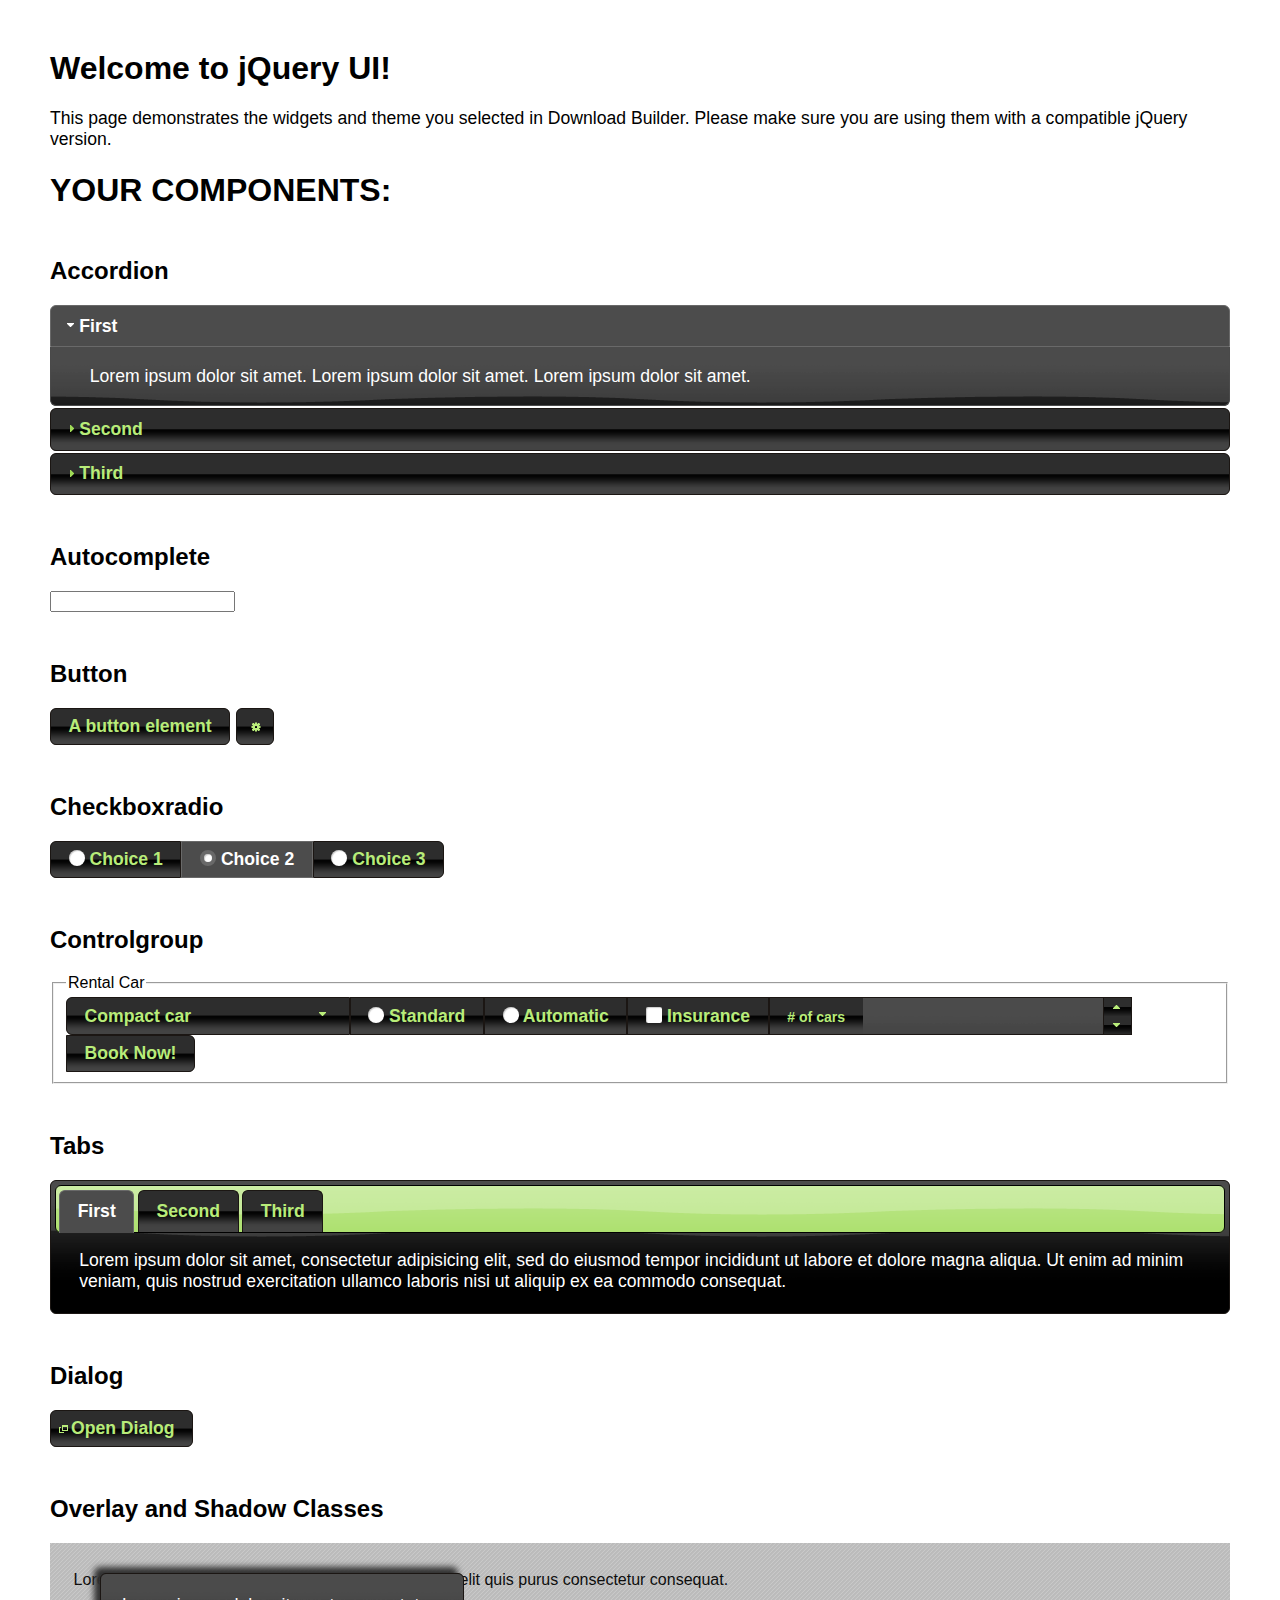
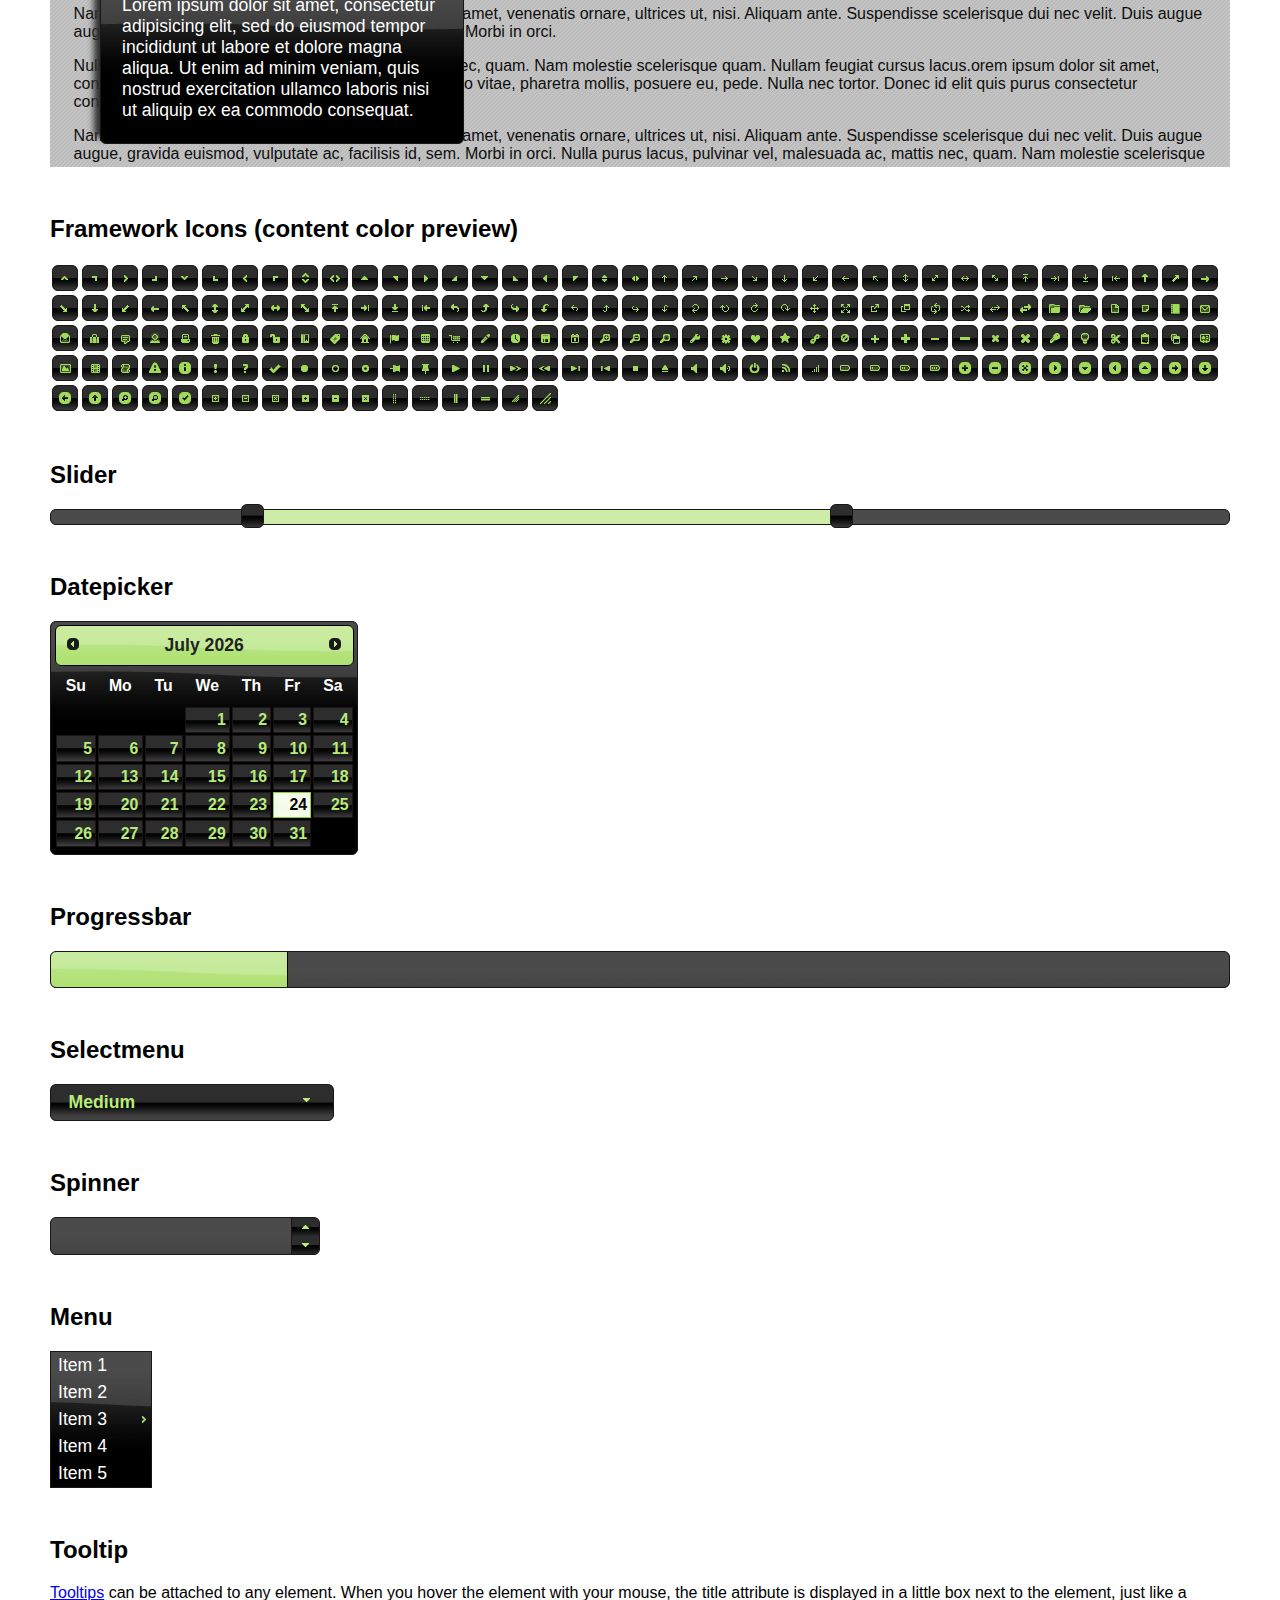
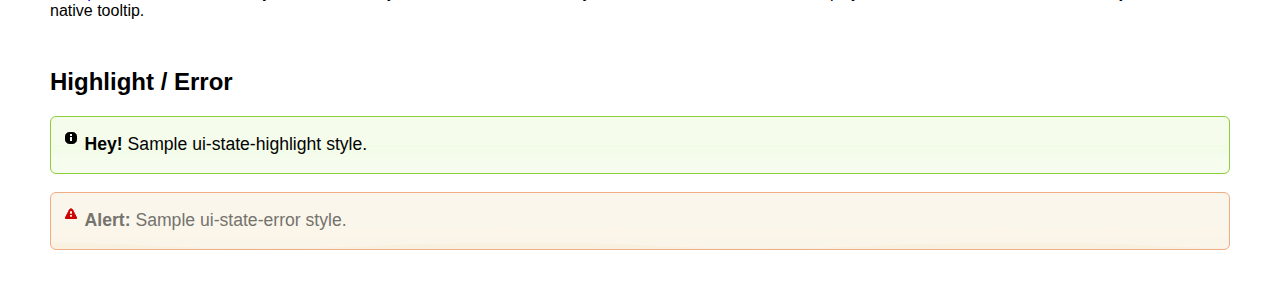
<file: UI_Dark/index.html>
<!doctype html>
<html lang="us">
<head>
	<meta charset="utf-8">
	<title>jQuery UI Example Page</title>
	<link href="jquery-ui.css" rel="stylesheet">
	<style>
	body{
		font-family: "Trebuchet MS", sans-serif;
		margin: 50px;
	}
	.demoHeaders {
		margin-top: 2em;
	}
	#dialog-link {
		padding: .4em 1em .4em 20px;
		text-decoration: none;
		position: relative;
	}
	#dialog-link span.ui-icon {
		margin: 0 5px 0 0;
		position: absolute;
		left: .2em;
		top: 50%;
		margin-top: -8px;
	}
	#icons {
		margin: 0;
		padding: 0;
	}
	#icons li {
		margin: 2px;
		position: relative;
		padding: 4px 0;
		cursor: pointer;
		float: left;
		list-style: none;
	}
	#icons span.ui-icon {
		float: left;
		margin: 0 4px;
	}
	.fakewindowcontain .ui-widget-overlay {
		position: absolute;
	}
	select {
		width: 200px;
	}
	</style>
</head>
<body>

<h1>Welcome to jQuery UI!</h1>

<div class="ui-widget">
	<p>This page demonstrates the widgets and theme you selected in Download Builder. Please make sure you are using them with a compatible jQuery version.</p>
</div>

<h1>YOUR COMPONENTS:</h1>

<!-- Accordion -->
<h2 class="demoHeaders">Accordion</h2>
<div id="accordion">
	<h3>First</h3>
	<div>Lorem ipsum dolor sit amet. Lorem ipsum dolor sit amet. Lorem ipsum dolor sit amet.</div>
	<h3>Second</h3>
	<div>Phasellus mattis tincidunt nibh.</div>
	<h3>Third</h3>
	<div>Nam dui erat, auctor a, dignissim quis.</div>
</div>

<!-- Autocomplete -->
<h2 class="demoHeaders">Autocomplete</h2>
<div>
	<input id="autocomplete" title="type &quot;a&quot;">
</div>

<!-- Button -->
<h2 class="demoHeaders">Button</h2>
<button id="button">A button element</button>
<button id="button-icon">An icon-only button</button>

<!-- Checkboxradio -->
<h2 class="demoHeaders">Checkboxradio</h2>
<form style="margin-top: 1em;">
	<div id="radioset">
		<input type="radio" id="radio1" name="radio"><label for="radio1">Choice 1</label>
		<input type="radio" id="radio2" name="radio" checked="checked"><label for="radio2">Choice 2</label>
		<input type="radio" id="radio3" name="radio"><label for="radio3">Choice 3</label>
	</div>
</form>

<!-- Controlgroup -->
<h2 class="demoHeaders">Controlgroup</h2>
<fieldset>
	<legend>Rental Car</legend>
	<div id="controlgroup">
		<select id="car-type">
			<option>Compact car</option>
			<option>Midsize car</option>
			<option>Full size car</option>
			<option>SUV</option>
			<option>Luxury</option>
			<option>Truck</option>
			<option>Van</option>
		</select>
		<label for="transmission-standard">Standard</label>
		<input type="radio" name="transmission" id="transmission-standard">
		<label for="transmission-automatic">Automatic</label>
		<input type="radio" name="transmission" id="transmission-automatic">
		<label for="insurance">Insurance</label>
		<input type="checkbox" name="insurance" id="insurance">
		<label for="horizontal-spinner" class="ui-controlgroup-label"># of cars</label>
		<input id="horizontal-spinner" class="ui-spinner-input">
		<button>Book Now!</button>
	</div>
</fieldset>

<!-- Tabs -->
<h2 class="demoHeaders">Tabs</h2>
<div id="tabs">
	<ul>
		<li><a href="#tabs-1">First</a></li>
		<li><a href="#tabs-2">Second</a></li>
		<li><a href="#tabs-3">Third</a></li>
	</ul>
	<div id="tabs-1">Lorem ipsum dolor sit amet, consectetur adipisicing elit, sed do eiusmod tempor incididunt ut labore et dolore magna aliqua. Ut enim ad minim veniam, quis nostrud exercitation ullamco laboris nisi ut aliquip ex ea commodo consequat.</div>
	<div id="tabs-2">Phasellus mattis tincidunt nibh. Cras orci urna, blandit id, pretium vel, aliquet ornare, felis. Maecenas scelerisque sem non nisl. Fusce sed lorem in enim dictum bibendum.</div>
	<div id="tabs-3">Nam dui erat, auctor a, dignissim quis, sollicitudin eu, felis. Pellentesque nisi urna, interdum eget, sagittis et, consequat vestibulum, lacus. Mauris porttitor ullamcorper augue.</div>
</div>

<h2 class="demoHeaders">Dialog</h2>
<p>
	<button id="dialog-link" class="ui-button ui-corner-all ui-widget">
		<span class="ui-icon ui-icon-newwin"></span>Open Dialog
	</button>
</p>

<h2 class="demoHeaders">Overlay and Shadow Classes</h2>
<div style="position: relative; width: 96%; height: 200px; padding:1% 2%; overflow:hidden;" class="fakewindowcontain">
	<p>Lorem ipsum dolor sit amet,  Nulla nec tortor. Donec id elit quis purus consectetur consequat. </p><p>Nam congue semper tellus. Sed erat dolor, dapibus sit amet, venenatis ornare, ultrices ut, nisi. Aliquam ante. Suspendisse scelerisque dui nec velit. Duis augue augue, gravida euismod, vulputate ac, facilisis id, sem. Morbi in orci. </p><p>Nulla purus lacus, pulvinar vel, malesuada ac, mattis nec, quam. Nam molestie scelerisque quam. Nullam feugiat cursus lacus.orem ipsum dolor sit amet, consectetur adipiscing elit. Donec libero risus, commodo vitae, pharetra mollis, posuere eu, pede. Nulla nec tortor. Donec id elit quis purus consectetur consequat. </p><p>Nam congue semper tellus. Sed erat dolor, dapibus sit amet, venenatis ornare, ultrices ut, nisi. Aliquam ante. Suspendisse scelerisque dui nec velit. Duis augue augue, gravida euismod, vulputate ac, facilisis id, sem. Morbi in orci. Nulla purus lacus, pulvinar vel, malesuada ac, mattis nec, quam. Nam molestie scelerisque quam. </p><p>Nullam feugiat cursus lacus.orem ipsum dolor sit amet, consectetur adipiscing elit. Donec libero risus, commodo vitae, pharetra mollis, posuere eu, pede. Nulla nec tortor. Donec id elit quis purus consectetur consequat. Nam congue semper tellus. Sed erat dolor, dapibus sit amet, venenatis ornare, ultrices ut, nisi. Aliquam ante. </p><p>Suspendisse scelerisque dui nec velit. Duis augue augue, gravida euismod, vulputate ac, facilisis id, sem. Morbi in orci. Nulla purus lacus, pulvinar vel, malesuada ac, mattis nec, quam. Nam molestie scelerisque quam. Nullam feugiat cursus lacus.orem ipsum dolor sit amet, consectetur adipiscing elit. Donec libero risus, commodo vitae, pharetra mollis, posuere eu, pede. Nulla nec tortor. Donec id elit quis purus consectetur consequat. Nam congue semper tellus. Sed erat dolor, dapibus sit amet, venenatis ornare, ultrices ut, nisi. </p>

	<!-- ui-dialog -->
	<div class="ui-widget-overlay ui-front"></div>
	<div style="position: absolute; width: 320px; left: 50px; top: 30px; padding: 1.2em" class="ui-widget ui-front ui-widget-content ui-corner-all ui-widget-shadow">
		Lorem ipsum dolor sit amet, consectetur adipisicing elit, sed do eiusmod tempor incididunt ut labore et dolore magna aliqua. Ut enim ad minim veniam, quis nostrud exercitation ullamco laboris nisi ut aliquip ex ea commodo consequat.
	</div>

</div>

<!-- ui-dialog -->
<div id="dialog" title="Dialog Title">
	<p>Lorem ipsum dolor sit amet, consectetur adipisicing elit, sed do eiusmod tempor incididunt ut labore et dolore magna aliqua. Ut enim ad minim veniam, quis nostrud exercitation ullamco laboris nisi ut aliquip ex ea commodo consequat.</p>
</div>


<h2 class="demoHeaders">Framework Icons (content color preview)</h2>
<ul id="icons" class="ui-widget ui-helper-clearfix">
	<li class="ui-state-default ui-corner-all" title=".ui-icon-caret-1-n"><span class="ui-icon ui-icon-caret-1-n"></span></li>
	<li class="ui-state-default ui-corner-all" title=".ui-icon-caret-1-ne"><span class="ui-icon ui-icon-caret-1-ne"></span></li>
	<li class="ui-state-default ui-corner-all" title=".ui-icon-caret-1-e"><span class="ui-icon ui-icon-caret-1-e"></span></li>
	<li class="ui-state-default ui-corner-all" title=".ui-icon-caret-1-se"><span class="ui-icon ui-icon-caret-1-se"></span></li>
	<li class="ui-state-default ui-corner-all" title=".ui-icon-caret-1-s"><span class="ui-icon ui-icon-caret-1-s"></span></li>
	<li class="ui-state-default ui-corner-all" title=".ui-icon-caret-1-sw"><span class="ui-icon ui-icon-caret-1-sw"></span></li>
	<li class="ui-state-default ui-corner-all" title=".ui-icon-caret-1-w"><span class="ui-icon ui-icon-caret-1-w"></span></li>
	<li class="ui-state-default ui-corner-all" title=".ui-icon-caret-1-nw"><span class="ui-icon ui-icon-caret-1-nw"></span></li>
	<li class="ui-state-default ui-corner-all" title=".ui-icon-caret-2-n-s"><span class="ui-icon ui-icon-caret-2-n-s"></span></li>
	<li class="ui-state-default ui-corner-all" title=".ui-icon-caret-2-e-w"><span class="ui-icon ui-icon-caret-2-e-w"></span></li>
	<li class="ui-state-default ui-corner-all" title=".ui-icon-triangle-1-n"><span class="ui-icon ui-icon-triangle-1-n"></span></li>
	<li class="ui-state-default ui-corner-all" title=".ui-icon-triangle-1-ne"><span class="ui-icon ui-icon-triangle-1-ne"></span></li>
	<li class="ui-state-default ui-corner-all" title=".ui-icon-triangle-1-e"><span class="ui-icon ui-icon-triangle-1-e"></span></li>
	<li class="ui-state-default ui-corner-all" title=".ui-icon-triangle-1-se"><span class="ui-icon ui-icon-triangle-1-se"></span></li>
	<li class="ui-state-default ui-corner-all" title=".ui-icon-triangle-1-s"><span class="ui-icon ui-icon-triangle-1-s"></span></li>
	<li class="ui-state-default ui-corner-all" title=".ui-icon-triangle-1-sw"><span class="ui-icon ui-icon-triangle-1-sw"></span></li>
	<li class="ui-state-default ui-corner-all" title=".ui-icon-triangle-1-w"><span class="ui-icon ui-icon-triangle-1-w"></span></li>
	<li class="ui-state-default ui-corner-all" title=".ui-icon-triangle-1-nw"><span class="ui-icon ui-icon-triangle-1-nw"></span></li>
	<li class="ui-state-default ui-corner-all" title=".ui-icon-triangle-2-n-s"><span class="ui-icon ui-icon-triangle-2-n-s"></span></li>
	<li class="ui-state-default ui-corner-all" title=".ui-icon-triangle-2-e-w"><span class="ui-icon ui-icon-triangle-2-e-w"></span></li>
	<li class="ui-state-default ui-corner-all" title=".ui-icon-arrow-1-n"><span class="ui-icon ui-icon-arrow-1-n"></span></li>
	<li class="ui-state-default ui-corner-all" title=".ui-icon-arrow-1-ne"><span class="ui-icon ui-icon-arrow-1-ne"></span></li>
	<li class="ui-state-default ui-corner-all" title=".ui-icon-arrow-1-e"><span class="ui-icon ui-icon-arrow-1-e"></span></li>
	<li class="ui-state-default ui-corner-all" title=".ui-icon-arrow-1-se"><span class="ui-icon ui-icon-arrow-1-se"></span></li>
	<li class="ui-state-default ui-corner-all" title=".ui-icon-arrow-1-s"><span class="ui-icon ui-icon-arrow-1-s"></span></li>
	<li class="ui-state-default ui-corner-all" title=".ui-icon-arrow-1-sw"><span class="ui-icon ui-icon-arrow-1-sw"></span></li>
	<li class="ui-state-default ui-corner-all" title=".ui-icon-arrow-1-w"><span class="ui-icon ui-icon-arrow-1-w"></span></li>
	<li class="ui-state-default ui-corner-all" title=".ui-icon-arrow-1-nw"><span class="ui-icon ui-icon-arrow-1-nw"></span></li>
	<li class="ui-state-default ui-corner-all" title=".ui-icon-arrow-2-n-s"><span class="ui-icon ui-icon-arrow-2-n-s"></span></li>
	<li class="ui-state-default ui-corner-all" title=".ui-icon-arrow-2-ne-sw"><span class="ui-icon ui-icon-arrow-2-ne-sw"></span></li>
	<li class="ui-state-default ui-corner-all" title=".ui-icon-arrow-2-e-w"><span class="ui-icon ui-icon-arrow-2-e-w"></span></li>
	<li class="ui-state-default ui-corner-all" title=".ui-icon-arrow-2-se-nw"><span class="ui-icon ui-icon-arrow-2-se-nw"></span></li>
	<li class="ui-state-default ui-corner-all" title=".ui-icon-arrowstop-1-n"><span class="ui-icon ui-icon-arrowstop-1-n"></span></li>
	<li class="ui-state-default ui-corner-all" title=".ui-icon-arrowstop-1-e"><span class="ui-icon ui-icon-arrowstop-1-e"></span></li>
	<li class="ui-state-default ui-corner-all" title=".ui-icon-arrowstop-1-s"><span class="ui-icon ui-icon-arrowstop-1-s"></span></li>
	<li class="ui-state-default ui-corner-all" title=".ui-icon-arrowstop-1-w"><span class="ui-icon ui-icon-arrowstop-1-w"></span></li>
	<li class="ui-state-default ui-corner-all" title=".ui-icon-arrowthick-1-n"><span class="ui-icon ui-icon-arrowthick-1-n"></span></li>
	<li class="ui-state-default ui-corner-all" title=".ui-icon-arrowthick-1-ne"><span class="ui-icon ui-icon-arrowthick-1-ne"></span></li>
	<li class="ui-state-default ui-corner-all" title=".ui-icon-arrowthick-1-e"><span class="ui-icon ui-icon-arrowthick-1-e"></span></li>
	<li class="ui-state-default ui-corner-all" title=".ui-icon-arrowthick-1-se"><span class="ui-icon ui-icon-arrowthick-1-se"></span></li>
	<li class="ui-state-default ui-corner-all" title=".ui-icon-arrowthick-1-s"><span class="ui-icon ui-icon-arrowthick-1-s"></span></li>
	<li class="ui-state-default ui-corner-all" title=".ui-icon-arrowthick-1-sw"><span class="ui-icon ui-icon-arrowthick-1-sw"></span></li>
	<li class="ui-state-default ui-corner-all" title=".ui-icon-arrowthick-1-w"><span class="ui-icon ui-icon-arrowthick-1-w"></span></li>
	<li class="ui-state-default ui-corner-all" title=".ui-icon-arrowthick-1-nw"><span class="ui-icon ui-icon-arrowthick-1-nw"></span></li>
	<li class="ui-state-default ui-corner-all" title=".ui-icon-arrowthick-2-n-s"><span class="ui-icon ui-icon-arrowthick-2-n-s"></span></li>
	<li class="ui-state-default ui-corner-all" title=".ui-icon-arrowthick-2-ne-sw"><span class="ui-icon ui-icon-arrowthick-2-ne-sw"></span></li>
	<li class="ui-state-default ui-corner-all" title=".ui-icon-arrowthick-2-e-w"><span class="ui-icon ui-icon-arrowthick-2-e-w"></span></li>
	<li class="ui-state-default ui-corner-all" title=".ui-icon-arrowthick-2-se-nw"><span class="ui-icon ui-icon-arrowthick-2-se-nw"></span></li>
	<li class="ui-state-default ui-corner-all" title=".ui-icon-arrowthickstop-1-n"><span class="ui-icon ui-icon-arrowthickstop-1-n"></span></li>
	<li class="ui-state-default ui-corner-all" title=".ui-icon-arrowthickstop-1-e"><span class="ui-icon ui-icon-arrowthickstop-1-e"></span></li>
	<li class="ui-state-default ui-corner-all" title=".ui-icon-arrowthickstop-1-s"><span class="ui-icon ui-icon-arrowthickstop-1-s"></span></li>
	<li class="ui-state-default ui-corner-all" title=".ui-icon-arrowthickstop-1-w"><span class="ui-icon ui-icon-arrowthickstop-1-w"></span></li>
	<li class="ui-state-default ui-corner-all" title=".ui-icon-arrowreturnthick-1-w"><span class="ui-icon ui-icon-arrowreturnthick-1-w"></span></li>
	<li class="ui-state-default ui-corner-all" title=".ui-icon-arrowreturnthick-1-n"><span class="ui-icon ui-icon-arrowreturnthick-1-n"></span></li>
	<li class="ui-state-default ui-corner-all" title=".ui-icon-arrowreturnthick-1-e"><span class="ui-icon ui-icon-arrowreturnthick-1-e"></span></li>
	<li class="ui-state-default ui-corner-all" title=".ui-icon-arrowreturnthick-1-s"><span class="ui-icon ui-icon-arrowreturnthick-1-s"></span></li>
	<li class="ui-state-default ui-corner-all" title=".ui-icon-arrowreturn-1-w"><span class="ui-icon ui-icon-arrowreturn-1-w"></span></li>
	<li class="ui-state-default ui-corner-all" title=".ui-icon-arrowreturn-1-n"><span class="ui-icon ui-icon-arrowreturn-1-n"></span></li>
	<li class="ui-state-default ui-corner-all" title=".ui-icon-arrowreturn-1-e"><span class="ui-icon ui-icon-arrowreturn-1-e"></span></li>
	<li class="ui-state-default ui-corner-all" title=".ui-icon-arrowreturn-1-s"><span class="ui-icon ui-icon-arrowreturn-1-s"></span></li>
	<li class="ui-state-default ui-corner-all" title=".ui-icon-arrowrefresh-1-w"><span class="ui-icon ui-icon-arrowrefresh-1-w"></span></li>
	<li class="ui-state-default ui-corner-all" title=".ui-icon-arrowrefresh-1-n"><span class="ui-icon ui-icon-arrowrefresh-1-n"></span></li>
	<li class="ui-state-default ui-corner-all" title=".ui-icon-arrowrefresh-1-e"><span class="ui-icon ui-icon-arrowrefresh-1-e"></span></li>
	<li class="ui-state-default ui-corner-all" title=".ui-icon-arrowrefresh-1-s"><span class="ui-icon ui-icon-arrowrefresh-1-s"></span></li>
	<li class="ui-state-default ui-corner-all" title=".ui-icon-arrow-4"><span class="ui-icon ui-icon-arrow-4"></span></li>
	<li class="ui-state-default ui-corner-all" title=".ui-icon-arrow-4-diag"><span class="ui-icon ui-icon-arrow-4-diag"></span></li>
	<li class="ui-state-default ui-corner-all" title=".ui-icon-extlink"><span class="ui-icon ui-icon-extlink"></span></li>
	<li class="ui-state-default ui-corner-all" title=".ui-icon-newwin"><span class="ui-icon ui-icon-newwin"></span></li>
	<li class="ui-state-default ui-corner-all" title=".ui-icon-refresh"><span class="ui-icon ui-icon-refresh"></span></li>
	<li class="ui-state-default ui-corner-all" title=".ui-icon-shuffle"><span class="ui-icon ui-icon-shuffle"></span></li>
	<li class="ui-state-default ui-corner-all" title=".ui-icon-transfer-e-w"><span class="ui-icon ui-icon-transfer-e-w"></span></li>
	<li class="ui-state-default ui-corner-all" title=".ui-icon-transferthick-e-w"><span class="ui-icon ui-icon-transferthick-e-w"></span></li>
	<li class="ui-state-default ui-corner-all" title=".ui-icon-folder-collapsed"><span class="ui-icon ui-icon-folder-collapsed"></span></li>
	<li class="ui-state-default ui-corner-all" title=".ui-icon-folder-open"><span class="ui-icon ui-icon-folder-open"></span></li>
	<li class="ui-state-default ui-corner-all" title=".ui-icon-document"><span class="ui-icon ui-icon-document"></span></li>
	<li class="ui-state-default ui-corner-all" title=".ui-icon-document-b"><span class="ui-icon ui-icon-document-b"></span></li>
	<li class="ui-state-default ui-corner-all" title=".ui-icon-note"><span class="ui-icon ui-icon-note"></span></li>
	<li class="ui-state-default ui-corner-all" title=".ui-icon-mail-closed"><span class="ui-icon ui-icon-mail-closed"></span></li>
	<li class="ui-state-default ui-corner-all" title=".ui-icon-mail-open"><span class="ui-icon ui-icon-mail-open"></span></li>
	<li class="ui-state-default ui-corner-all" title=".ui-icon-suitcase"><span class="ui-icon ui-icon-suitcase"></span></li>
	<li class="ui-state-default ui-corner-all" title=".ui-icon-comment"><span class="ui-icon ui-icon-comment"></span></li>
	<li class="ui-state-default ui-corner-all" title=".ui-icon-person"><span class="ui-icon ui-icon-person"></span></li>
	<li class="ui-state-default ui-corner-all" title=".ui-icon-print"><span class="ui-icon ui-icon-print"></span></li>
	<li class="ui-state-default ui-corner-all" title=".ui-icon-trash"><span class="ui-icon ui-icon-trash"></span></li>
	<li class="ui-state-default ui-corner-all" title=".ui-icon-locked"><span class="ui-icon ui-icon-locked"></span></li>
	<li class="ui-state-default ui-corner-all" title=".ui-icon-unlocked"><span class="ui-icon ui-icon-unlocked"></span></li>
	<li class="ui-state-default ui-corner-all" title=".ui-icon-bookmark"><span class="ui-icon ui-icon-bookmark"></span></li>
	<li class="ui-state-default ui-corner-all" title=".ui-icon-tag"><span class="ui-icon ui-icon-tag"></span></li>
	<li class="ui-state-default ui-corner-all" title=".ui-icon-home"><span class="ui-icon ui-icon-home"></span></li>
	<li class="ui-state-default ui-corner-all" title=".ui-icon-flag"><span class="ui-icon ui-icon-flag"></span></li>
	<li class="ui-state-default ui-corner-all" title=".ui-icon-calculator"><span class="ui-icon ui-icon-calculator"></span></li>
	<li class="ui-state-default ui-corner-all" title=".ui-icon-cart"><span class="ui-icon ui-icon-cart"></span></li>
	<li class="ui-state-default ui-corner-all" title=".ui-icon-pencil"><span class="ui-icon ui-icon-pencil"></span></li>
	<li class="ui-state-default ui-corner-all" title=".ui-icon-clock"><span class="ui-icon ui-icon-clock"></span></li>
	<li class="ui-state-default ui-corner-all" title=".ui-icon-disk"><span class="ui-icon ui-icon-disk"></span></li>
	<li class="ui-state-default ui-corner-all" title=".ui-icon-calendar"><span class="ui-icon ui-icon-calendar"></span></li>
	<li class="ui-state-default ui-corner-all" title=".ui-icon-zoomin"><span class="ui-icon ui-icon-zoomin"></span></li>
	<li class="ui-state-default ui-corner-all" title=".ui-icon-zoomout"><span class="ui-icon ui-icon-zoomout"></span></li>
	<li class="ui-state-default ui-corner-all" title=".ui-icon-search"><span class="ui-icon ui-icon-search"></span></li>
	<li class="ui-state-default ui-corner-all" title=".ui-icon-wrench"><span class="ui-icon ui-icon-wrench"></span></li>
	<li class="ui-state-default ui-corner-all" title=".ui-icon-gear"><span class="ui-icon ui-icon-gear"></span></li>
	<li class="ui-state-default ui-corner-all" title=".ui-icon-heart"><span class="ui-icon ui-icon-heart"></span></li>
	<li class="ui-state-default ui-corner-all" title=".ui-icon-star"><span class="ui-icon ui-icon-star"></span></li>
	<li class="ui-state-default ui-corner-all" title=".ui-icon-link"><span class="ui-icon ui-icon-link"></span></li>
	<li class="ui-state-default ui-corner-all" title=".ui-icon-cancel"><span class="ui-icon ui-icon-cancel"></span></li>
	<li class="ui-state-default ui-corner-all" title=".ui-icon-plus"><span class="ui-icon ui-icon-plus"></span></li>
	<li class="ui-state-default ui-corner-all" title=".ui-icon-plusthick"><span class="ui-icon ui-icon-plusthick"></span></li>
	<li class="ui-state-default ui-corner-all" title=".ui-icon-minus"><span class="ui-icon ui-icon-minus"></span></li>
	<li class="ui-state-default ui-corner-all" title=".ui-icon-minusthick"><span class="ui-icon ui-icon-minusthick"></span></li>
	<li class="ui-state-default ui-corner-all" title=".ui-icon-close"><span class="ui-icon ui-icon-close"></span></li>
	<li class="ui-state-default ui-corner-all" title=".ui-icon-closethick"><span class="ui-icon ui-icon-closethick"></span></li>
	<li class="ui-state-default ui-corner-all" title=".ui-icon-key"><span class="ui-icon ui-icon-key"></span></li>
	<li class="ui-state-default ui-corner-all" title=".ui-icon-lightbulb"><span class="ui-icon ui-icon-lightbulb"></span></li>
	<li class="ui-state-default ui-corner-all" title=".ui-icon-scissors"><span class="ui-icon ui-icon-scissors"></span></li>
	<li class="ui-state-default ui-corner-all" title=".ui-icon-clipboard"><span class="ui-icon ui-icon-clipboard"></span></li>
	<li class="ui-state-default ui-corner-all" title=".ui-icon-copy"><span class="ui-icon ui-icon-copy"></span></li>
	<li class="ui-state-default ui-corner-all" title=".ui-icon-contact"><span class="ui-icon ui-icon-contact"></span></li>
	<li class="ui-state-default ui-corner-all" title=".ui-icon-image"><span class="ui-icon ui-icon-image"></span></li>
	<li class="ui-state-default ui-corner-all" title=".ui-icon-video"><span class="ui-icon ui-icon-video"></span></li>
	<li class="ui-state-default ui-corner-all" title=".ui-icon-script"><span class="ui-icon ui-icon-script"></span></li>
	<li class="ui-state-default ui-corner-all" title=".ui-icon-alert"><span class="ui-icon ui-icon-alert"></span></li>
	<li class="ui-state-default ui-corner-all" title=".ui-icon-info"><span class="ui-icon ui-icon-info"></span></li>
	<li class="ui-state-default ui-corner-all" title=".ui-icon-notice"><span class="ui-icon ui-icon-notice"></span></li>
	<li class="ui-state-default ui-corner-all" title=".ui-icon-help"><span class="ui-icon ui-icon-help"></span></li>
	<li class="ui-state-default ui-corner-all" title=".ui-icon-check"><span class="ui-icon ui-icon-check"></span></li>
	<li class="ui-state-default ui-corner-all" title=".ui-icon-bullet"><span class="ui-icon ui-icon-bullet"></span></li>
	<li class="ui-state-default ui-corner-all" title=".ui-icon-radio-off"><span class="ui-icon ui-icon-radio-off"></span></li>
	<li class="ui-state-default ui-corner-all" title=".ui-icon-radio-on"><span class="ui-icon ui-icon-radio-on"></span></li>
	<li class="ui-state-default ui-corner-all" title=".ui-icon-pin-w"><span class="ui-icon ui-icon-pin-w"></span></li>
	<li class="ui-state-default ui-corner-all" title=".ui-icon-pin-s"><span class="ui-icon ui-icon-pin-s"></span></li>
	<li class="ui-state-default ui-corner-all" title=".ui-icon-play"><span class="ui-icon ui-icon-play"></span></li>
	<li class="ui-state-default ui-corner-all" title=".ui-icon-pause"><span class="ui-icon ui-icon-pause"></span></li>
	<li class="ui-state-default ui-corner-all" title=".ui-icon-seek-next"><span class="ui-icon ui-icon-seek-next"></span></li>
	<li class="ui-state-default ui-corner-all" title=".ui-icon-seek-prev"><span class="ui-icon ui-icon-seek-prev"></span></li>
	<li class="ui-state-default ui-corner-all" title=".ui-icon-seek-end"><span class="ui-icon ui-icon-seek-end"></span></li>
	<li class="ui-state-default ui-corner-all" title=".ui-icon-seek-first"><span class="ui-icon ui-icon-seek-first"></span></li>
	<li class="ui-state-default ui-corner-all" title=".ui-icon-stop"><span class="ui-icon ui-icon-stop"></span></li>
	<li class="ui-state-default ui-corner-all" title=".ui-icon-eject"><span class="ui-icon ui-icon-eject"></span></li>
	<li class="ui-state-default ui-corner-all" title=".ui-icon-volume-off"><span class="ui-icon ui-icon-volume-off"></span></li>
	<li class="ui-state-default ui-corner-all" title=".ui-icon-volume-on"><span class="ui-icon ui-icon-volume-on"></span></li>
	<li class="ui-state-default ui-corner-all" title=".ui-icon-power"><span class="ui-icon ui-icon-power"></span></li>
	<li class="ui-state-default ui-corner-all" title=".ui-icon-signal-diag"><span class="ui-icon ui-icon-signal-diag"></span></li>
	<li class="ui-state-default ui-corner-all" title=".ui-icon-signal"><span class="ui-icon ui-icon-signal"></span></li>
	<li class="ui-state-default ui-corner-all" title=".ui-icon-battery-0"><span class="ui-icon ui-icon-battery-0"></span></li>
	<li class="ui-state-default ui-corner-all" title=".ui-icon-battery-1"><span class="ui-icon ui-icon-battery-1"></span></li>
	<li class="ui-state-default ui-corner-all" title=".ui-icon-battery-2"><span class="ui-icon ui-icon-battery-2"></span></li>
	<li class="ui-state-default ui-corner-all" title=".ui-icon-battery-3"><span class="ui-icon ui-icon-battery-3"></span></li>
	<li class="ui-state-default ui-corner-all" title=".ui-icon-circle-plus"><span class="ui-icon ui-icon-circle-plus"></span></li>
	<li class="ui-state-default ui-corner-all" title=".ui-icon-circle-minus"><span class="ui-icon ui-icon-circle-minus"></span></li>
	<li class="ui-state-default ui-corner-all" title=".ui-icon-circle-close"><span class="ui-icon ui-icon-circle-close"></span></li>
	<li class="ui-state-default ui-corner-all" title=".ui-icon-circle-triangle-e"><span class="ui-icon ui-icon-circle-triangle-e"></span></li>
	<li class="ui-state-default ui-corner-all" title=".ui-icon-circle-triangle-s"><span class="ui-icon ui-icon-circle-triangle-s"></span></li>
	<li class="ui-state-default ui-corner-all" title=".ui-icon-circle-triangle-w"><span class="ui-icon ui-icon-circle-triangle-w"></span></li>
	<li class="ui-state-default ui-corner-all" title=".ui-icon-circle-triangle-n"><span class="ui-icon ui-icon-circle-triangle-n"></span></li>
	<li class="ui-state-default ui-corner-all" title=".ui-icon-circle-arrow-e"><span class="ui-icon ui-icon-circle-arrow-e"></span></li>
	<li class="ui-state-default ui-corner-all" title=".ui-icon-circle-arrow-s"><span class="ui-icon ui-icon-circle-arrow-s"></span></li>
	<li class="ui-state-default ui-corner-all" title=".ui-icon-circle-arrow-w"><span class="ui-icon ui-icon-circle-arrow-w"></span></li>
	<li class="ui-state-default ui-corner-all" title=".ui-icon-circle-arrow-n"><span class="ui-icon ui-icon-circle-arrow-n"></span></li>
	<li class="ui-state-default ui-corner-all" title=".ui-icon-circle-zoomin"><span class="ui-icon ui-icon-circle-zoomin"></span></li>
	<li class="ui-state-default ui-corner-all" title=".ui-icon-circle-zoomout"><span class="ui-icon ui-icon-circle-zoomout"></span></li>
	<li class="ui-state-default ui-corner-all" title=".ui-icon-circle-check"><span class="ui-icon ui-icon-circle-check"></span></li>
	<li class="ui-state-default ui-corner-all" title=".ui-icon-circlesmall-plus"><span class="ui-icon ui-icon-circlesmall-plus"></span></li>
	<li class="ui-state-default ui-corner-all" title=".ui-icon-circlesmall-minus"><span class="ui-icon ui-icon-circlesmall-minus"></span></li>
	<li class="ui-state-default ui-corner-all" title=".ui-icon-circlesmall-close"><span class="ui-icon ui-icon-circlesmall-close"></span></li>
	<li class="ui-state-default ui-corner-all" title=".ui-icon-squaresmall-plus"><span class="ui-icon ui-icon-squaresmall-plus"></span></li>
	<li class="ui-state-default ui-corner-all" title=".ui-icon-squaresmall-minus"><span class="ui-icon ui-icon-squaresmall-minus"></span></li>
	<li class="ui-state-default ui-corner-all" title=".ui-icon-squaresmall-close"><span class="ui-icon ui-icon-squaresmall-close"></span></li>
	<li class="ui-state-default ui-corner-all" title=".ui-icon-grip-dotted-vertical"><span class="ui-icon ui-icon-grip-dotted-vertical"></span></li>
	<li class="ui-state-default ui-corner-all" title=".ui-icon-grip-dotted-horizontal"><span class="ui-icon ui-icon-grip-dotted-horizontal"></span></li>
	<li class="ui-state-default ui-corner-all" title=".ui-icon-grip-solid-vertical"><span class="ui-icon ui-icon-grip-solid-vertical"></span></li>
	<li class="ui-state-default ui-corner-all" title=".ui-icon-grip-solid-horizontal"><span class="ui-icon ui-icon-grip-solid-horizontal"></span></li>
	<li class="ui-state-default ui-corner-all" title=".ui-icon-gripsmall-diagonal-se"><span class="ui-icon ui-icon-gripsmall-diagonal-se"></span></li>
	<li class="ui-state-default ui-corner-all" title=".ui-icon-grip-diagonal-se"><span class="ui-icon ui-icon-grip-diagonal-se"></span></li>
</ul>

<!-- Slider -->
<h2 class="demoHeaders">Slider</h2>
<div id="slider"></div>

<!-- Datepicker -->
<h2 class="demoHeaders">Datepicker</h2>
<div id="datepicker"></div>

<!-- Progressbar -->
<h2 class="demoHeaders">Progressbar</h2>
<div id="progressbar"></div>

<!-- Progressbar -->
<h2 class="demoHeaders">Selectmenu</h2>
<select id="selectmenu">
	<option>Slower</option>
	<option>Slow</option>
	<option selected="selected">Medium</option>
	<option>Fast</option>
	<option>Faster</option>
</select>

<!-- Spinner -->
<h2 class="demoHeaders">Spinner</h2>
<input id="spinner">

<!-- Menu -->
<h2 class="demoHeaders">Menu</h2>
<ul style="width:100px;" id="menu">
	<li><div>Item 1</div></li>
	<li><div>Item 2</div></li>
	<li><div>Item 3</div>
		<ul>
			<li><div>Item 3-1</div></li>
			<li><div>Item 3-2</div></li>
			<li><div>Item 3-3</div></li>
			<li><div>Item 3-4</div></li>
			<li><div>Item 3-5</div></li>
		</ul>
	</li>
	<li><div>Item 4</div></li>
	<li><div>Item 5</div></li>
</ul>

<!-- Tooltip -->
<h2 class="demoHeaders">Tooltip</h2>
<p id="tooltip">
	<a href="#" title="That&apos;s what this widget is">Tooltips</a> can be attached to any element. When you hover
the element with your mouse, the title attribute is displayed in a little box next to the element, just like a native tooltip.
</p>

<!-- Highlight / Error -->
<h2 class="demoHeaders">Highlight / Error</h2>
<div class="ui-widget">
	<div class="ui-state-highlight ui-corner-all" style="margin-top: 20px; padding: 0 .7em;">
		<p><span class="ui-icon ui-icon-info" style="float: left; margin-right: .3em;"></span>
		<strong>Hey!</strong> Sample ui-state-highlight style.</p>
	</div>
</div>
<br>
<div class="ui-widget">
	<div class="ui-state-error ui-corner-all" style="padding: 0 .7em;">
		<p><span class="ui-icon ui-icon-alert" style="float: left; margin-right: .3em;"></span>
		<strong>Alert:</strong> Sample ui-state-error style.</p>
	</div>
</div>

<script src="external/jquery/jquery.js"></script>
<script src="jquery-ui.js"></script>
<script>
$( "#accordion" ).accordion();

var availableTags = [
	"ActionScript",
	"AppleScript",
	"Asp",
	"BASIC",
	"C",
	"C++",
	"Clojure",
	"COBOL",
	"ColdFusion",
	"Erlang",
	"Fortran",
	"Groovy",
	"Haskell",
	"Java",
	"JavaScript",
	"Lisp",
	"Perl",
	"PHP",
	"Python",
	"Ruby",
	"Scala",
	"Scheme"
];
$( "#autocomplete" ).autocomplete({
	source: availableTags
});

$( "#button" ).button();
$( "#button-icon" ).button({
	icon: "ui-icon-gear",
	showLabel: false
});

$( "#radioset" ).buttonset();

$( "#controlgroup" ).controlgroup();

$( "#tabs" ).tabs();

$( "#dialog" ).dialog({
	autoOpen: false,
	width: 400,
	buttons: [
		{
			text: "Ok",
			click: function() {
				$( this ).dialog( "close" );
			}
		},
		{
			text: "Cancel",
			click: function() {
				$( this ).dialog( "close" );
			}
		}
	]
});

// Link to open the dialog
$( "#dialog-link" ).click(function( event ) {
	$( "#dialog" ).dialog( "open" );
	event.preventDefault();
});

$( "#datepicker" ).datepicker({
	inline: true
});

$( "#slider" ).slider({
	range: true,
	values: [ 17, 67 ]
});

$( "#progressbar" ).progressbar({
	value: 20
});

$( "#spinner" ).spinner();

$( "#menu" ).menu();

$( "#tooltip" ).tooltip();

$( "#selectmenu" ).selectmenu();

// Hover states on the static widgets
$( "#dialog-link, #icons li" ).hover(
	function() {
		$( this ).addClass( "ui-state-hover" );
	},
	function() {
		$( this ).removeClass( "ui-state-hover" );
	}
);
</script>
</body>
</html>
</file>
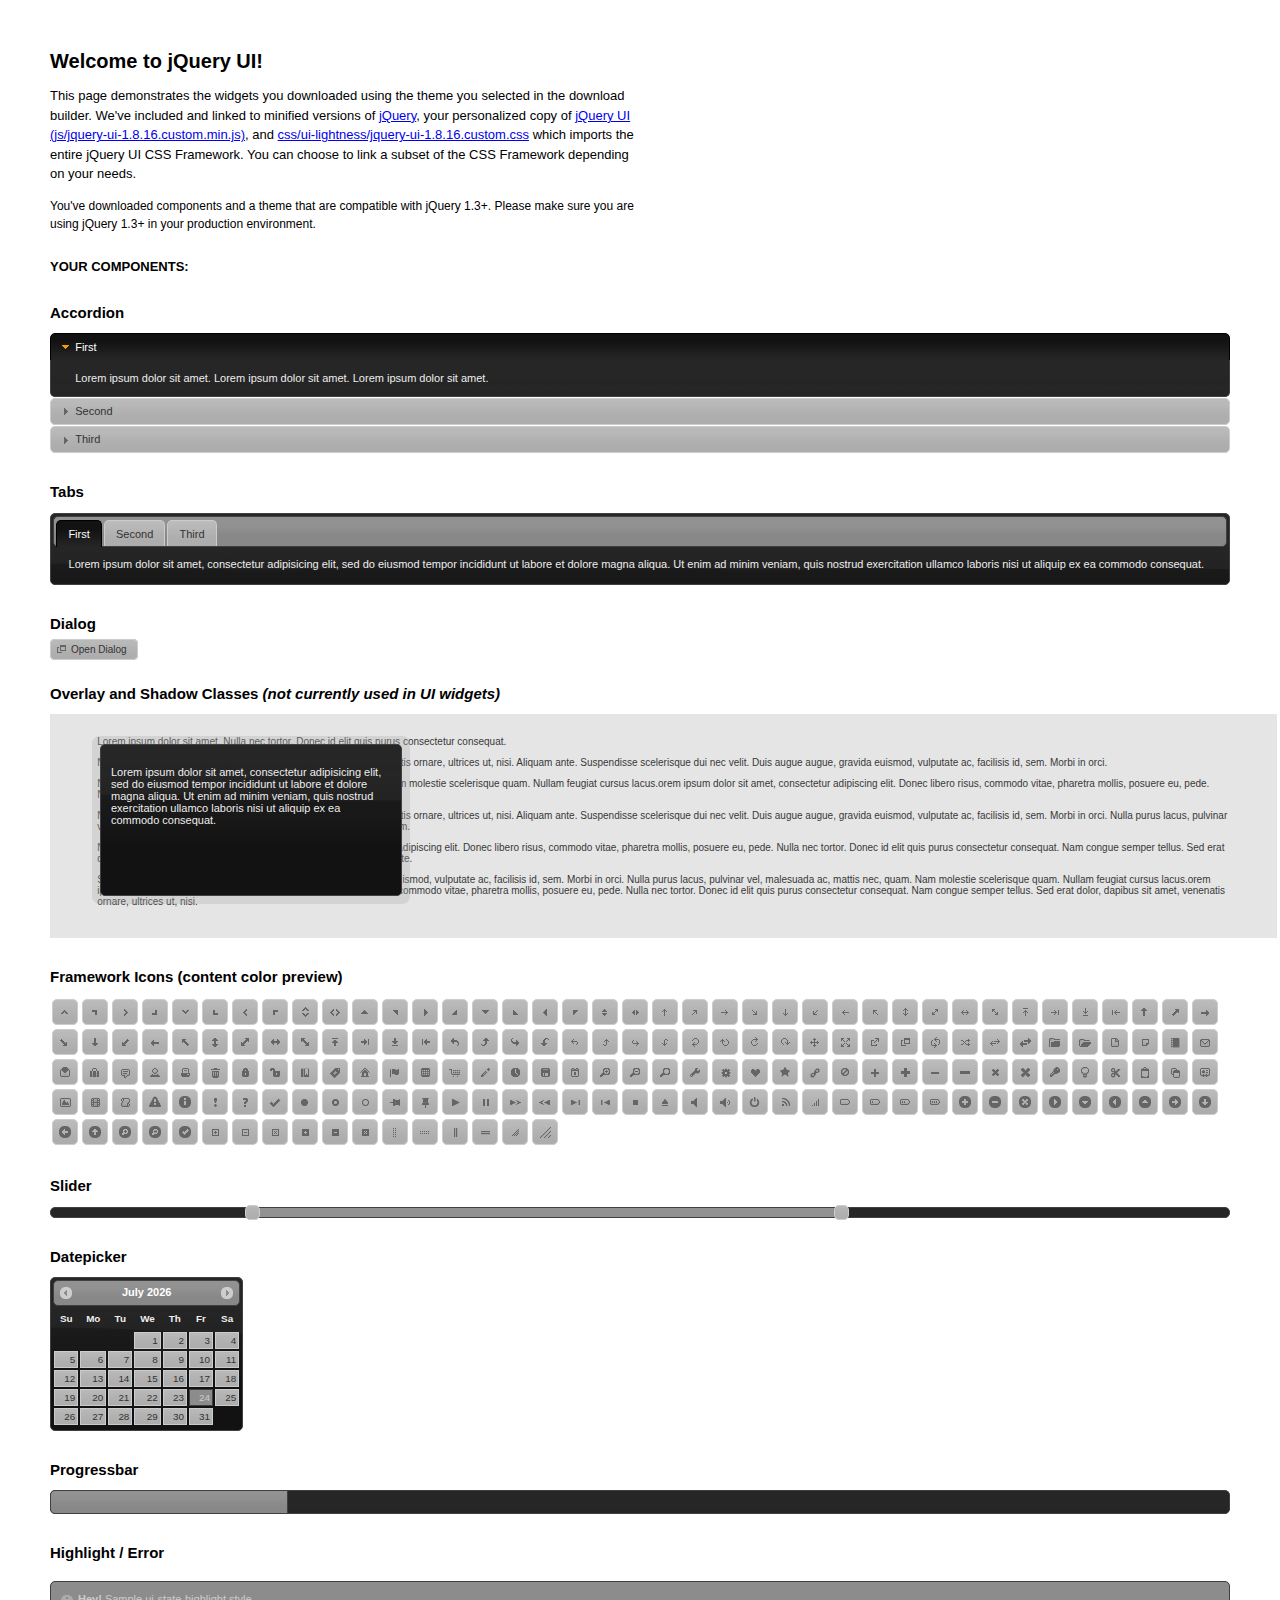
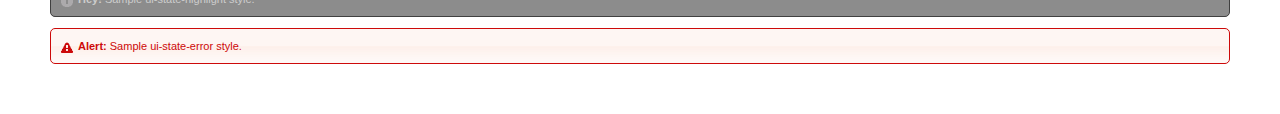
<file: jqueryui-introduction-exercise-files/after/index.html>
<!DOCTYPE html>
<html>
	<head>
		<meta http-equiv="Content-Type" content="text/html; charset=iso-8859-1" />
		<title>jQuery UI Example Page</title>
		<link type="text/css" href="css/vader/jquery-ui-1.8.16.custom.css" rel="stylesheet" />	
		<script type="text/javascript" src="js/jquery-1.6.2.min.js"></script>
		<script type="text/javascript" src="js/jquery-ui-1.8.16.custom.min.js"></script>
		<script type="text/javascript">
			$(function(){

				// Accordion
				$("#accordion").accordion({ header: "h3" });
	
				// Tabs
				$('#tabs').tabs();
	

				// Dialog			
				$('#dialog').dialog({
					beforeClose: function() {
					   alert("Closing!");
					   return false;
					},
					autoOpen: false,
					width: 600,
					modal: true,
					buttons: {
						"Ok": function() { 
							$(this).dialog("close"); 
						}, 
						"Cancel": function() { 
							$(this).dialog("close"); 
						} 
					}
				});
				
				// Dialog Link
				$('#dialog_link').click(function(){
					$('#dialog').dialog('open');
					return false;
				});

				// Datepicker
				$('#datepicker').datepicker({
					inline: true
				});
				
				// Slider
				$('#slider').slider({
					range: true,
					values: [17, 67]
				});
				
				// Progressbar
				$("#progressbar").progressbar({
					value: 20 
				});
				
				//hover states on the static widgets
				$('#dialog_link, ul#icons li').hover(
					function() { $(this).addClass('ui-state-hover'); }, 
					function() { $(this).removeClass('ui-state-hover'); }
				);
				
			});
		</script>
		<style type="text/css">
			/*demo page css*/
			body{ font: 62.5% "Trebuchet MS", sans-serif; margin: 50px;}
			.demoHeaders { margin-top: 2em; }
			#dialog_link {padding: .4em 1em .4em 20px;text-decoration: none;position: relative;}
			#dialog_link span.ui-icon {margin: 0 5px 0 0;position: absolute;left: .2em;top: 50%;margin-top: -8px;}
			ul#icons {margin: 0; padding: 0;}
			ul#icons li {margin: 2px; position: relative; padding: 4px 0; cursor: pointer; float: left;  list-style: none;}
			ul#icons span.ui-icon {float: left; margin: 0 4px;}
		</style>	
	</head>
	<body>
	<h1>Welcome to jQuery UI!</h1>
	<p style="font-size: 1.3em; line-height: 1.5; margin: 1em 0; width: 50%;">This page demonstrates the widgets you downloaded using the theme you selected in the download builder. We've included and linked to minified versions of <a href="js/jquery-1.6.2.min.js">jQuery</a>, your personalized copy of <a href="js/jquery-ui-1.8.16.custom.min.js">jQuery UI (js/jquery-ui-1.8.16.custom.min.js)</a>, and <a href="css/ui-lightness/jquery-ui-1.8.16.custom.css">css/ui-lightness/jquery-ui-1.8.16.custom.css</a> which imports the entire jQuery UI CSS Framework. You can choose to link a subset of the CSS Framework depending on your needs. </p>
	<p style="font-size: 1.2em; line-height: 1.5; margin: 1em 0; width: 50%;">You've downloaded components and a theme that are compatible with jQuery 1.3+. Please make sure you are using jQuery 1.3+ in your production environment.</p>	

	<p style="font-weight: bold; margin: 2em 0 1em; font-size: 1.3em;">YOUR COMPONENTS:</p>
		
		<!-- Accordion -->
		<h2 class="demoHeaders">Accordion</h2>
		<div id="accordion">
			<div>
				<h3><a href="#">First</a></h3>
				<div>Lorem ipsum dolor sit amet. Lorem ipsum dolor sit amet. Lorem ipsum dolor sit amet.</div>
			</div>
			<div>
				<h3><a href="#">Second</a></h3>
				<div>Phasellus mattis tincidunt nibh.</div>
			</div>
			<div>
				<h3><a href="#">Third</a></h3>
				<div>Nam dui erat, auctor a, dignissim quis.</div>
			</div>
		</div>
	
		<!-- Tabs -->
		<h2 class="demoHeaders">Tabs</h2>
		<div id="tabs">
			<ul>
				<li><a href="#tabs-1">First</a></li>
				<li><a href="#tabs-2">Second</a></li>
				<li><a href="#tabs-3">Third</a></li>
			</ul>
			<div id="tabs-1">Lorem ipsum dolor sit amet, consectetur adipisicing elit, sed do eiusmod tempor incididunt ut labore et dolore magna aliqua. Ut enim ad minim veniam, quis nostrud exercitation ullamco laboris nisi ut aliquip ex ea commodo consequat.</div>
			<div id="tabs-2">Phasellus mattis tincidunt nibh. Cras orci urna, blandit id, pretium vel, aliquet ornare, felis. Maecenas scelerisque sem non nisl. Fusce sed lorem in enim dictum bibendum.</div>
			<div id="tabs-3">Nam dui erat, auctor a, dignissim quis, sollicitudin eu, felis. Pellentesque nisi urna, interdum eget, sagittis et, consequat vestibulum, lacus. Mauris porttitor ullamcorper augue.</div>
		</div>
	
		<!-- Dialog NOTE: Dialog is not generated by UI in this demo so it can be visually styled in themeroller-->
		<h2 class="demoHeaders">Dialog</h2>
		<p><a href="#" id="dialog_link" class="ui-state-default ui-corner-all"><span class="ui-icon ui-icon-newwin"></span>Open Dialog</a></p>
		
		
		<h2 class="demoHeaders">Overlay and Shadow Classes <em>(not currently used in UI widgets)</em></h2>
		<div style="position: relative; width: 96%; height: 200px; padding:1% 4%; overflow:hidden;" class="fakewindowcontain">
			<p>Lorem ipsum dolor sit amet,  Nulla nec tortor. Donec id elit quis purus consectetur consequat. </p><p>Nam congue semper tellus. Sed erat dolor, dapibus sit amet, venenatis ornare, ultrices ut, nisi. Aliquam ante. Suspendisse scelerisque dui nec velit. Duis augue augue, gravida euismod, vulputate ac, facilisis id, sem. Morbi in orci. </p><p>Nulla purus lacus, pulvinar vel, malesuada ac, mattis nec, quam. Nam molestie scelerisque quam. Nullam feugiat cursus lacus.orem ipsum dolor sit amet, consectetur adipiscing elit. Donec libero risus, commodo vitae, pharetra mollis, posuere eu, pede. Nulla nec tortor. Donec id elit quis purus consectetur consequat. </p><p>Nam congue semper tellus. Sed erat dolor, dapibus sit amet, venenatis ornare, ultrices ut, nisi. Aliquam ante. Suspendisse scelerisque dui nec velit. Duis augue augue, gravida euismod, vulputate ac, facilisis id, sem. Morbi in orci. Nulla purus lacus, pulvinar vel, malesuada ac, mattis nec, quam. Nam molestie scelerisque quam. </p><p>Nullam feugiat cursus lacus.orem ipsum dolor sit amet, consectetur adipiscing elit. Donec libero risus, commodo vitae, pharetra mollis, posuere eu, pede. Nulla nec tortor. Donec id elit quis purus consectetur consequat. Nam congue semper tellus. Sed erat dolor, dapibus sit amet, venenatis ornare, ultrices ut, nisi. Aliquam ante. </p><p>Suspendisse scelerisque dui nec velit. Duis augue augue, gravida euismod, vulputate ac, facilisis id, sem. Morbi in orci. Nulla purus lacus, pulvinar vel, malesuada ac, mattis nec, quam. Nam molestie scelerisque quam. Nullam feugiat cursus lacus.orem ipsum dolor sit amet, consectetur adipiscing elit. Donec libero risus, commodo vitae, pharetra mollis, posuere eu, pede. Nulla nec tortor. Donec id elit quis purus consectetur consequat. Nam congue semper tellus. Sed erat dolor, dapibus sit amet, venenatis ornare, ultrices ut, nisi. </p>
			
			<!-- ui-dialog -->
			<div class="ui-overlay"><div class="ui-widget-overlay"></div><div class="ui-widget-shadow ui-corner-all" style="width: 302px; height: 152px; position: absolute; left: 50px; top: 30px;"></div></div>
			<div style="position: absolute; width: 280px; height: 130px;left: 50px; top: 30px; padding: 10px;" class="ui-widget ui-widget-content ui-corner-all">
				<div class="ui-dialog-content ui-widget-content" style="background: none; border: 0;">
					<p>Lorem ipsum dolor sit amet, consectetur adipisicing elit, sed do eiusmod tempor incididunt ut labore et dolore magna aliqua. Ut enim ad minim veniam, quis nostrud exercitation ullamco laboris nisi ut aliquip ex ea commodo consequat.</p>
				</div>
			</div>
		
		</div>

		
		<!-- ui-dialog -->
		<div id="dialog" title="Dialog Title">
			<p>Lorem ipsum dolor sit amet, consectetur adipisicing elit, sed do eiusmod tempor incididunt ut labore et dolore magna aliqua. Ut enim ad minim veniam, quis nostrud exercitation ullamco laboris nisi ut aliquip ex ea commodo consequat.</p>
		</div>
			
				
				
		<h2 class="demoHeaders">Framework Icons (content color preview)</h2>
		<ul id="icons" class="ui-widget ui-helper-clearfix">
		
		<li class="ui-state-default ui-corner-all" title=".ui-icon-carat-1-n"><span class="ui-icon ui-icon-carat-1-n"></span></li>
		<li class="ui-state-default ui-corner-all" title=".ui-icon-carat-1-ne"><span class="ui-icon ui-icon-carat-1-ne"></span></li>
		<li class="ui-state-default ui-corner-all" title=".ui-icon-carat-1-e"><span class="ui-icon ui-icon-carat-1-e"></span></li>
		
		<li class="ui-state-default ui-corner-all" title=".ui-icon-carat-1-se"><span class="ui-icon ui-icon-carat-1-se"></span></li>
		<li class="ui-state-default ui-corner-all" title=".ui-icon-carat-1-s"><span class="ui-icon ui-icon-carat-1-s"></span></li>
		<li class="ui-state-default ui-corner-all" title=".ui-icon-carat-1-sw"><span class="ui-icon ui-icon-carat-1-sw"></span></li>
		<li class="ui-state-default ui-corner-all" title=".ui-icon-carat-1-w"><span class="ui-icon ui-icon-carat-1-w"></span></li>
		<li class="ui-state-default ui-corner-all" title=".ui-icon-carat-1-nw"><span class="ui-icon ui-icon-carat-1-nw"></span></li>
		<li class="ui-state-default ui-corner-all" title=".ui-icon-carat-2-n-s"><span class="ui-icon ui-icon-carat-2-n-s"></span></li>
		<li class="ui-state-default ui-corner-all" title=".ui-icon-carat-2-e-w"><span class="ui-icon ui-icon-carat-2-e-w"></span></li>
		<li class="ui-state-default ui-corner-all" title=".ui-icon-triangle-1-n"><span class="ui-icon ui-icon-triangle-1-n"></span></li>
		<li class="ui-state-default ui-corner-all" title=".ui-icon-triangle-1-ne"><span class="ui-icon ui-icon-triangle-1-ne"></span></li>
		
		<li class="ui-state-default ui-corner-all" title=".ui-icon-triangle-1-e"><span class="ui-icon ui-icon-triangle-1-e"></span></li>
		<li class="ui-state-default ui-corner-all" title=".ui-icon-triangle-1-se"><span class="ui-icon ui-icon-triangle-1-se"></span></li>
		<li class="ui-state-default ui-corner-all" title=".ui-icon-triangle-1-s"><span class="ui-icon ui-icon-triangle-1-s"></span></li>
		<li class="ui-state-default ui-corner-all" title=".ui-icon-triangle-1-sw"><span class="ui-icon ui-icon-triangle-1-sw"></span></li>
		<li class="ui-state-default ui-corner-all" title=".ui-icon-triangle-1-w"><span class="ui-icon ui-icon-triangle-1-w"></span></li>
		<li class="ui-state-default ui-corner-all" title=".ui-icon-triangle-1-nw"><span class="ui-icon ui-icon-triangle-1-nw"></span></li>
		<li class="ui-state-default ui-corner-all" title=".ui-icon-triangle-2-n-s"><span class="ui-icon ui-icon-triangle-2-n-s"></span></li>
		<li class="ui-state-default ui-corner-all" title=".ui-icon-triangle-2-e-w"><span class="ui-icon ui-icon-triangle-2-e-w"></span></li>
		<li class="ui-state-default ui-corner-all" title=".ui-icon-arrow-1-n"><span class="ui-icon ui-icon-arrow-1-n"></span></li>
		
		<li class="ui-state-default ui-corner-all" title=".ui-icon-arrow-1-ne"><span class="ui-icon ui-icon-arrow-1-ne"></span></li>
		<li class="ui-state-default ui-corner-all" title=".ui-icon-arrow-1-e"><span class="ui-icon ui-icon-arrow-1-e"></span></li>
		<li class="ui-state-default ui-corner-all" title=".ui-icon-arrow-1-se"><span class="ui-icon ui-icon-arrow-1-se"></span></li>
		<li class="ui-state-default ui-corner-all" title=".ui-icon-arrow-1-s"><span class="ui-icon ui-icon-arrow-1-s"></span></li>
		<li class="ui-state-default ui-corner-all" title=".ui-icon-arrow-1-sw"><span class="ui-icon ui-icon-arrow-1-sw"></span></li>
		<li class="ui-state-default ui-corner-all" title=".ui-icon-arrow-1-w"><span class="ui-icon ui-icon-arrow-1-w"></span></li>
		<li class="ui-state-default ui-corner-all" title=".ui-icon-arrow-1-nw"><span class="ui-icon ui-icon-arrow-1-nw"></span></li>
		<li class="ui-state-default ui-corner-all" title=".ui-icon-arrow-2-n-s"><span class="ui-icon ui-icon-arrow-2-n-s"></span></li>
		<li class="ui-state-default ui-corner-all" title=".ui-icon-arrow-2-ne-sw"><span class="ui-icon ui-icon-arrow-2-ne-sw"></span></li>
		
		<li class="ui-state-default ui-corner-all" title=".ui-icon-arrow-2-e-w"><span class="ui-icon ui-icon-arrow-2-e-w"></span></li>
		<li class="ui-state-default ui-corner-all" title=".ui-icon-arrow-2-se-nw"><span class="ui-icon ui-icon-arrow-2-se-nw"></span></li>
		<li class="ui-state-default ui-corner-all" title=".ui-icon-arrowstop-1-n"><span class="ui-icon ui-icon-arrowstop-1-n"></span></li>
		<li class="ui-state-default ui-corner-all" title=".ui-icon-arrowstop-1-e"><span class="ui-icon ui-icon-arrowstop-1-e"></span></li>
		<li class="ui-state-default ui-corner-all" title=".ui-icon-arrowstop-1-s"><span class="ui-icon ui-icon-arrowstop-1-s"></span></li>
		<li class="ui-state-default ui-corner-all" title=".ui-icon-arrowstop-1-w"><span class="ui-icon ui-icon-arrowstop-1-w"></span></li>
		<li class="ui-state-default ui-corner-all" title=".ui-icon-arrowthick-1-n"><span class="ui-icon ui-icon-arrowthick-1-n"></span></li>
		<li class="ui-state-default ui-corner-all" title=".ui-icon-arrowthick-1-ne"><span class="ui-icon ui-icon-arrowthick-1-ne"></span></li>
		<li class="ui-state-default ui-corner-all" title=".ui-icon-arrowthick-1-e"><span class="ui-icon ui-icon-arrowthick-1-e"></span></li>
		
		<li class="ui-state-default ui-corner-all" title=".ui-icon-arrowthick-1-se"><span class="ui-icon ui-icon-arrowthick-1-se"></span></li>
		<li class="ui-state-default ui-corner-all" title=".ui-icon-arrowthick-1-s"><span class="ui-icon ui-icon-arrowthick-1-s"></span></li>
		<li class="ui-state-default ui-corner-all" title=".ui-icon-arrowthick-1-sw"><span class="ui-icon ui-icon-arrowthick-1-sw"></span></li>
		<li class="ui-state-default ui-corner-all" title=".ui-icon-arrowthick-1-w"><span class="ui-icon ui-icon-arrowthick-1-w"></span></li>
		<li class="ui-state-default ui-corner-all" title=".ui-icon-arrowthick-1-nw"><span class="ui-icon ui-icon-arrowthick-1-nw"></span></li>
		<li class="ui-state-default ui-corner-all" title=".ui-icon-arrowthick-2-n-s"><span class="ui-icon ui-icon-arrowthick-2-n-s"></span></li>
		<li class="ui-state-default ui-corner-all" title=".ui-icon-arrowthick-2-ne-sw"><span class="ui-icon ui-icon-arrowthick-2-ne-sw"></span></li>
		<li class="ui-state-default ui-corner-all" title=".ui-icon-arrowthick-2-e-w"><span class="ui-icon ui-icon-arrowthick-2-e-w"></span></li>
		<li class="ui-state-default ui-corner-all" title=".ui-icon-arrowthick-2-se-nw"><span class="ui-icon ui-icon-arrowthick-2-se-nw"></span></li>
		
		<li class="ui-state-default ui-corner-all" title=".ui-icon-arrowthickstop-1-n"><span class="ui-icon ui-icon-arrowthickstop-1-n"></span></li>
		<li class="ui-state-default ui-corner-all" title=".ui-icon-arrowthickstop-1-e"><span class="ui-icon ui-icon-arrowthickstop-1-e"></span></li>
		<li class="ui-state-default ui-corner-all" title=".ui-icon-arrowthickstop-1-s"><span class="ui-icon ui-icon-arrowthickstop-1-s"></span></li>
		<li class="ui-state-default ui-corner-all" title=".ui-icon-arrowthickstop-1-w"><span class="ui-icon ui-icon-arrowthickstop-1-w"></span></li>
		<li class="ui-state-default ui-corner-all" title=".ui-icon-arrowreturnthick-1-w"><span class="ui-icon ui-icon-arrowreturnthick-1-w"></span></li>
		<li class="ui-state-default ui-corner-all" title=".ui-icon-arrowreturnthick-1-n"><span class="ui-icon ui-icon-arrowreturnthick-1-n"></span></li>
		<li class="ui-state-default ui-corner-all" title=".ui-icon-arrowreturnthick-1-e"><span class="ui-icon ui-icon-arrowreturnthick-1-e"></span></li>
		<li class="ui-state-default ui-corner-all" title=".ui-icon-arrowreturnthick-1-s"><span class="ui-icon ui-icon-arrowreturnthick-1-s"></span></li>
		<li class="ui-state-default ui-corner-all" title=".ui-icon-arrowreturn-1-w"><span class="ui-icon ui-icon-arrowreturn-1-w"></span></li>
		
		<li class="ui-state-default ui-corner-all" title=".ui-icon-arrowreturn-1-n"><span class="ui-icon ui-icon-arrowreturn-1-n"></span></li>
		<li class="ui-state-default ui-corner-all" title=".ui-icon-arrowreturn-1-e"><span class="ui-icon ui-icon-arrowreturn-1-e"></span></li>
		<li class="ui-state-default ui-corner-all" title=".ui-icon-arrowreturn-1-s"><span class="ui-icon ui-icon-arrowreturn-1-s"></span></li>
		<li class="ui-state-default ui-corner-all" title=".ui-icon-arrowrefresh-1-w"><span class="ui-icon ui-icon-arrowrefresh-1-w"></span></li>
		<li class="ui-state-default ui-corner-all" title=".ui-icon-arrowrefresh-1-n"><span class="ui-icon ui-icon-arrowrefresh-1-n"></span></li>
		<li class="ui-state-default ui-corner-all" title=".ui-icon-arrowrefresh-1-e"><span class="ui-icon ui-icon-arrowrefresh-1-e"></span></li>
		<li class="ui-state-default ui-corner-all" title=".ui-icon-arrowrefresh-1-s"><span class="ui-icon ui-icon-arrowrefresh-1-s"></span></li>
		<li class="ui-state-default ui-corner-all" title=".ui-icon-arrow-4"><span class="ui-icon ui-icon-arrow-4"></span></li>
		<li class="ui-state-default ui-corner-all" title=".ui-icon-arrow-4-diag"><span class="ui-icon ui-icon-arrow-4-diag"></span></li>
		
		<li class="ui-state-default ui-corner-all" title=".ui-icon-extlink"><span class="ui-icon ui-icon-extlink"></span></li>
		<li class="ui-state-default ui-corner-all" title=".ui-icon-newwin"><span class="ui-icon ui-icon-newwin"></span></li>
		<li class="ui-state-default ui-corner-all" title=".ui-icon-refresh"><span class="ui-icon ui-icon-refresh"></span></li>
		<li class="ui-state-default ui-corner-all" title=".ui-icon-shuffle"><span class="ui-icon ui-icon-shuffle"></span></li>
		<li class="ui-state-default ui-corner-all" title=".ui-icon-transfer-e-w"><span class="ui-icon ui-icon-transfer-e-w"></span></li>
		<li class="ui-state-default ui-corner-all" title=".ui-icon-transferthick-e-w"><span class="ui-icon ui-icon-transferthick-e-w"></span></li>
		<li class="ui-state-default ui-corner-all" title=".ui-icon-folder-collapsed"><span class="ui-icon ui-icon-folder-collapsed"></span></li>
		<li class="ui-state-default ui-corner-all" title=".ui-icon-folder-open"><span class="ui-icon ui-icon-folder-open"></span></li>
		<li class="ui-state-default ui-corner-all" title=".ui-icon-document"><span class="ui-icon ui-icon-document"></span></li>
		
		<li class="ui-state-default ui-corner-all" title=".ui-icon-document-b"><span class="ui-icon ui-icon-document-b"></span></li>
		<li class="ui-state-default ui-corner-all" title=".ui-icon-note"><span class="ui-icon ui-icon-note"></span></li>
		<li class="ui-state-default ui-corner-all" title=".ui-icon-mail-closed"><span class="ui-icon ui-icon-mail-closed"></span></li>
		<li class="ui-state-default ui-corner-all" title=".ui-icon-mail-open"><span class="ui-icon ui-icon-mail-open"></span></li>
		<li class="ui-state-default ui-corner-all" title=".ui-icon-suitcase"><span class="ui-icon ui-icon-suitcase"></span></li>
		<li class="ui-state-default ui-corner-all" title=".ui-icon-comment"><span class="ui-icon ui-icon-comment"></span></li>
		<li class="ui-state-default ui-corner-all" title=".ui-icon-person"><span class="ui-icon ui-icon-person"></span></li>
		<li class="ui-state-default ui-corner-all" title=".ui-icon-print"><span class="ui-icon ui-icon-print"></span></li>
		<li class="ui-state-default ui-corner-all" title=".ui-icon-trash"><span class="ui-icon ui-icon-trash"></span></li>
		
		<li class="ui-state-default ui-corner-all" title=".ui-icon-locked"><span class="ui-icon ui-icon-locked"></span></li>
		<li class="ui-state-default ui-corner-all" title=".ui-icon-unlocked"><span class="ui-icon ui-icon-unlocked"></span></li>
		<li class="ui-state-default ui-corner-all" title=".ui-icon-bookmark"><span class="ui-icon ui-icon-bookmark"></span></li>
		<li class="ui-state-default ui-corner-all" title=".ui-icon-tag"><span class="ui-icon ui-icon-tag"></span></li>
		<li class="ui-state-default ui-corner-all" title=".ui-icon-home"><span class="ui-icon ui-icon-home"></span></li>
		<li class="ui-state-default ui-corner-all" title=".ui-icon-flag"><span class="ui-icon ui-icon-flag"></span></li>
		<li class="ui-state-default ui-corner-all" title=".ui-icon-calculator"><span class="ui-icon ui-icon-calculator"></span></li>
		<li class="ui-state-default ui-corner-all" title=".ui-icon-cart"><span class="ui-icon ui-icon-cart"></span></li>
		<li class="ui-state-default ui-corner-all" title=".ui-icon-pencil"><span class="ui-icon ui-icon-pencil"></span></li>
		
		<li class="ui-state-default ui-corner-all" title=".ui-icon-clock"><span class="ui-icon ui-icon-clock"></span></li>
		<li class="ui-state-default ui-corner-all" title=".ui-icon-disk"><span class="ui-icon ui-icon-disk"></span></li>
		<li class="ui-state-default ui-corner-all" title=".ui-icon-calendar"><span class="ui-icon ui-icon-calendar"></span></li>
		<li class="ui-state-default ui-corner-all" title=".ui-icon-zoomin"><span class="ui-icon ui-icon-zoomin"></span></li>
		<li class="ui-state-default ui-corner-all" title=".ui-icon-zoomout"><span class="ui-icon ui-icon-zoomout"></span></li>
		<li class="ui-state-default ui-corner-all" title=".ui-icon-search"><span class="ui-icon ui-icon-search"></span></li>
		<li class="ui-state-default ui-corner-all" title=".ui-icon-wrench"><span class="ui-icon ui-icon-wrench"></span></li>
		<li class="ui-state-default ui-corner-all" title=".ui-icon-gear"><span class="ui-icon ui-icon-gear"></span></li>
		<li class="ui-state-default ui-corner-all" title=".ui-icon-heart"><span class="ui-icon ui-icon-heart"></span></li>
		
		<li class="ui-state-default ui-corner-all" title=".ui-icon-star"><span class="ui-icon ui-icon-star"></span></li>
		<li class="ui-state-default ui-corner-all" title=".ui-icon-link"><span class="ui-icon ui-icon-link"></span></li>
		<li class="ui-state-default ui-corner-all" title=".ui-icon-cancel"><span class="ui-icon ui-icon-cancel"></span></li>
		<li class="ui-state-default ui-corner-all" title=".ui-icon-plus"><span class="ui-icon ui-icon-plus"></span></li>
		<li class="ui-state-default ui-corner-all" title=".ui-icon-plusthick"><span class="ui-icon ui-icon-plusthick"></span></li>
		<li class="ui-state-default ui-corner-all" title=".ui-icon-minus"><span class="ui-icon ui-icon-minus"></span></li>
		<li class="ui-state-default ui-corner-all" title=".ui-icon-minusthick"><span class="ui-icon ui-icon-minusthick"></span></li>
		<li class="ui-state-default ui-corner-all" title=".ui-icon-close"><span class="ui-icon ui-icon-close"></span></li>
		<li class="ui-state-default ui-corner-all" title=".ui-icon-closethick"><span class="ui-icon ui-icon-closethick"></span></li>
		
		<li class="ui-state-default ui-corner-all" title=".ui-icon-key"><span class="ui-icon ui-icon-key"></span></li>
		<li class="ui-state-default ui-corner-all" title=".ui-icon-lightbulb"><span class="ui-icon ui-icon-lightbulb"></span></li>
		<li class="ui-state-default ui-corner-all" title=".ui-icon-scissors"><span class="ui-icon ui-icon-scissors"></span></li>
		<li class="ui-state-default ui-corner-all" title=".ui-icon-clipboard"><span class="ui-icon ui-icon-clipboard"></span></li>
		<li class="ui-state-default ui-corner-all" title=".ui-icon-copy"><span class="ui-icon ui-icon-copy"></span></li>
		<li class="ui-state-default ui-corner-all" title=".ui-icon-contact"><span class="ui-icon ui-icon-contact"></span></li>
		<li class="ui-state-default ui-corner-all" title=".ui-icon-image"><span class="ui-icon ui-icon-image"></span></li>
		<li class="ui-state-default ui-corner-all" title=".ui-icon-video"><span class="ui-icon ui-icon-video"></span></li>
		<li class="ui-state-default ui-corner-all" title=".ui-icon-script"><span class="ui-icon ui-icon-script"></span></li>
		<li class="ui-state-default ui-corner-all" title=".ui-icon-alert"><span class="ui-icon ui-icon-alert"></span></li>
		
		<li class="ui-state-default ui-corner-all" title=".ui-icon-info"><span class="ui-icon ui-icon-info"></span></li>
		<li class="ui-state-default ui-corner-all" title=".ui-icon-notice"><span class="ui-icon ui-icon-notice"></span></li>
		<li class="ui-state-default ui-corner-all" title=".ui-icon-help"><span class="ui-icon ui-icon-help"></span></li>
		<li class="ui-state-default ui-corner-all" title=".ui-icon-check"><span class="ui-icon ui-icon-check"></span></li>
		<li class="ui-state-default ui-corner-all" title=".ui-icon-bullet"><span class="ui-icon ui-icon-bullet"></span></li>
		<li class="ui-state-default ui-corner-all" title=".ui-icon-radio-off"><span class="ui-icon ui-icon-radio-off"></span></li>
		<li class="ui-state-default ui-corner-all" title=".ui-icon-radio-on"><span class="ui-icon ui-icon-radio-on"></span></li>
		<li class="ui-state-default ui-corner-all" title=".ui-icon-pin-w"><span class="ui-icon ui-icon-pin-w"></span></li>
		<li class="ui-state-default ui-corner-all" title=".ui-icon-pin-s"><span class="ui-icon ui-icon-pin-s"></span></li>
		<li class="ui-state-default ui-corner-all" title=".ui-icon-play"><span class="ui-icon ui-icon-play"></span></li>
		<li class="ui-state-default ui-corner-all" title=".ui-icon-pause"><span class="ui-icon ui-icon-pause"></span></li>
		
		<li class="ui-state-default ui-corner-all" title=".ui-icon-seek-next"><span class="ui-icon ui-icon-seek-next"></span></li>
		<li class="ui-state-default ui-corner-all" title=".ui-icon-seek-prev"><span class="ui-icon ui-icon-seek-prev"></span></li>
		<li class="ui-state-default ui-corner-all" title=".ui-icon-seek-end"><span class="ui-icon ui-icon-seek-end"></span></li>
		<li class="ui-state-default ui-corner-all" title=".ui-icon-seek-first"><span class="ui-icon ui-icon-seek-first"></span></li>
		<li class="ui-state-default ui-corner-all" title=".ui-icon-stop"><span class="ui-icon ui-icon-stop"></span></li>
		<li class="ui-state-default ui-corner-all" title=".ui-icon-eject"><span class="ui-icon ui-icon-eject"></span></li>
		<li class="ui-state-default ui-corner-all" title=".ui-icon-volume-off"><span class="ui-icon ui-icon-volume-off"></span></li>
		<li class="ui-state-default ui-corner-all" title=".ui-icon-volume-on"><span class="ui-icon ui-icon-volume-on"></span></li>
		<li class="ui-state-default ui-corner-all" title=".ui-icon-power"><span class="ui-icon ui-icon-power"></span></li>
		
		<li class="ui-state-default ui-corner-all" title=".ui-icon-signal-diag"><span class="ui-icon ui-icon-signal-diag"></span></li>
		<li class="ui-state-default ui-corner-all" title=".ui-icon-signal"><span class="ui-icon ui-icon-signal"></span></li>
		<li class="ui-state-default ui-corner-all" title=".ui-icon-battery-0"><span class="ui-icon ui-icon-battery-0"></span></li>
		<li class="ui-state-default ui-corner-all" title=".ui-icon-battery-1"><span class="ui-icon ui-icon-battery-1"></span></li>
		<li class="ui-state-default ui-corner-all" title=".ui-icon-battery-2"><span class="ui-icon ui-icon-battery-2"></span></li>
		<li class="ui-state-default ui-corner-all" title=".ui-icon-battery-3"><span class="ui-icon ui-icon-battery-3"></span></li>
		<li class="ui-state-default ui-corner-all" title=".ui-icon-circle-plus"><span class="ui-icon ui-icon-circle-plus"></span></li>
		<li class="ui-state-default ui-corner-all" title=".ui-icon-circle-minus"><span class="ui-icon ui-icon-circle-minus"></span></li>
		<li class="ui-state-default ui-corner-all" title=".ui-icon-circle-close"><span class="ui-icon ui-icon-circle-close"></span></li>
		
		<li class="ui-state-default ui-corner-all" title=".ui-icon-circle-triangle-e"><span class="ui-icon ui-icon-circle-triangle-e"></span></li>
		<li class="ui-state-default ui-corner-all" title=".ui-icon-circle-triangle-s"><span class="ui-icon ui-icon-circle-triangle-s"></span></li>
		<li class="ui-state-default ui-corner-all" title=".ui-icon-circle-triangle-w"><span class="ui-icon ui-icon-circle-triangle-w"></span></li>
		<li class="ui-state-default ui-corner-all" title=".ui-icon-circle-triangle-n"><span class="ui-icon ui-icon-circle-triangle-n"></span></li>
		<li class="ui-state-default ui-corner-all" title=".ui-icon-circle-arrow-e"><span class="ui-icon ui-icon-circle-arrow-e"></span></li>
		<li class="ui-state-default ui-corner-all" title=".ui-icon-circle-arrow-s"><span class="ui-icon ui-icon-circle-arrow-s"></span></li>
		<li class="ui-state-default ui-corner-all" title=".ui-icon-circle-arrow-w"><span class="ui-icon ui-icon-circle-arrow-w"></span></li>
		<li class="ui-state-default ui-corner-all" title=".ui-icon-circle-arrow-n"><span class="ui-icon ui-icon-circle-arrow-n"></span></li>
		<li class="ui-state-default ui-corner-all" title=".ui-icon-circle-zoomin"><span class="ui-icon ui-icon-circle-zoomin"></span></li>
		
		<li class="ui-state-default ui-corner-all" title=".ui-icon-circle-zoomout"><span class="ui-icon ui-icon-circle-zoomout"></span></li>
		<li class="ui-state-default ui-corner-all" title=".ui-icon-circle-check"><span class="ui-icon ui-icon-circle-check"></span></li>
		<li class="ui-state-default ui-corner-all" title=".ui-icon-circlesmall-plus"><span class="ui-icon ui-icon-circlesmall-plus"></span></li>
		<li class="ui-state-default ui-corner-all" title=".ui-icon-circlesmall-minus"><span class="ui-icon ui-icon-circlesmall-minus"></span></li>
		<li class="ui-state-default ui-corner-all" title=".ui-icon-circlesmall-close"><span class="ui-icon ui-icon-circlesmall-close"></span></li>
		<li class="ui-state-default ui-corner-all" title=".ui-icon-squaresmall-plus"><span class="ui-icon ui-icon-squaresmall-plus"></span></li>
		<li class="ui-state-default ui-corner-all" title=".ui-icon-squaresmall-minus"><span class="ui-icon ui-icon-squaresmall-minus"></span></li>
		<li class="ui-state-default ui-corner-all" title=".ui-icon-squaresmall-close"><span class="ui-icon ui-icon-squaresmall-close"></span></li>
		<li class="ui-state-default ui-corner-all" title=".ui-icon-grip-dotted-vertical"><span class="ui-icon ui-icon-grip-dotted-vertical"></span></li>
		
		<li class="ui-state-default ui-corner-all" title=".ui-icon-grip-dotted-horizontal"><span class="ui-icon ui-icon-grip-dotted-horizontal"></span></li>
		<li class="ui-state-default ui-corner-all" title=".ui-icon-grip-solid-vertical"><span class="ui-icon ui-icon-grip-solid-vertical"></span></li>
		<li class="ui-state-default ui-corner-all" title=".ui-icon-grip-solid-horizontal"><span class="ui-icon ui-icon-grip-solid-horizontal"></span></li>
		<li class="ui-state-default ui-corner-all" title=".ui-icon-gripsmall-diagonal-se"><span class="ui-icon ui-icon-gripsmall-diagonal-se"></span></li>
		<li class="ui-state-default ui-corner-all" title=".ui-icon-grip-diagonal-se"><span class="ui-icon ui-icon-grip-diagonal-se"></span></li>
		</ul>

	
		<!-- Slider -->
		<h2 class="demoHeaders">Slider</h2>
		<div id="slider"></div>
	
		<!-- Datepicker -->
		<h2 class="demoHeaders">Datepicker</h2>
		<div id="datepicker"></div>
	
		<!-- Progressbar -->
		<h2 class="demoHeaders">Progressbar</h2>	
		<div id="progressbar"></div>
			
		<!-- Highlight / Error -->
		<h2 class="demoHeaders">Highlight / Error</h2>
		<div class="ui-widget">
			<div class="ui-state-highlight ui-corner-all" style="margin-top: 20px; padding: 0 .7em;"> 
				<p><span class="ui-icon ui-icon-info" style="float: left; margin-right: .3em;"></span>
				<strong>Hey!</strong> Sample ui-state-highlight style.</p>
			</div>
		</div>
		<br/>
		<div class="ui-widget">
			<div class="ui-state-error ui-corner-all" style="padding: 0 .7em;"> 
				<p><span class="ui-icon ui-icon-alert" style="float: left; margin-right: .3em;"></span> 
				<strong>Alert:</strong> Sample ui-state-error style.</p>
			</div>
		</div>

	</body>
</html>
</file>
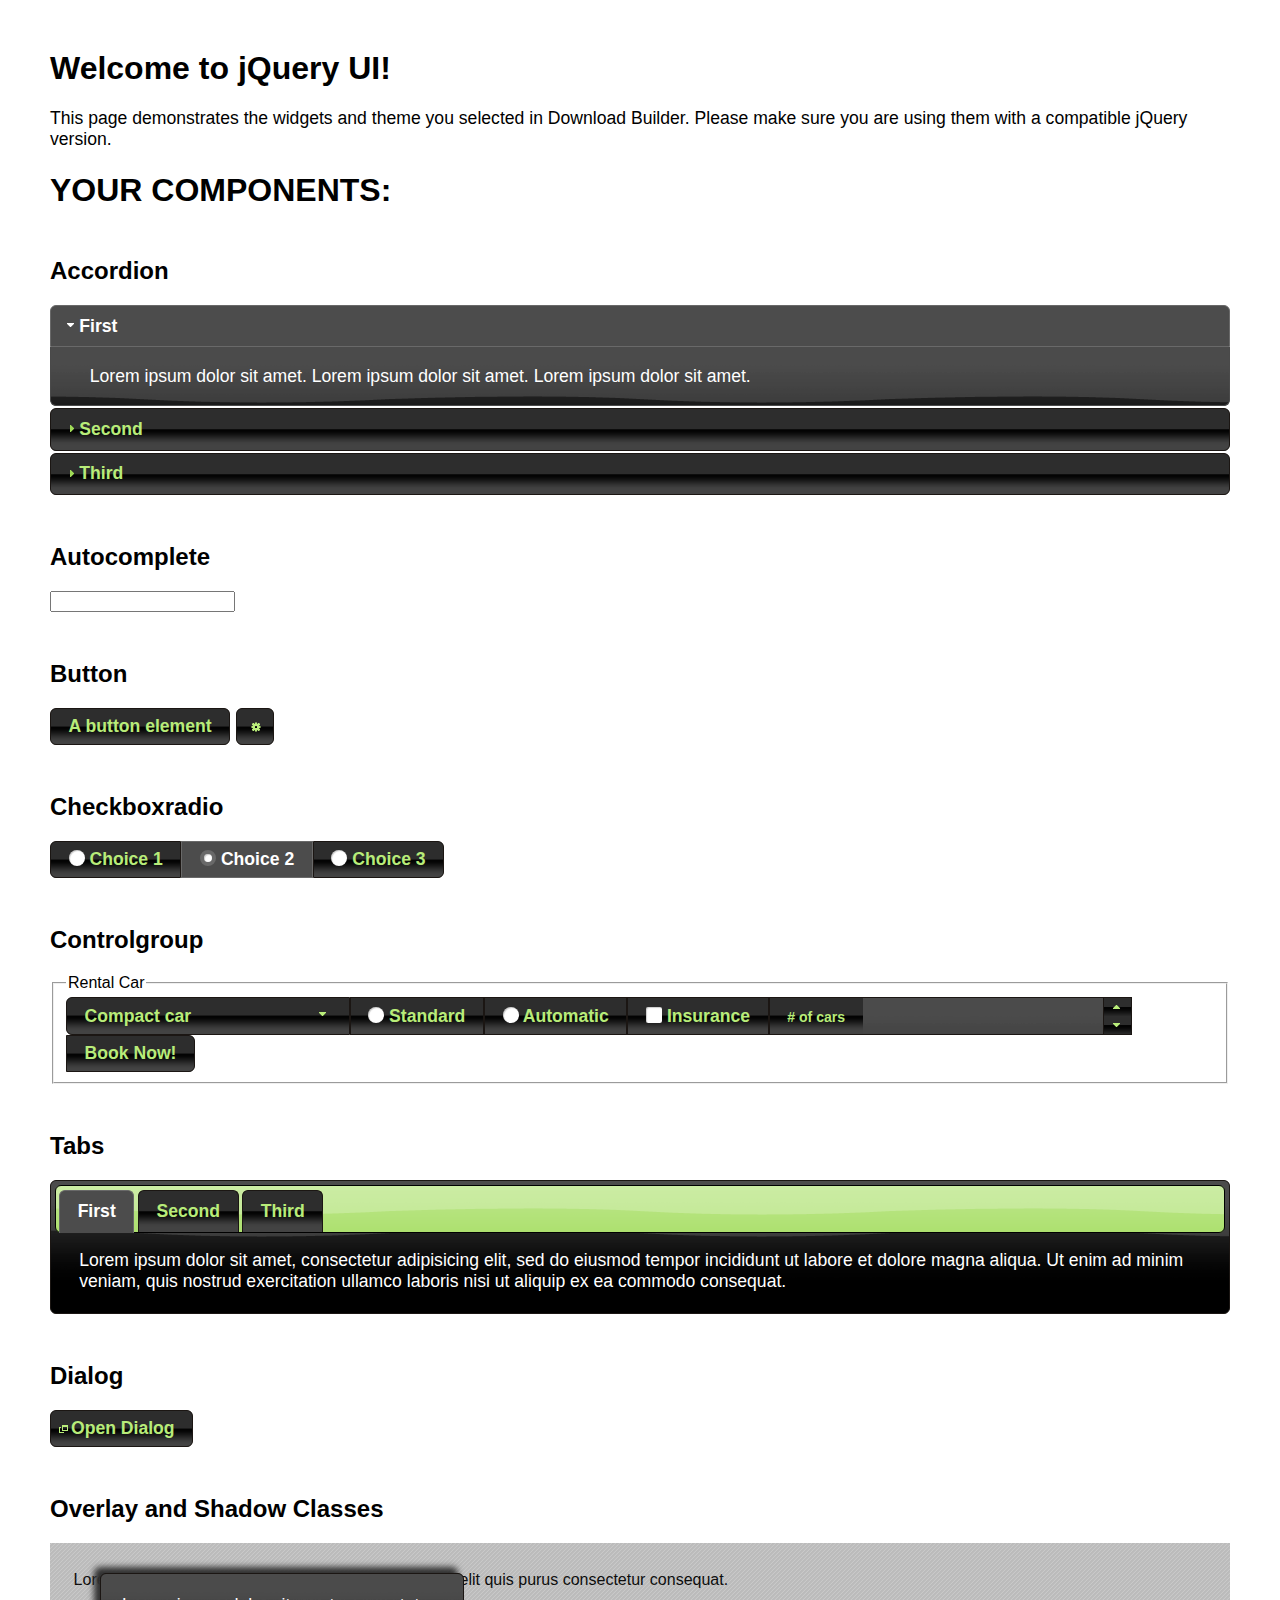
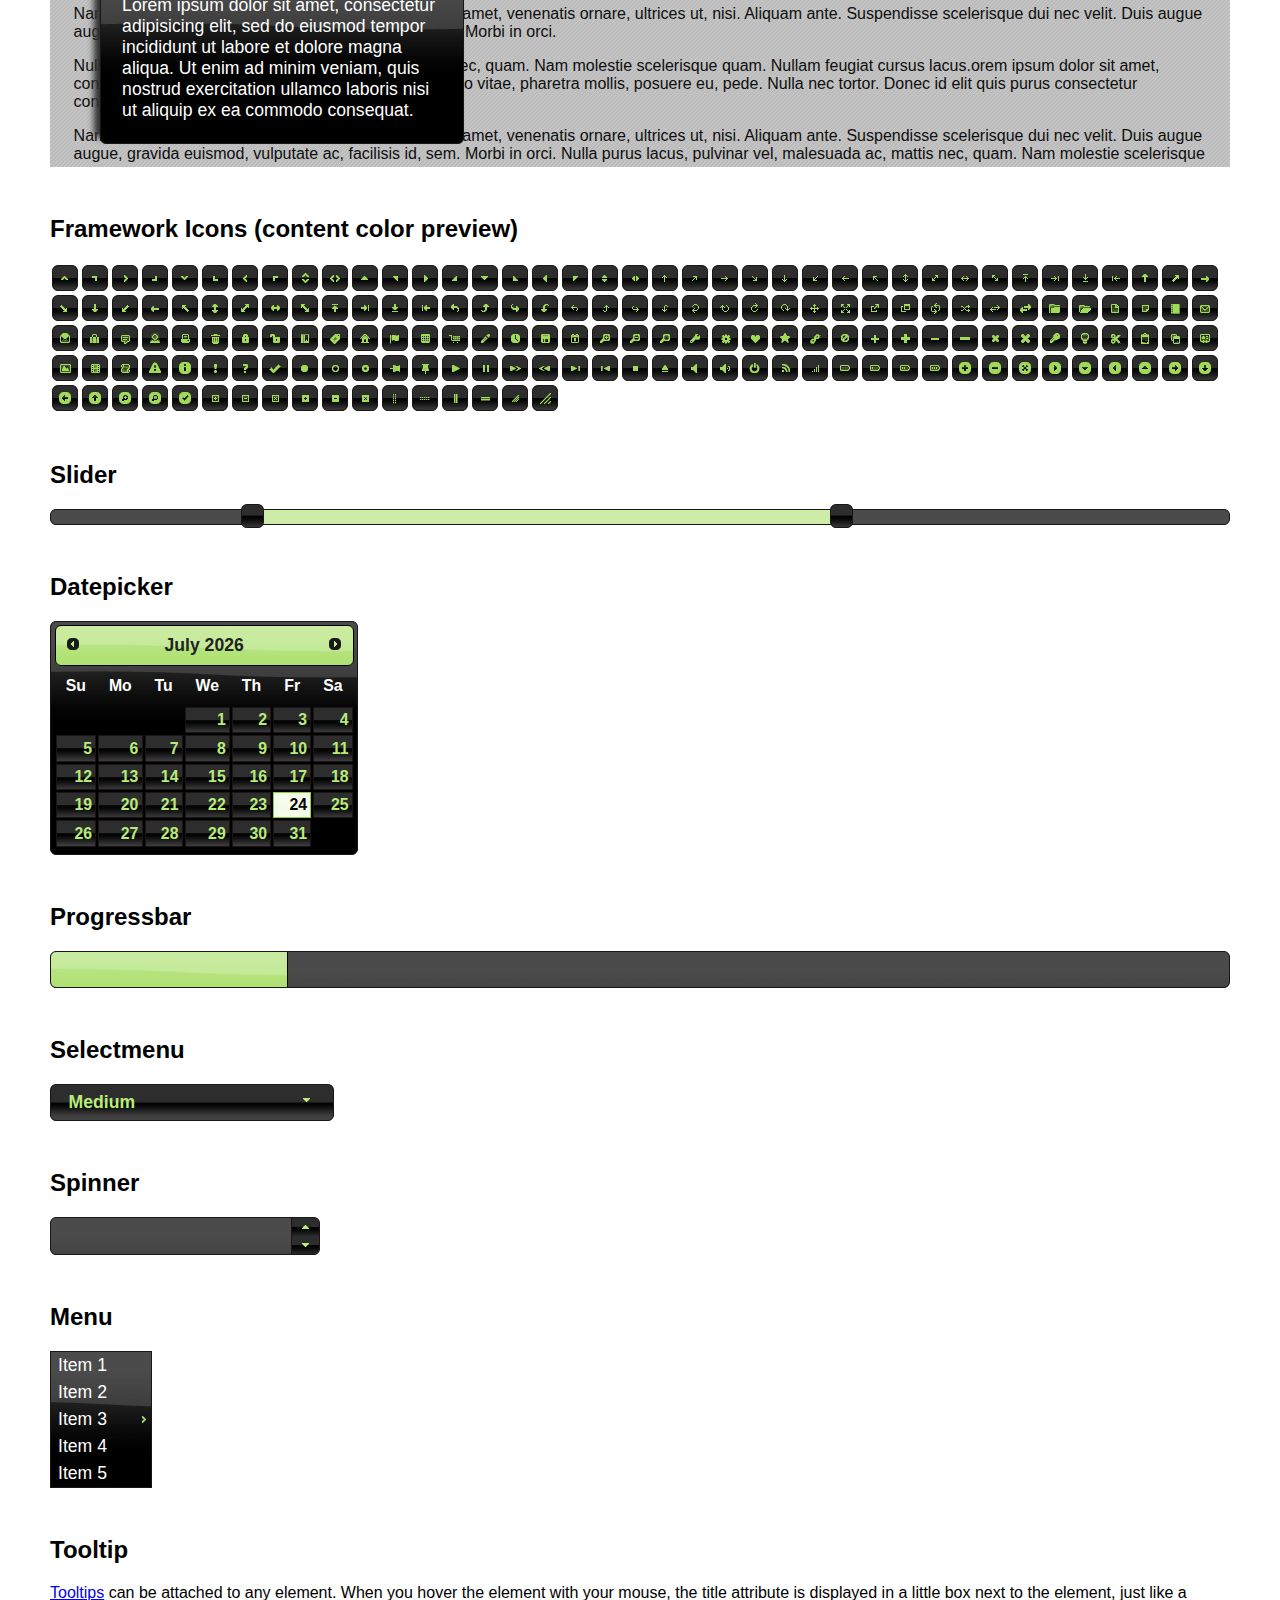
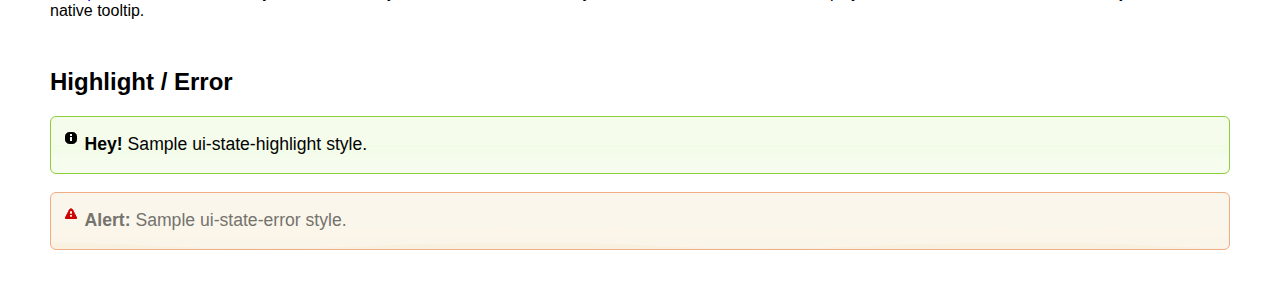
<file: jqueryui-introduction-exercise-files/personal/index.html>
<!doctype html>
<html lang="us">
<head>
	<meta charset="utf-8">
	<title>jQuery UI Example Page</title>
	<link href="../../UI_Dark/jquery-ui.css" rel="stylesheet">
	<style>
	body{
		font-family: "Trebuchet MS", sans-serif;
		margin: 50px;
	}
	.demoHeaders {
		margin-top: 2em;
	}
	#dialog-link {
		padding: .4em 1em .4em 20px;
		text-decoration: none;
		position: relative;
	}
	#dialog-link span.ui-icon {
		margin: 0 5px 0 0;
		position: absolute;
		left: .2em;
		top: 50%;
		margin-top: -8px;
	}
	#icons {
		margin: 0;
		padding: 0;
	}
	#icons li {
		margin: 2px;
		position: relative;
		padding: 4px 0;
		cursor: pointer;
		float: left;
		list-style: none;
	}
	#icons span.ui-icon {
		float: left;
		margin: 0 4px;
	}
	.fakewindowcontain .ui-widget-overlay {
		position: absolute;
	}
	select {
		width: 200px;
	}
	</style>
</head>
<body>

<h1>Welcome to jQuery UI!</h1>

<div class="ui-widget">
	<p>This page demonstrates the widgets and theme you selected in Download Builder. Please make sure you are using them with a compatible jQuery version.</p>
</div>

<h1>YOUR COMPONENTS:</h1>

<!-- Accordion -->
<h2 class="demoHeaders">Accordion</h2>
<div id="accordion">
	<h3>First</h3>
	<div>Lorem ipsum dolor sit amet. Lorem ipsum dolor sit amet. Lorem ipsum dolor sit amet.</div>
	<h3>Second</h3>
	<div>Phasellus mattis tincidunt nibh.</div>
	<h3>Third</h3>
	<div>Nam dui erat, auctor a, dignissim quis.</div>
</div>

<!-- Autocomplete -->
<h2 class="demoHeaders">Autocomplete</h2>
<div>
	<input id="autocomplete" title="type &quot;a&quot;">
</div>

<!-- Button -->
<h2 class="demoHeaders">Button</h2>
<button id="button">A button element</button>
<button id="button-icon">An icon-only button</button>

<!-- Checkboxradio -->
<h2 class="demoHeaders">Checkboxradio</h2>
<form style="margin-top: 1em;">
	<div id="radioset">
		<input type="radio" id="radio1" name="radio"><label for="radio1">Choice 1</label>
		<input type="radio" id="radio2" name="radio" checked="checked"><label for="radio2">Choice 2</label>
		<input type="radio" id="radio3" name="radio"><label for="radio3">Choice 3</label>
	</div>
</form>

<!-- Controlgroup -->
<h2 class="demoHeaders">Controlgroup</h2>
<fieldset>
	<legend>Rental Car</legend>
	<div id="controlgroup">
		<select id="car-type">
			<option>Compact car</option>
			<option>Midsize car</option>
			<option>Full size car</option>
			<option>SUV</option>
			<option>Luxury</option>
			<option>Truck</option>
			<option>Van</option>
		</select>
		<label for="transmission-standard">Standard</label>
		<input type="radio" name="transmission" id="transmission-standard">
		<label for="transmission-automatic">Automatic</label>
		<input type="radio" name="transmission" id="transmission-automatic">
		<label for="insurance">Insurance</label>
		<input type="checkbox" name="insurance" id="insurance">
		<label for="horizontal-spinner" class="ui-controlgroup-label"># of cars</label>
		<input id="horizontal-spinner" class="ui-spinner-input">
		<button>Book Now!</button>
	</div>
</fieldset>

<!-- Tabs -->
<h2 class="demoHeaders">Tabs</h2>
<div id="tabs">
	<ul>
		<li><a href="#tabs-1">First</a></li>
		<li><a href="#tabs-2">Second</a></li>
		<li><a href="#tabs-3">Third</a></li>
	</ul>
	<div id="tabs-1">Lorem ipsum dolor sit amet, consectetur adipisicing elit, sed do eiusmod tempor incididunt ut labore et dolore magna aliqua. Ut enim ad minim veniam, quis nostrud exercitation ullamco laboris nisi ut aliquip ex ea commodo consequat.</div>
	<div id="tabs-2">Phasellus mattis tincidunt nibh. Cras orci urna, blandit id, pretium vel, aliquet ornare, felis. Maecenas scelerisque sem non nisl. Fusce sed lorem in enim dictum bibendum.</div>
	<div id="tabs-3">Nam dui erat, auctor a, dignissim quis, sollicitudin eu, felis. Pellentesque nisi urna, interdum eget, sagittis et, consequat vestibulum, lacus. Mauris porttitor ullamcorper augue.</div>
</div>

<h2 class="demoHeaders">Dialog</h2>
<p>
	<button id="dialog-link" class="ui-button ui-corner-all ui-widget">
		<span class="ui-icon ui-icon-newwin"></span>Open Dialog
	</button>
</p>

<h2 class="demoHeaders">Overlay and Shadow Classes</h2>
<div style="position: relative; width: 96%; height: 200px; padding:1% 2%; overflow:hidden;" class="fakewindowcontain">
	<p>Lorem ipsum dolor sit amet,  Nulla nec tortor. Donec id elit quis purus consectetur consequat. </p><p>Nam congue semper tellus. Sed erat dolor, dapibus sit amet, venenatis ornare, ultrices ut, nisi. Aliquam ante. Suspendisse scelerisque dui nec velit. Duis augue augue, gravida euismod, vulputate ac, facilisis id, sem. Morbi in orci. </p><p>Nulla purus lacus, pulvinar vel, malesuada ac, mattis nec, quam. Nam molestie scelerisque quam. Nullam feugiat cursus lacus.orem ipsum dolor sit amet, consectetur adipiscing elit. Donec libero risus, commodo vitae, pharetra mollis, posuere eu, pede. Nulla nec tortor. Donec id elit quis purus consectetur consequat. </p><p>Nam congue semper tellus. Sed erat dolor, dapibus sit amet, venenatis ornare, ultrices ut, nisi. Aliquam ante. Suspendisse scelerisque dui nec velit. Duis augue augue, gravida euismod, vulputate ac, facilisis id, sem. Morbi in orci. Nulla purus lacus, pulvinar vel, malesuada ac, mattis nec, quam. Nam molestie scelerisque quam. </p><p>Nullam feugiat cursus lacus.orem ipsum dolor sit amet, consectetur adipiscing elit. Donec libero risus, commodo vitae, pharetra mollis, posuere eu, pede. Nulla nec tortor. Donec id elit quis purus consectetur consequat. Nam congue semper tellus. Sed erat dolor, dapibus sit amet, venenatis ornare, ultrices ut, nisi. Aliquam ante. </p><p>Suspendisse scelerisque dui nec velit. Duis augue augue, gravida euismod, vulputate ac, facilisis id, sem. Morbi in orci. Nulla purus lacus, pulvinar vel, malesuada ac, mattis nec, quam. Nam molestie scelerisque quam. Nullam feugiat cursus lacus.orem ipsum dolor sit amet, consectetur adipiscing elit. Donec libero risus, commodo vitae, pharetra mollis, posuere eu, pede. Nulla nec tortor. Donec id elit quis purus consectetur consequat. Nam congue semper tellus. Sed erat dolor, dapibus sit amet, venenatis ornare, ultrices ut, nisi. </p>

	<!-- ui-dialog -->
	<div class="ui-widget-overlay ui-front"></div>
	<div style="position: absolute; width: 320px; left: 50px; top: 30px; padding: 1.2em" class="ui-widget ui-front ui-widget-content ui-corner-all ui-widget-shadow">
		Lorem ipsum dolor sit amet, consectetur adipisicing elit, sed do eiusmod tempor incididunt ut labore et dolore magna aliqua. Ut enim ad minim veniam, quis nostrud exercitation ullamco laboris nisi ut aliquip ex ea commodo consequat.
	</div>

</div>

<!-- ui-dialog -->
<div id="dialog" title="Dialog Title">
	<p>Lorem ipsum dolor sit amet, consectetur adipisicing elit, sed do eiusmod tempor incididunt ut labore et dolore magna aliqua. Ut enim ad minim veniam, quis nostrud exercitation ullamco laboris nisi ut aliquip ex ea commodo consequat.</p>
</div>


<h2 class="demoHeaders">Framework Icons (content color preview)</h2>
<ul id="icons" class="ui-widget ui-helper-clearfix">
	<li class="ui-state-default ui-corner-all" title=".ui-icon-caret-1-n"><span class="ui-icon ui-icon-caret-1-n"></span></li>
	<li class="ui-state-default ui-corner-all" title=".ui-icon-caret-1-ne"><span class="ui-icon ui-icon-caret-1-ne"></span></li>
	<li class="ui-state-default ui-corner-all" title=".ui-icon-caret-1-e"><span class="ui-icon ui-icon-caret-1-e"></span></li>
	<li class="ui-state-default ui-corner-all" title=".ui-icon-caret-1-se"><span class="ui-icon ui-icon-caret-1-se"></span></li>
	<li class="ui-state-default ui-corner-all" title=".ui-icon-caret-1-s"><span class="ui-icon ui-icon-caret-1-s"></span></li>
	<li class="ui-state-default ui-corner-all" title=".ui-icon-caret-1-sw"><span class="ui-icon ui-icon-caret-1-sw"></span></li>
	<li class="ui-state-default ui-corner-all" title=".ui-icon-caret-1-w"><span class="ui-icon ui-icon-caret-1-w"></span></li>
	<li class="ui-state-default ui-corner-all" title=".ui-icon-caret-1-nw"><span class="ui-icon ui-icon-caret-1-nw"></span></li>
	<li class="ui-state-default ui-corner-all" title=".ui-icon-caret-2-n-s"><span class="ui-icon ui-icon-caret-2-n-s"></span></li>
	<li class="ui-state-default ui-corner-all" title=".ui-icon-caret-2-e-w"><span class="ui-icon ui-icon-caret-2-e-w"></span></li>
	<li class="ui-state-default ui-corner-all" title=".ui-icon-triangle-1-n"><span class="ui-icon ui-icon-triangle-1-n"></span></li>
	<li class="ui-state-default ui-corner-all" title=".ui-icon-triangle-1-ne"><span class="ui-icon ui-icon-triangle-1-ne"></span></li>
	<li class="ui-state-default ui-corner-all" title=".ui-icon-triangle-1-e"><span class="ui-icon ui-icon-triangle-1-e"></span></li>
	<li class="ui-state-default ui-corner-all" title=".ui-icon-triangle-1-se"><span class="ui-icon ui-icon-triangle-1-se"></span></li>
	<li class="ui-state-default ui-corner-all" title=".ui-icon-triangle-1-s"><span class="ui-icon ui-icon-triangle-1-s"></span></li>
	<li class="ui-state-default ui-corner-all" title=".ui-icon-triangle-1-sw"><span class="ui-icon ui-icon-triangle-1-sw"></span></li>
	<li class="ui-state-default ui-corner-all" title=".ui-icon-triangle-1-w"><span class="ui-icon ui-icon-triangle-1-w"></span></li>
	<li class="ui-state-default ui-corner-all" title=".ui-icon-triangle-1-nw"><span class="ui-icon ui-icon-triangle-1-nw"></span></li>
	<li class="ui-state-default ui-corner-all" title=".ui-icon-triangle-2-n-s"><span class="ui-icon ui-icon-triangle-2-n-s"></span></li>
	<li class="ui-state-default ui-corner-all" title=".ui-icon-triangle-2-e-w"><span class="ui-icon ui-icon-triangle-2-e-w"></span></li>
	<li class="ui-state-default ui-corner-all" title=".ui-icon-arrow-1-n"><span class="ui-icon ui-icon-arrow-1-n"></span></li>
	<li class="ui-state-default ui-corner-all" title=".ui-icon-arrow-1-ne"><span class="ui-icon ui-icon-arrow-1-ne"></span></li>
	<li class="ui-state-default ui-corner-all" title=".ui-icon-arrow-1-e"><span class="ui-icon ui-icon-arrow-1-e"></span></li>
	<li class="ui-state-default ui-corner-all" title=".ui-icon-arrow-1-se"><span class="ui-icon ui-icon-arrow-1-se"></span></li>
	<li class="ui-state-default ui-corner-all" title=".ui-icon-arrow-1-s"><span class="ui-icon ui-icon-arrow-1-s"></span></li>
	<li class="ui-state-default ui-corner-all" title=".ui-icon-arrow-1-sw"><span class="ui-icon ui-icon-arrow-1-sw"></span></li>
	<li class="ui-state-default ui-corner-all" title=".ui-icon-arrow-1-w"><span class="ui-icon ui-icon-arrow-1-w"></span></li>
	<li class="ui-state-default ui-corner-all" title=".ui-icon-arrow-1-nw"><span class="ui-icon ui-icon-arrow-1-nw"></span></li>
	<li class="ui-state-default ui-corner-all" title=".ui-icon-arrow-2-n-s"><span class="ui-icon ui-icon-arrow-2-n-s"></span></li>
	<li class="ui-state-default ui-corner-all" title=".ui-icon-arrow-2-ne-sw"><span class="ui-icon ui-icon-arrow-2-ne-sw"></span></li>
	<li class="ui-state-default ui-corner-all" title=".ui-icon-arrow-2-e-w"><span class="ui-icon ui-icon-arrow-2-e-w"></span></li>
	<li class="ui-state-default ui-corner-all" title=".ui-icon-arrow-2-se-nw"><span class="ui-icon ui-icon-arrow-2-se-nw"></span></li>
	<li class="ui-state-default ui-corner-all" title=".ui-icon-arrowstop-1-n"><span class="ui-icon ui-icon-arrowstop-1-n"></span></li>
	<li class="ui-state-default ui-corner-all" title=".ui-icon-arrowstop-1-e"><span class="ui-icon ui-icon-arrowstop-1-e"></span></li>
	<li class="ui-state-default ui-corner-all" title=".ui-icon-arrowstop-1-s"><span class="ui-icon ui-icon-arrowstop-1-s"></span></li>
	<li class="ui-state-default ui-corner-all" title=".ui-icon-arrowstop-1-w"><span class="ui-icon ui-icon-arrowstop-1-w"></span></li>
	<li class="ui-state-default ui-corner-all" title=".ui-icon-arrowthick-1-n"><span class="ui-icon ui-icon-arrowthick-1-n"></span></li>
	<li class="ui-state-default ui-corner-all" title=".ui-icon-arrowthick-1-ne"><span class="ui-icon ui-icon-arrowthick-1-ne"></span></li>
	<li class="ui-state-default ui-corner-all" title=".ui-icon-arrowthick-1-e"><span class="ui-icon ui-icon-arrowthick-1-e"></span></li>
	<li class="ui-state-default ui-corner-all" title=".ui-icon-arrowthick-1-se"><span class="ui-icon ui-icon-arrowthick-1-se"></span></li>
	<li class="ui-state-default ui-corner-all" title=".ui-icon-arrowthick-1-s"><span class="ui-icon ui-icon-arrowthick-1-s"></span></li>
	<li class="ui-state-default ui-corner-all" title=".ui-icon-arrowthick-1-sw"><span class="ui-icon ui-icon-arrowthick-1-sw"></span></li>
	<li class="ui-state-default ui-corner-all" title=".ui-icon-arrowthick-1-w"><span class="ui-icon ui-icon-arrowthick-1-w"></span></li>
	<li class="ui-state-default ui-corner-all" title=".ui-icon-arrowthick-1-nw"><span class="ui-icon ui-icon-arrowthick-1-nw"></span></li>
	<li class="ui-state-default ui-corner-all" title=".ui-icon-arrowthick-2-n-s"><span class="ui-icon ui-icon-arrowthick-2-n-s"></span></li>
	<li class="ui-state-default ui-corner-all" title=".ui-icon-arrowthick-2-ne-sw"><span class="ui-icon ui-icon-arrowthick-2-ne-sw"></span></li>
	<li class="ui-state-default ui-corner-all" title=".ui-icon-arrowthick-2-e-w"><span class="ui-icon ui-icon-arrowthick-2-e-w"></span></li>
	<li class="ui-state-default ui-corner-all" title=".ui-icon-arrowthick-2-se-nw"><span class="ui-icon ui-icon-arrowthick-2-se-nw"></span></li>
	<li class="ui-state-default ui-corner-all" title=".ui-icon-arrowthickstop-1-n"><span class="ui-icon ui-icon-arrowthickstop-1-n"></span></li>
	<li class="ui-state-default ui-corner-all" title=".ui-icon-arrowthickstop-1-e"><span class="ui-icon ui-icon-arrowthickstop-1-e"></span></li>
	<li class="ui-state-default ui-corner-all" title=".ui-icon-arrowthickstop-1-s"><span class="ui-icon ui-icon-arrowthickstop-1-s"></span></li>
	<li class="ui-state-default ui-corner-all" title=".ui-icon-arrowthickstop-1-w"><span class="ui-icon ui-icon-arrowthickstop-1-w"></span></li>
	<li class="ui-state-default ui-corner-all" title=".ui-icon-arrowreturnthick-1-w"><span class="ui-icon ui-icon-arrowreturnthick-1-w"></span></li>
	<li class="ui-state-default ui-corner-all" title=".ui-icon-arrowreturnthick-1-n"><span class="ui-icon ui-icon-arrowreturnthick-1-n"></span></li>
	<li class="ui-state-default ui-corner-all" title=".ui-icon-arrowreturnthick-1-e"><span class="ui-icon ui-icon-arrowreturnthick-1-e"></span></li>
	<li class="ui-state-default ui-corner-all" title=".ui-icon-arrowreturnthick-1-s"><span class="ui-icon ui-icon-arrowreturnthick-1-s"></span></li>
	<li class="ui-state-default ui-corner-all" title=".ui-icon-arrowreturn-1-w"><span class="ui-icon ui-icon-arrowreturn-1-w"></span></li>
	<li class="ui-state-default ui-corner-all" title=".ui-icon-arrowreturn-1-n"><span class="ui-icon ui-icon-arrowreturn-1-n"></span></li>
	<li class="ui-state-default ui-corner-all" title=".ui-icon-arrowreturn-1-e"><span class="ui-icon ui-icon-arrowreturn-1-e"></span></li>
	<li class="ui-state-default ui-corner-all" title=".ui-icon-arrowreturn-1-s"><span class="ui-icon ui-icon-arrowreturn-1-s"></span></li>
	<li class="ui-state-default ui-corner-all" title=".ui-icon-arrowrefresh-1-w"><span class="ui-icon ui-icon-arrowrefresh-1-w"></span></li>
	<li class="ui-state-default ui-corner-all" title=".ui-icon-arrowrefresh-1-n"><span class="ui-icon ui-icon-arrowrefresh-1-n"></span></li>
	<li class="ui-state-default ui-corner-all" title=".ui-icon-arrowrefresh-1-e"><span class="ui-icon ui-icon-arrowrefresh-1-e"></span></li>
	<li class="ui-state-default ui-corner-all" title=".ui-icon-arrowrefresh-1-s"><span class="ui-icon ui-icon-arrowrefresh-1-s"></span></li>
	<li class="ui-state-default ui-corner-all" title=".ui-icon-arrow-4"><span class="ui-icon ui-icon-arrow-4"></span></li>
	<li class="ui-state-default ui-corner-all" title=".ui-icon-arrow-4-diag"><span class="ui-icon ui-icon-arrow-4-diag"></span></li>
	<li class="ui-state-default ui-corner-all" title=".ui-icon-extlink"><span class="ui-icon ui-icon-extlink"></span></li>
	<li class="ui-state-default ui-corner-all" title=".ui-icon-newwin"><span class="ui-icon ui-icon-newwin"></span></li>
	<li class="ui-state-default ui-corner-all" title=".ui-icon-refresh"><span class="ui-icon ui-icon-refresh"></span></li>
	<li class="ui-state-default ui-corner-all" title=".ui-icon-shuffle"><span class="ui-icon ui-icon-shuffle"></span></li>
	<li class="ui-state-default ui-corner-all" title=".ui-icon-transfer-e-w"><span class="ui-icon ui-icon-transfer-e-w"></span></li>
	<li class="ui-state-default ui-corner-all" title=".ui-icon-transferthick-e-w"><span class="ui-icon ui-icon-transferthick-e-w"></span></li>
	<li class="ui-state-default ui-corner-all" title=".ui-icon-folder-collapsed"><span class="ui-icon ui-icon-folder-collapsed"></span></li>
	<li class="ui-state-default ui-corner-all" title=".ui-icon-folder-open"><span class="ui-icon ui-icon-folder-open"></span></li>
	<li class="ui-state-default ui-corner-all" title=".ui-icon-document"><span class="ui-icon ui-icon-document"></span></li>
	<li class="ui-state-default ui-corner-all" title=".ui-icon-document-b"><span class="ui-icon ui-icon-document-b"></span></li>
	<li class="ui-state-default ui-corner-all" title=".ui-icon-note"><span class="ui-icon ui-icon-note"></span></li>
	<li class="ui-state-default ui-corner-all" title=".ui-icon-mail-closed"><span class="ui-icon ui-icon-mail-closed"></span></li>
	<li class="ui-state-default ui-corner-all" title=".ui-icon-mail-open"><span class="ui-icon ui-icon-mail-open"></span></li>
	<li class="ui-state-default ui-corner-all" title=".ui-icon-suitcase"><span class="ui-icon ui-icon-suitcase"></span></li>
	<li class="ui-state-default ui-corner-all" title=".ui-icon-comment"><span class="ui-icon ui-icon-comment"></span></li>
	<li class="ui-state-default ui-corner-all" title=".ui-icon-person"><span class="ui-icon ui-icon-person"></span></li>
	<li class="ui-state-default ui-corner-all" title=".ui-icon-print"><span class="ui-icon ui-icon-print"></span></li>
	<li class="ui-state-default ui-corner-all" title=".ui-icon-trash"><span class="ui-icon ui-icon-trash"></span></li>
	<li class="ui-state-default ui-corner-all" title=".ui-icon-locked"><span class="ui-icon ui-icon-locked"></span></li>
	<li class="ui-state-default ui-corner-all" title=".ui-icon-unlocked"><span class="ui-icon ui-icon-unlocked"></span></li>
	<li class="ui-state-default ui-corner-all" title=".ui-icon-bookmark"><span class="ui-icon ui-icon-bookmark"></span></li>
	<li class="ui-state-default ui-corner-all" title=".ui-icon-tag"><span class="ui-icon ui-icon-tag"></span></li>
	<li class="ui-state-default ui-corner-all" title=".ui-icon-home"><span class="ui-icon ui-icon-home"></span></li>
	<li class="ui-state-default ui-corner-all" title=".ui-icon-flag"><span class="ui-icon ui-icon-flag"></span></li>
	<li class="ui-state-default ui-corner-all" title=".ui-icon-calculator"><span class="ui-icon ui-icon-calculator"></span></li>
	<li class="ui-state-default ui-corner-all" title=".ui-icon-cart"><span class="ui-icon ui-icon-cart"></span></li>
	<li class="ui-state-default ui-corner-all" title=".ui-icon-pencil"><span class="ui-icon ui-icon-pencil"></span></li>
	<li class="ui-state-default ui-corner-all" title=".ui-icon-clock"><span class="ui-icon ui-icon-clock"></span></li>
	<li class="ui-state-default ui-corner-all" title=".ui-icon-disk"><span class="ui-icon ui-icon-disk"></span></li>
	<li class="ui-state-default ui-corner-all" title=".ui-icon-calendar"><span class="ui-icon ui-icon-calendar"></span></li>
	<li class="ui-state-default ui-corner-all" title=".ui-icon-zoomin"><span class="ui-icon ui-icon-zoomin"></span></li>
	<li class="ui-state-default ui-corner-all" title=".ui-icon-zoomout"><span class="ui-icon ui-icon-zoomout"></span></li>
	<li class="ui-state-default ui-corner-all" title=".ui-icon-search"><span class="ui-icon ui-icon-search"></span></li>
	<li class="ui-state-default ui-corner-all" title=".ui-icon-wrench"><span class="ui-icon ui-icon-wrench"></span></li>
	<li class="ui-state-default ui-corner-all" title=".ui-icon-gear"><span class="ui-icon ui-icon-gear"></span></li>
	<li class="ui-state-default ui-corner-all" title=".ui-icon-heart"><span class="ui-icon ui-icon-heart"></span></li>
	<li class="ui-state-default ui-corner-all" title=".ui-icon-star"><span class="ui-icon ui-icon-star"></span></li>
	<li class="ui-state-default ui-corner-all" title=".ui-icon-link"><span class="ui-icon ui-icon-link"></span></li>
	<li class="ui-state-default ui-corner-all" title=".ui-icon-cancel"><span class="ui-icon ui-icon-cancel"></span></li>
	<li class="ui-state-default ui-corner-all" title=".ui-icon-plus"><span class="ui-icon ui-icon-plus"></span></li>
	<li class="ui-state-default ui-corner-all" title=".ui-icon-plusthick"><span class="ui-icon ui-icon-plusthick"></span></li>
	<li class="ui-state-default ui-corner-all" title=".ui-icon-minus"><span class="ui-icon ui-icon-minus"></span></li>
	<li class="ui-state-default ui-corner-all" title=".ui-icon-minusthick"><span class="ui-icon ui-icon-minusthick"></span></li>
	<li class="ui-state-default ui-corner-all" title=".ui-icon-close"><span class="ui-icon ui-icon-close"></span></li>
	<li class="ui-state-default ui-corner-all" title=".ui-icon-closethick"><span class="ui-icon ui-icon-closethick"></span></li>
	<li class="ui-state-default ui-corner-all" title=".ui-icon-key"><span class="ui-icon ui-icon-key"></span></li>
	<li class="ui-state-default ui-corner-all" title=".ui-icon-lightbulb"><span class="ui-icon ui-icon-lightbulb"></span></li>
	<li class="ui-state-default ui-corner-all" title=".ui-icon-scissors"><span class="ui-icon ui-icon-scissors"></span></li>
	<li class="ui-state-default ui-corner-all" title=".ui-icon-clipboard"><span class="ui-icon ui-icon-clipboard"></span></li>
	<li class="ui-state-default ui-corner-all" title=".ui-icon-copy"><span class="ui-icon ui-icon-copy"></span></li>
	<li class="ui-state-default ui-corner-all" title=".ui-icon-contact"><span class="ui-icon ui-icon-contact"></span></li>
	<li class="ui-state-default ui-corner-all" title=".ui-icon-image"><span class="ui-icon ui-icon-image"></span></li>
	<li class="ui-state-default ui-corner-all" title=".ui-icon-video"><span class="ui-icon ui-icon-video"></span></li>
	<li class="ui-state-default ui-corner-all" title=".ui-icon-script"><span class="ui-icon ui-icon-script"></span></li>
	<li class="ui-state-default ui-corner-all" title=".ui-icon-alert"><span class="ui-icon ui-icon-alert"></span></li>
	<li class="ui-state-default ui-corner-all" title=".ui-icon-info"><span class="ui-icon ui-icon-info"></span></li>
	<li class="ui-state-default ui-corner-all" title=".ui-icon-notice"><span class="ui-icon ui-icon-notice"></span></li>
	<li class="ui-state-default ui-corner-all" title=".ui-icon-help"><span class="ui-icon ui-icon-help"></span></li>
	<li class="ui-state-default ui-corner-all" title=".ui-icon-check"><span class="ui-icon ui-icon-check"></span></li>
	<li class="ui-state-default ui-corner-all" title=".ui-icon-bullet"><span class="ui-icon ui-icon-bullet"></span></li>
	<li class="ui-state-default ui-corner-all" title=".ui-icon-radio-off"><span class="ui-icon ui-icon-radio-off"></span></li>
	<li class="ui-state-default ui-corner-all" title=".ui-icon-radio-on"><span class="ui-icon ui-icon-radio-on"></span></li>
	<li class="ui-state-default ui-corner-all" title=".ui-icon-pin-w"><span class="ui-icon ui-icon-pin-w"></span></li>
	<li class="ui-state-default ui-corner-all" title=".ui-icon-pin-s"><span class="ui-icon ui-icon-pin-s"></span></li>
	<li class="ui-state-default ui-corner-all" title=".ui-icon-play"><span class="ui-icon ui-icon-play"></span></li>
	<li class="ui-state-default ui-corner-all" title=".ui-icon-pause"><span class="ui-icon ui-icon-pause"></span></li>
	<li class="ui-state-default ui-corner-all" title=".ui-icon-seek-next"><span class="ui-icon ui-icon-seek-next"></span></li>
	<li class="ui-state-default ui-corner-all" title=".ui-icon-seek-prev"><span class="ui-icon ui-icon-seek-prev"></span></li>
	<li class="ui-state-default ui-corner-all" title=".ui-icon-seek-end"><span class="ui-icon ui-icon-seek-end"></span></li>
	<li class="ui-state-default ui-corner-all" title=".ui-icon-seek-first"><span class="ui-icon ui-icon-seek-first"></span></li>
	<li class="ui-state-default ui-corner-all" title=".ui-icon-stop"><span class="ui-icon ui-icon-stop"></span></li>
	<li class="ui-state-default ui-corner-all" title=".ui-icon-eject"><span class="ui-icon ui-icon-eject"></span></li>
	<li class="ui-state-default ui-corner-all" title=".ui-icon-volume-off"><span class="ui-icon ui-icon-volume-off"></span></li>
	<li class="ui-state-default ui-corner-all" title=".ui-icon-volume-on"><span class="ui-icon ui-icon-volume-on"></span></li>
	<li class="ui-state-default ui-corner-all" title=".ui-icon-power"><span class="ui-icon ui-icon-power"></span></li>
	<li class="ui-state-default ui-corner-all" title=".ui-icon-signal-diag"><span class="ui-icon ui-icon-signal-diag"></span></li>
	<li class="ui-state-default ui-corner-all" title=".ui-icon-signal"><span class="ui-icon ui-icon-signal"></span></li>
	<li class="ui-state-default ui-corner-all" title=".ui-icon-battery-0"><span class="ui-icon ui-icon-battery-0"></span></li>
	<li class="ui-state-default ui-corner-all" title=".ui-icon-battery-1"><span class="ui-icon ui-icon-battery-1"></span></li>
	<li class="ui-state-default ui-corner-all" title=".ui-icon-battery-2"><span class="ui-icon ui-icon-battery-2"></span></li>
	<li class="ui-state-default ui-corner-all" title=".ui-icon-battery-3"><span class="ui-icon ui-icon-battery-3"></span></li>
	<li class="ui-state-default ui-corner-all" title=".ui-icon-circle-plus"><span class="ui-icon ui-icon-circle-plus"></span></li>
	<li class="ui-state-default ui-corner-all" title=".ui-icon-circle-minus"><span class="ui-icon ui-icon-circle-minus"></span></li>
	<li class="ui-state-default ui-corner-all" title=".ui-icon-circle-close"><span class="ui-icon ui-icon-circle-close"></span></li>
	<li class="ui-state-default ui-corner-all" title=".ui-icon-circle-triangle-e"><span class="ui-icon ui-icon-circle-triangle-e"></span></li>
	<li class="ui-state-default ui-corner-all" title=".ui-icon-circle-triangle-s"><span class="ui-icon ui-icon-circle-triangle-s"></span></li>
	<li class="ui-state-default ui-corner-all" title=".ui-icon-circle-triangle-w"><span class="ui-icon ui-icon-circle-triangle-w"></span></li>
	<li class="ui-state-default ui-corner-all" title=".ui-icon-circle-triangle-n"><span class="ui-icon ui-icon-circle-triangle-n"></span></li>
	<li class="ui-state-default ui-corner-all" title=".ui-icon-circle-arrow-e"><span class="ui-icon ui-icon-circle-arrow-e"></span></li>
	<li class="ui-state-default ui-corner-all" title=".ui-icon-circle-arrow-s"><span class="ui-icon ui-icon-circle-arrow-s"></span></li>
	<li class="ui-state-default ui-corner-all" title=".ui-icon-circle-arrow-w"><span class="ui-icon ui-icon-circle-arrow-w"></span></li>
	<li class="ui-state-default ui-corner-all" title=".ui-icon-circle-arrow-n"><span class="ui-icon ui-icon-circle-arrow-n"></span></li>
	<li class="ui-state-default ui-corner-all" title=".ui-icon-circle-zoomin"><span class="ui-icon ui-icon-circle-zoomin"></span></li>
	<li class="ui-state-default ui-corner-all" title=".ui-icon-circle-zoomout"><span class="ui-icon ui-icon-circle-zoomout"></span></li>
	<li class="ui-state-default ui-corner-all" title=".ui-icon-circle-check"><span class="ui-icon ui-icon-circle-check"></span></li>
	<li class="ui-state-default ui-corner-all" title=".ui-icon-circlesmall-plus"><span class="ui-icon ui-icon-circlesmall-plus"></span></li>
	<li class="ui-state-default ui-corner-all" title=".ui-icon-circlesmall-minus"><span class="ui-icon ui-icon-circlesmall-minus"></span></li>
	<li class="ui-state-default ui-corner-all" title=".ui-icon-circlesmall-close"><span class="ui-icon ui-icon-circlesmall-close"></span></li>
	<li class="ui-state-default ui-corner-all" title=".ui-icon-squaresmall-plus"><span class="ui-icon ui-icon-squaresmall-plus"></span></li>
	<li class="ui-state-default ui-corner-all" title=".ui-icon-squaresmall-minus"><span class="ui-icon ui-icon-squaresmall-minus"></span></li>
	<li class="ui-state-default ui-corner-all" title=".ui-icon-squaresmall-close"><span class="ui-icon ui-icon-squaresmall-close"></span></li>
	<li class="ui-state-default ui-corner-all" title=".ui-icon-grip-dotted-vertical"><span class="ui-icon ui-icon-grip-dotted-vertical"></span></li>
	<li class="ui-state-default ui-corner-all" title=".ui-icon-grip-dotted-horizontal"><span class="ui-icon ui-icon-grip-dotted-horizontal"></span></li>
	<li class="ui-state-default ui-corner-all" title=".ui-icon-grip-solid-vertical"><span class="ui-icon ui-icon-grip-solid-vertical"></span></li>
	<li class="ui-state-default ui-corner-all" title=".ui-icon-grip-solid-horizontal"><span class="ui-icon ui-icon-grip-solid-horizontal"></span></li>
	<li class="ui-state-default ui-corner-all" title=".ui-icon-gripsmall-diagonal-se"><span class="ui-icon ui-icon-gripsmall-diagonal-se"></span></li>
	<li class="ui-state-default ui-corner-all" title=".ui-icon-grip-diagonal-se"><span class="ui-icon ui-icon-grip-diagonal-se"></span></li>
</ul>

<!-- Slider -->
<h2 class="demoHeaders">Slider</h2>
<div id="slider"></div>

<!-- Datepicker -->
<h2 class="demoHeaders">Datepicker</h2>
<div id="datepicker"></div>

<!-- Progressbar -->
<h2 class="demoHeaders">Progressbar</h2>
<div id="progressbar"></div>

<!-- Progressbar -->
<h2 class="demoHeaders">Selectmenu</h2>
<select id="selectmenu">
	<option>Slower</option>
	<option>Slow</option>
	<option selected="selected">Medium</option>
	<option>Fast</option>
	<option>Faster</option>
</select>

<!-- Spinner -->
<h2 class="demoHeaders">Spinner</h2>
<input id="spinner">

<!-- Menu -->
<h2 class="demoHeaders">Menu</h2>
<ul style="width:100px;" id="menu">
	<li><div>Item 1</div></li>
	<li><div>Item 2</div></li>
	<li><div>Item 3</div>
		<ul>
			<li><div>Item 3-1</div></li>
			<li><div>Item 3-2</div></li>
			<li><div>Item 3-3</div></li>
			<li><div>Item 3-4</div></li>
			<li><div>Item 3-5</div></li>
		</ul>
	</li>
	<li><div>Item 4</div></li>
	<li><div>Item 5</div></li>
</ul>

<!-- Tooltip -->
<h2 class="demoHeaders">Tooltip</h2>
<p id="tooltip">
	<a href="#" title="That&apos;s what this widget is">Tooltips</a> can be attached to any element. When you hover
the element with your mouse, the title attribute is displayed in a little box next to the element, just like a native tooltip.
</p>

<!-- Highlight / Error -->
<h2 class="demoHeaders">Highlight / Error</h2>
<div class="ui-widget">
	<div class="ui-state-highlight ui-corner-all" style="margin-top: 20px; padding: 0 .7em;">
		<p><span class="ui-icon ui-icon-info" style="float: left; margin-right: .3em;"></span>
		<strong>Hey!</strong> Sample ui-state-highlight style.</p>
	</div>
</div>
<br>
<div class="ui-widget">
	<div class="ui-state-error ui-corner-all" style="padding: 0 .7em;">
		<p><span class="ui-icon ui-icon-alert" style="float: left; margin-right: .3em;"></span>
		<strong>Alert:</strong> Sample ui-state-error style.</p>
	</div>
</div>

<script src="../../UI_Dark/external/jquery/jquery.js"></script>
<script src="../../UI_Dark/jquery-ui.js"></script>
<script>
//Accordion
$( "#accordion" ).accordion();

var availableTags = [
	"ActionScript",
	"AppleScript",
	"Asp",
	"BASIC",
	"C",
	"C++",
	"Clojure",
	"COBOL",
	"ColdFusion",
	"Erlang",
	"Fortran",
	"Groovy",
	"Haskell",
	"Java",
	"JavaScript",
	"Lisp",
	"Perl",
	"PHP",
	"Python",
	"Ruby",
	"Scala",
	"Scheme"
];
$( "#autocomplete" ).autocomplete({
	source: availableTags
});

$( "#button" ).button();
$( "#button-icon" ).button({
	icon: "ui-icon-gear",
	showLabel: false
});

$( "#radioset" ).buttonset();

$( "#controlgroup" ).controlgroup();

//Tabs
$( "#tabs" ).tabs();

//Dialog
$( "#dialog" ).dialog({
	beforeClose: function() {
		alert("closing");
		//return false;
	},
	autoOpen: false,
	width: 400,
	buttons: [
		{
			text: "Ok",
			click: function() {
				$( this ).dialog( "close" );
			}
		},
		{
			text: "Cancel",
			click: function() {
				$( this ).dialog( "close" );
			}
		}
	]
});

// Link to open the dialog
$( "#dialog-link" ).click(function( event ) {
	$( "#dialog" ).dialog( "open" );
	event.preventDefault();
});

$( "#datepicker" ).datepicker({
	inline: true
});

$( "#slider" ).slider({
	range: true,
	values: [ 17, 67 ]
});

$( "#progressbar" ).progressbar({
	value: 20
});

$( "#spinner" ).spinner();

$( "#menu" ).menu();

$( "#tooltip" ).tooltip();

$( "#selectmenu" ).selectmenu();

// Hover states on the static widgets
$( "#dialog-link, #icons li" ).hover(
	function() {
		$( this ).addClass( "ui-state-hover" );
	},
	function() {
		$( this ).removeClass( "ui-state-hover" );
	}
);
</script>
</body>
</html>
</file>
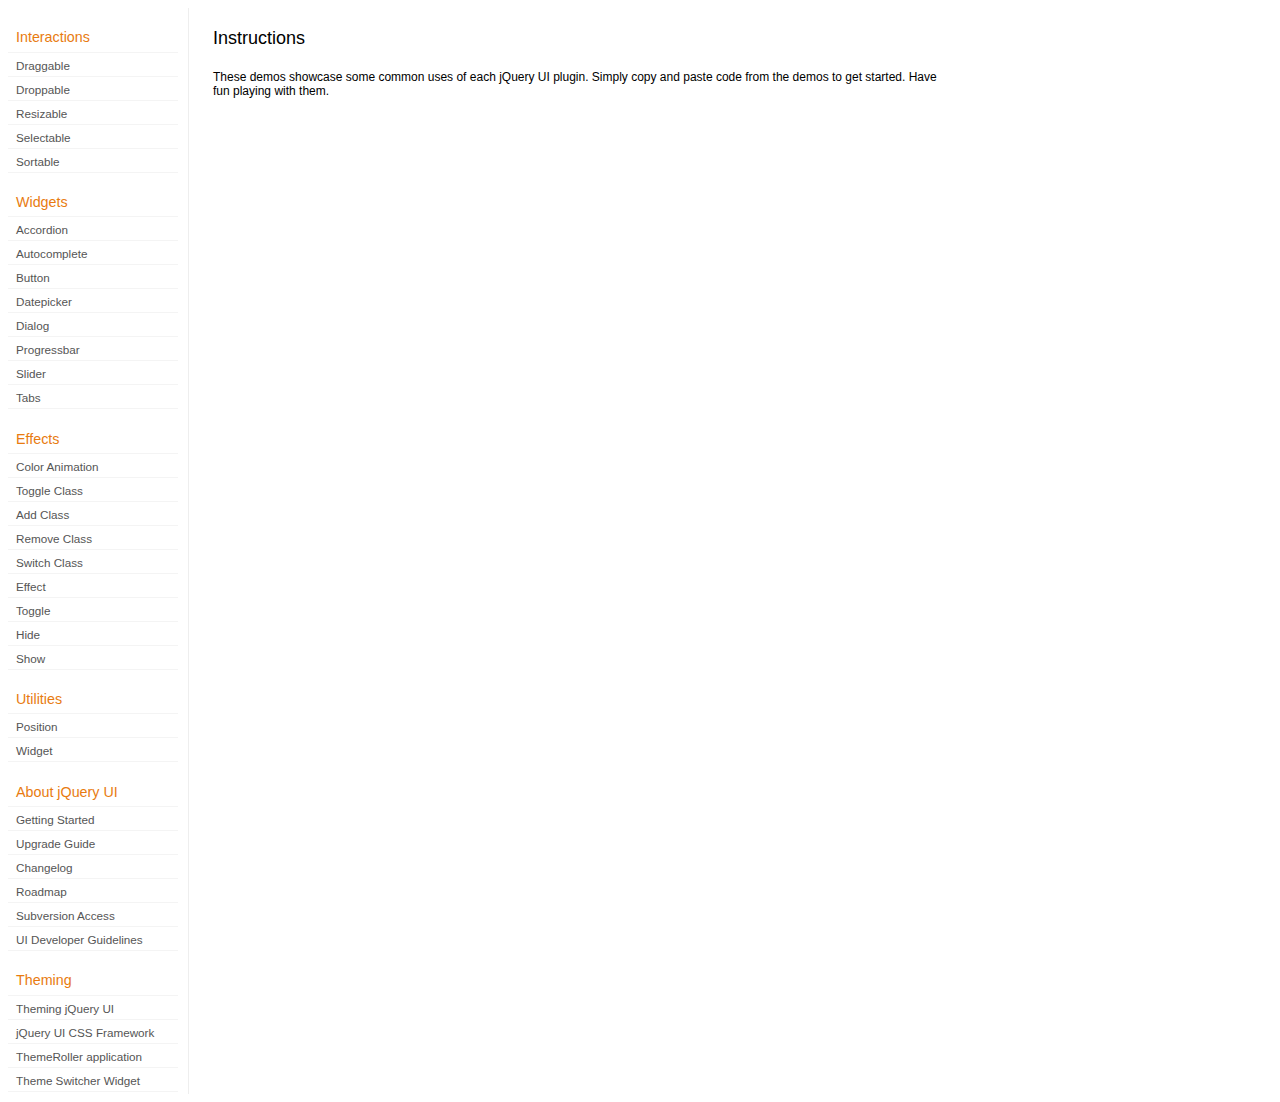
<file: jqueryui-introduction-exercise-files/after/development-bundle/demos/index.html>
<!DOCTYPE html>
<html lang="en">
<head>
	<meta charset="utf-8">
	<title>jQuery UI Demos</title>
	<link rel="stylesheet" href="../themes/base/jquery.ui.all.css">
	<link rel="stylesheet" href="demos.css">
	<script src="../jquery-1.6.2.js"></script>
	<script src="../external/jquery.bgiframe-2.1.2.js"></script>
	<script src="../ui/jquery.ui.core.js"></script>
	<script src="../ui/jquery.ui.widget.js"></script>
	<script src="../ui/jquery.ui.mouse.js"></script>
	<script src="../ui/jquery.ui.accordion.js"></script>
	<script src="../ui/jquery.ui.autocomplete.js"></script>
	<script src="../ui/jquery.ui.button.js"></script>
	<script src="../ui/jquery.ui.datepicker.js"></script>
	<script src="../ui/jquery.ui.dialog.js"></script>
	<script src="../ui/jquery.ui.draggable.js"></script>
	<script src="../ui/jquery.ui.droppable.js"></script>
	<script src="../ui/jquery.ui.position.js"></script>
	<script src="../ui/jquery.ui.progressbar.js"></script>
	<script src="../ui/jquery.ui.resizable.js"></script>
	<script src="../ui/jquery.ui.selectable.js"></script>
	<script src="../ui/jquery.ui.slider.js"></script>
	<script src="../ui/jquery.ui.sortable.js"></script>
	<script src="../ui/jquery.ui.tabs.js"></script>
	<script src="../ui/jquery.effects.core.js"></script>
	<script src="../ui/jquery.effects.blind.js"></script>
	<script src="../ui/jquery.effects.bounce.js"></script>
	<script src="../ui/jquery.effects.clip.js"></script>
	<script src="../ui/jquery.effects.drop.js"></script>
	<script src="../ui/jquery.effects.explode.js"></script>
	<script src="../ui/jquery.effects.fold.js"></script>
	<script src="../ui/jquery.effects.highlight.js"></script>
	<script src="../ui/jquery.effects.pulsate.js"></script>
	<script src="../ui/jquery.effects.scale.js"></script>
	<script src="../ui/jquery.effects.shake.js"></script>
	<script src="../ui/jquery.effects.slide.js"></script>
	<script src="../ui/jquery.effects.transfer.js"></script>
	<script src="../ui/i18n/jquery.ui.datepicker-af.js"></script>
	<script src="../ui/i18n/jquery.ui.datepicker-ar.js"></script>
	<script src="../ui/i18n/jquery.ui.datepicker-ar-DZ.js"></script>
	<script src="../ui/i18n/jquery.ui.datepicker-az.js"></script>
	<script src="../ui/i18n/jquery.ui.datepicker-bs.js"></script>
	<script src="../ui/i18n/jquery.ui.datepicker-bg.js"></script>
	<script src="../ui/i18n/jquery.ui.datepicker-ca.js"></script>
	<script src="../ui/i18n/jquery.ui.datepicker-cs.js"></script>
	<script src="../ui/i18n/jquery.ui.datepicker-da.js"></script>
	<script src="../ui/i18n/jquery.ui.datepicker-de.js"></script>
	<script src="../ui/i18n/jquery.ui.datepicker-el.js"></script>
	<script src="../ui/i18n/jquery.ui.datepicker-en-AU.js"></script>
	<script src="../ui/i18n/jquery.ui.datepicker-en-GB.js"></script>
	<script src="../ui/i18n/jquery.ui.datepicker-en-NZ.js"></script>
	<script src="../ui/i18n/jquery.ui.datepicker-eo.js"></script>
	<script src="../ui/i18n/jquery.ui.datepicker-es.js"></script>
	<script src="../ui/i18n/jquery.ui.datepicker-et.js"></script>
	<script src="../ui/i18n/jquery.ui.datepicker-eu.js"></script>
	<script src="../ui/i18n/jquery.ui.datepicker-fa.js"></script>
	<script src="../ui/i18n/jquery.ui.datepicker-fi.js"></script>
	<script src="../ui/i18n/jquery.ui.datepicker-fo.js"></script>
	<script src="../ui/i18n/jquery.ui.datepicker-fr.js"></script>
	<script src="../ui/i18n/jquery.ui.datepicker-fr-CH.js"></script>
	<script src="../ui/i18n/jquery.ui.datepicker-gl.js"></script>
	<script src="../ui/i18n/jquery.ui.datepicker-he.js"></script>
	<script src="../ui/i18n/jquery.ui.datepicker-hr.js"></script>
	<script src="../ui/i18n/jquery.ui.datepicker-hu.js"></script>
	<script src="../ui/i18n/jquery.ui.datepicker-hy.js"></script>
	<script src="../ui/i18n/jquery.ui.datepicker-id.js"></script>
	<script src="../ui/i18n/jquery.ui.datepicker-is.js"></script>
	<script src="../ui/i18n/jquery.ui.datepicker-it.js"></script>
	<script src="../ui/i18n/jquery.ui.datepicker-ja.js"></script>
	<script src="../ui/i18n/jquery.ui.datepicker-ko.js"></script>
	<script src="../ui/i18n/jquery.ui.datepicker-kz.js"></script>
	<script src="../ui/i18n/jquery.ui.datepicker-lt.js"></script>
	<script src="../ui/i18n/jquery.ui.datepicker-lv.js"></script>
	<script src="../ui/i18n/jquery.ui.datepicker-ml.js"></script>
	<script src="../ui/i18n/jquery.ui.datepicker-ms.js"></script>
	<script src="../ui/i18n/jquery.ui.datepicker-nl.js"></script>
	<script src="../ui/i18n/jquery.ui.datepicker-no.js"></script>
	<script src="../ui/i18n/jquery.ui.datepicker-pl.js"></script>
	<script src="../ui/i18n/jquery.ui.datepicker-pt.js"></script>
	<script src="../ui/i18n/jquery.ui.datepicker-pt-BR.js"></script>
	<script src="../ui/i18n/jquery.ui.datepicker-rm.js"></script>
	<script src="../ui/i18n/jquery.ui.datepicker-ro.js"></script>
	<script src="../ui/i18n/jquery.ui.datepicker-ru.js"></script>
	<script src="../ui/i18n/jquery.ui.datepicker-sk.js"></script>
	<script src="../ui/i18n/jquery.ui.datepicker-sl.js"></script>
	<script src="../ui/i18n/jquery.ui.datepicker-sq.js"></script>
	<script src="../ui/i18n/jquery.ui.datepicker-sr.js"></script>
	<script src="../ui/i18n/jquery.ui.datepicker-sr-SR.js"></script>
	<script src="../ui/i18n/jquery.ui.datepicker-sv.js"></script>
	<script src="../ui/i18n/jquery.ui.datepicker-ta.js"></script>
	<script src="../ui/i18n/jquery.ui.datepicker-th.js"></script>
	<script src="../ui/i18n/jquery.ui.datepicker-tj.js"></script>
	<script src="../ui/i18n/jquery.ui.datepicker-tr.js"></script>
	<script src="../ui/i18n/jquery.ui.datepicker-uk.js"></script>
	<script src="../ui/i18n/jquery.ui.datepicker-vi.js"></script>
	<script src="../ui/i18n/jquery.ui.datepicker-zh-CN.js"></script>
	<script src="../ui/i18n/jquery.ui.datepicker-zh-HK.js"></script>
	<script src="../ui/i18n/jquery.ui.datepicker-zh-TW.js"></script>
	<script>
	$(function() {
		
		$('.left-nav a').click(function(ev) {
			window.location.hash = this.href.replace(/.+\/([^\/]+)\/index\.html/,'$1') + '|default';
			loadPage(this.href);
			$('.left-nav a.selected').removeClass('selected');
			$(this).addClass('selected');
			ev.preventDefault();
		});
		
		if (window.location.hash) {
			if (window.location.hash.indexOf('|') === -1) {
				window.location.hash += '|default';	
			}			
			var path = window.location.href.replace(/(index\.html)?#/,'');
			path = path.replace('\|','/') + '.html';
			loadPage(path);
		}		

		function loadPage(path) {			
			var section = path.replace(/\/[^\/]+\.html/,'');
			var header = section.replace(/.+\/([^\/]+)/,'$1').replace(/_/, ' ');
			
			$('td.normal div.normal')
				.empty()
				.append('<h4 class="demo-subheader">Functional demo:</h4>')
				.append('<h3 class="demo-header">'+ header +'</h3>')
				.append('<div id="demo-config"></div>')
				.find('#demo-config')
					.append('<div id="demo-frame"></div><div id="demo-config-menu"></div><div id="demo-link"><a class="demoWindowLink" href="#"><span class="ui-icon ui-icon-newwin"></span>Open demo in a new window</a></div>')
					.find('#demo-config-menu')
						.load(section + '/index.html .demos-nav', function() {
							$('#demo-config-menu a').each(function() {
								this.setAttribute('href', section + '/' + this.getAttribute('href').replace(/.+\/([^\/]+)/,'$1'));
								$(this).attr('target', 'demo-frame');
								$(this).click(function() {

									resetDemos();
									
									$(this).parents('ul').find('li').removeClass('demo-config-on');
									$(this).parent().addClass('demo-config-on');
									$('#demo-notes').fadeOut();

									//Set the hash to the actual page without ".html"
									window.location.hash = header + '|' + this.getAttribute('href').match((/\/([^\/\\]+)\.html/))[1];

									loadDemo(this.getAttribute('href'));

									return false;
								});
							});

							if (window.location.hash) {
								var demo = window.location.hash.split('|')[1];
								$('#demo-config-menu a').each(function(){
									if (this.href.indexOf(demo + '.html') !== -1) {
										$(this).parents('ul').find('li').removeClass('demo-config-on');
										$(this).parent().addClass('demo-config-on');									
										loadDemo(this.href);										
									}
								});
							}

							updateDemoNotes();
						})
					.end()
					.find('#demo-link a')
						.bind('click', function(ev){
							window.open(this.href);
							ev.preventDefault();
						})
					.end()
				.end()
			;
			
			resetDemos();
		}
				
		function loadDemo(path) {
			var directory = path.match(/([^\/]+)\/[^\/\.]+\.html$/)[1];
			$.get(path, function(data) {
				var source = data;
				data = data.replace(/<script.*>.*<\/script>/ig,""); // Remove script tags
				data = data.replace(/<\/?link.*>/ig,""); //Remove link tags
				data = data.replace(/<\/?html.*>/ig,""); //Remove html tag
				data = data.replace(/<\/?body.*>/ig,""); //Remove body tag
				data = data.replace(/<\/?head.*>/ig,""); //Remove head tag
				data = data.replace(/<\/?!doctype.*>/ig,""); //Remove doctype
				data = data.replace(/<title.*>.*<\/title>/ig,""); // Remove title tags
				data = data.replace(/((href|src)=["'])(?!(http|#))/ig, "$1" + directory + "/");

				$('#demo-style').remove();
				$('#demo-frame').empty().html(data);
				$('#demo-frame style').clone().appendTo('head').attr('id','demo-style');
				$('#demo-link a').attr('href', path);
				updateDemoNotes();
				updateDemoSource(source);
				
				if (/default.html$/.test(path)) {
					$.get("documentation/docs-" + path.match(/demos\/(.+)\//)[1] + ".html", function(html) {
						$("#demo-source").after(html);
						$("#widget-docs").tabs();
						$(".param-header").click(function() {
							$(this).parent().toggleClass("param-open").end().next().toggle();
						});
						$(".docs-list-header").each(function() {
							var header = $(this);
							var details = header.next().find(".param-details").hide();
							$("a:first", header).click(function() {
								details.show().parent().addClass("param-open");
								return false;
							});
							$("a:last", header).click(function() {
								details.hide().parent().removeClass("param-open");
								return false;
							});
						});
					});
				}
			});
		}

		function updateDemoNotes() {
			var notes = $('#demo-frame .demo-description');
			if ($('#demo-notes').length == 0) {
				$('<div id="demo-notes"></div>').insertAfter('#demo-config');
			}
			$('#demo-notes').hide().empty().html(notes.html());
			$('#demo-notes').show();
			notes.hide();
		}
		
		function updateDemoSource(source) {
			if ($('#demo-source').length == 0) {
				$('<div id="demo-source"><a href="#" class="source-closed">View Source</a><div><pre><code></code></pre></div></div>').insertAfter('#demo-notes');
				$('#demo-source').find(">a").click(function() {
					$(this).toggleClass("source-closed").toggleClass("source-open").next().toggle();
					return false;
				}).end().find(">div").hide();
			}
			var cleanedSource = source
				.replace('themes/base/jquery.ui.all.css', 'theme/jquery.ui.all.css')
				.replace(/\s*\x3Clink.*demos\x2Ecss.*\x3E\s*/, '\r\n\t')
				.replace(/\x2E\x2E\x2F\x2E\x2E\x2F/g, '');

			$('#demo-source code').empty().text(cleanedSource);
		}
		
		function resetDemos() {
			$.datepicker.setDefaults($.extend({showMonthAfterYear: false}, $.datepicker.regional['']));
			$(".ui-dialog-content").remove();			
		}
				
	});
	</script>
</head>
<body>

<table class="layout-grid" cellspacing="0" cellpadding="0">
	<tr>
		<td class="left-nav">
			<dl class="demos-nav">
				<dt>Interactions</dt>
					<dd><a href="draggable/index.html">Draggable</a></dd>
					<dd><a href="droppable/index.html">Droppable</a></dd>
					<dd><a href="resizable/index.html">Resizable</a></dd>
					<dd><a href="selectable/index.html">Selectable</a></dd>
					<dd><a href="sortable/index.html">Sortable</a></dd>
				<dt>Widgets</dt>
					<dd><a href="accordion/index.html">Accordion</a></dd>
					<dd><a href="autocomplete/index.html">Autocomplete</a></dd>
					<dd><a href="button/index.html">Button</a></dd>
					<dd><a href="datepicker/index.html">Datepicker</a></dd>
					<dd><a href="dialog/index.html">Dialog</a></dd>
					<dd><a href="progressbar/index.html">Progressbar</a></dd>
					<dd><a href="slider/index.html">Slider</a></dd>
					<dd><a href="tabs/index.html">Tabs</a></dd>
				<dt>Effects</dt>
					<dd><a href="animate/index.html">Color Animation</a></dd>
					<dd><a href="toggleClass/index.html">Toggle Class</a></dd>
					<dd><a href="addClass/index.html">Add Class</a></dd>
					<dd><a href="removeClass/index.html">Remove Class</a></dd>
					<dd><a href="switchClass/index.html">Switch Class</a></dd>
					<dd><a href="effect/index.html">Effect</a></dd>
					<dd><a href="toggle/index.html">Toggle</a></dd>
					<dd><a href="hide/index.html">Hide</a></dd>
					<dd><a href="show/index.html">Show</a></dd>
				<dt>Utilities</dt>
					<dd><a href="position/index.html">Position</a></dd>
					<dd><a href="widget/index.html">Widget</a></dd>
				<dt>About jQuery UI</dt>
					<dd><a href="http://jqueryui.com/docs/Getting_Started">Getting Started</a></dd>
					<dd><a href="http://jqueryui.com/docs/Upgrade_Guide">Upgrade Guide</a></dd>					
					<dd><a href="http://jqueryui.com/docs/Changelog">Changelog</a></dd>
					<dd><a href="http://jqueryui.com/docs/Roadmap">Roadmap</a></dd>
					<dd><a href="http://jqueryui.com/docs/Subversion">Subversion Access</a></dd>
					<dd><a href="http://jqueryui.com/docs/Developer_Guide">UI Developer Guidelines</a></dd>
				<dt>Theming</dt>
					<dd><a href="http://jqueryui.com/docs/Theming">Theming jQuery UI</a></dd>
					<dd><a href="http://jqueryui.com/docs/Theming/API">jQuery UI CSS Framework</a></dd>
					<dd><a href="http://jqueryui.com/docs/Theming/Themeroller">ThemeRoller application</a></dd>
					<dd><a href="http://jqueryui.com/docs/Theming/ThemeSwitcher">Theme Switcher Widget</a></dd>

			</dl>
		</td>
		<td class="normal">

			<div class="normal">

					<h3>Instructions</h3>
					<p>
						These demos showcase some common uses of each jQuery UI plugin. Simply copy and paste code from the demos to get started. Have fun playing with them.
					</p>
				
			</div>

		</td>
	</tr>
</table>
</body>
</html>
</file>
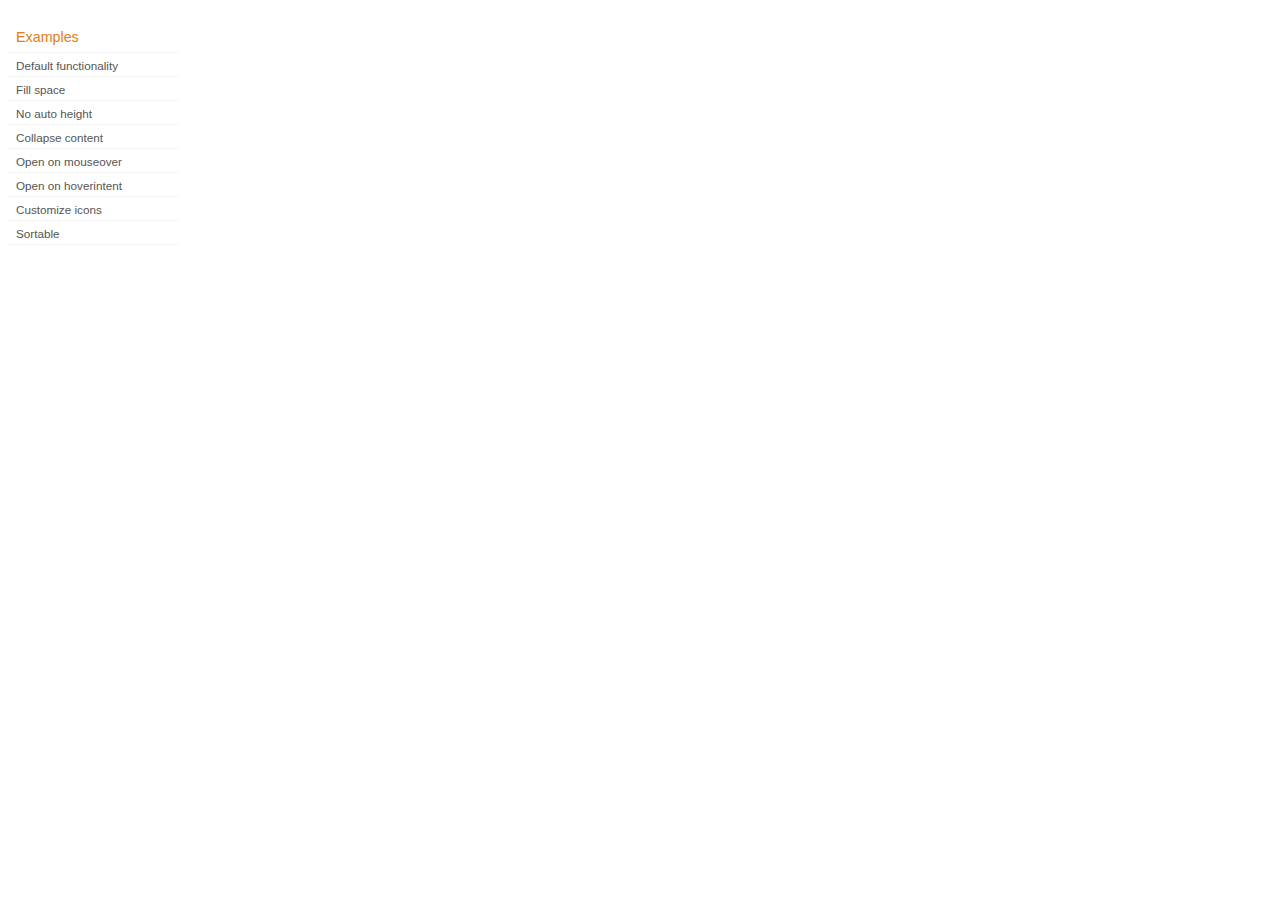
<file: jqueryui-introduction-exercise-files/after/development-bundle/demos/accordion/index.html>
<!DOCTYPE html>
<html lang="en">
<head>
	<meta charset="utf-8">
	<title>jQuery UI Accordion Demos</title>
	<link rel="stylesheet" href="../demos.css">
</head>
<body>

<div class="demos-nav">
	<h4>Examples</h4>
	<ul>
		<li class="demo-config-on"><a href="default.html">Default functionality</a></li>
		<li><a href="fillspace.html">Fill space</a></li>
		<li><a href="no-auto-height.html">No auto height</a></li>
		<li><a href="collapsible.html">Collapse content</a></li>
		<li><a href="mouseover.html">Open on mouseover</a></li>
		<li><a href="hoverintent.html">Open on hoverintent</a></li>
		<li><a href="custom-icons.html">Customize icons</a></li>
		<li><a href="sortable.html">Sortable</a></li>
	</ul>
</div>

</body>
</html>
</file>
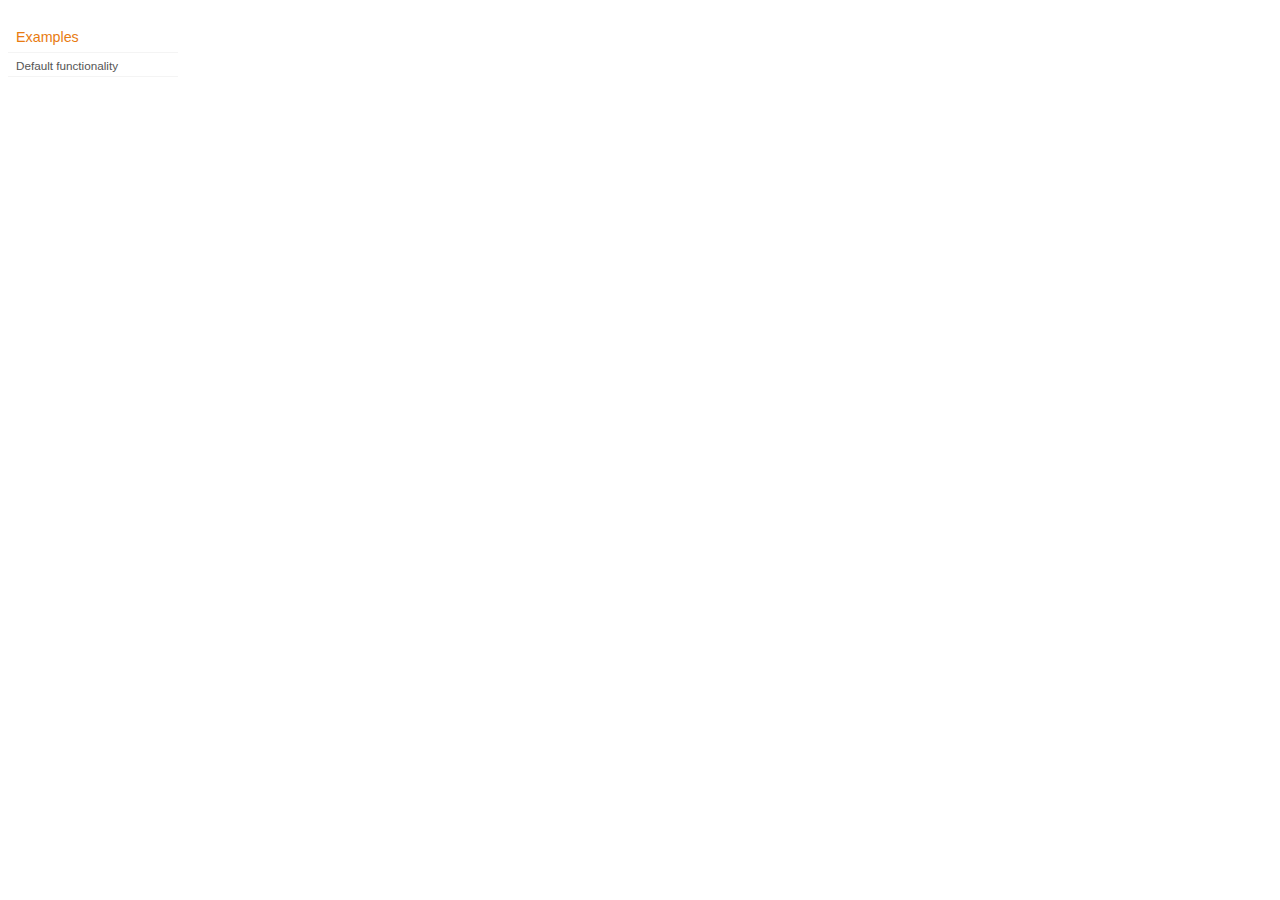
<file: jqueryui-introduction-exercise-files/after/development-bundle/demos/addClass/index.html>
<!DOCTYPE html>
<html lang="en">
<head>
	<meta charset="utf-8">
	<title>jQuery UI Effects Demos</title>
	<link rel="stylesheet" href="../demos.css">
</head>
<body>

<div class="demos-nav">
	<h4>Examples</h4>
	<ul>
		<li class="demo-config-on"><a href="default.html">Default functionality</a></li>
	</ul>
</div>

</body>
</html>
</file>
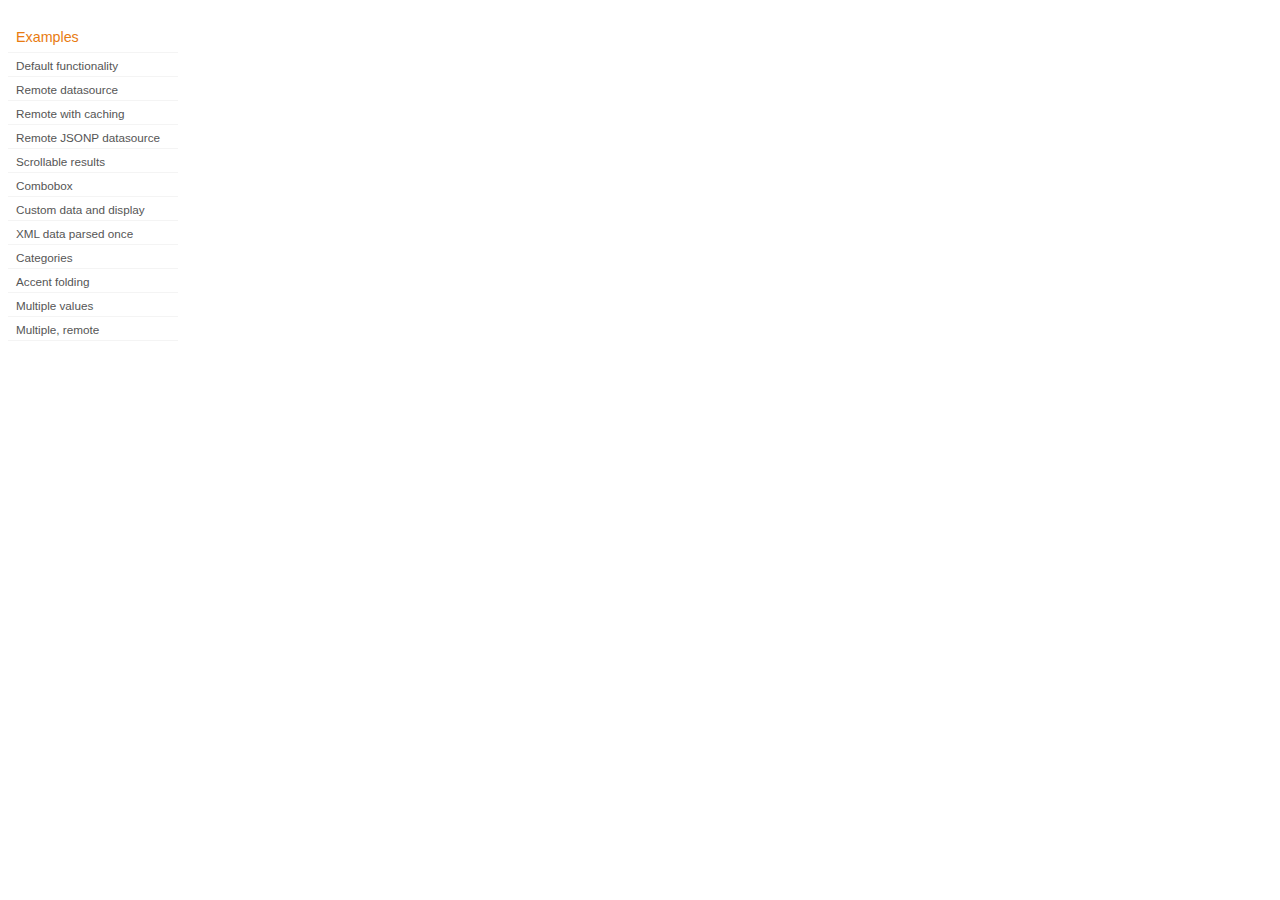
<file: jqueryui-introduction-exercise-files/after/development-bundle/demos/autocomplete/index.html>
<!DOCTYPE html>
<html lang="en">
<head>
	<meta charset="utf-8">
	<title>jQuery UI Autocomplete Demos</title>
	<link rel="stylesheet" href="../demos.css">
</head>
<body>
	<div class="demos-nav">
		<h4>Examples</h4>
		<ul>
			<li class="demo-config-on"><a href="default.html">Default functionality</a></li>
			<li><a href="remote.html">Remote datasource</a></li>
			<li><a href="remote-with-cache.html">Remote with caching</a></li>
			<li><a href="remote-jsonp.html">Remote JSONP datasource</a></li>
			<li><a href="maxheight.html">Scrollable results</a></li>
			<li><a href="combobox.html">Combobox</a></li>
			<li><a href="custom-data.html">Custom data and display</a></li>
			<li><a href="xml.html">XML data parsed once</a></li>
			<li><a href="categories.html">Categories</a></li>
			<li><a href="folding.html">Accent folding</a></li>
			<li><a href="multiple.html">Multiple values</a></li>
			<li><a href="multiple-remote.html">Multiple, remote</a></li>
		</ul>
	</div>
</body>
</html>
</file>
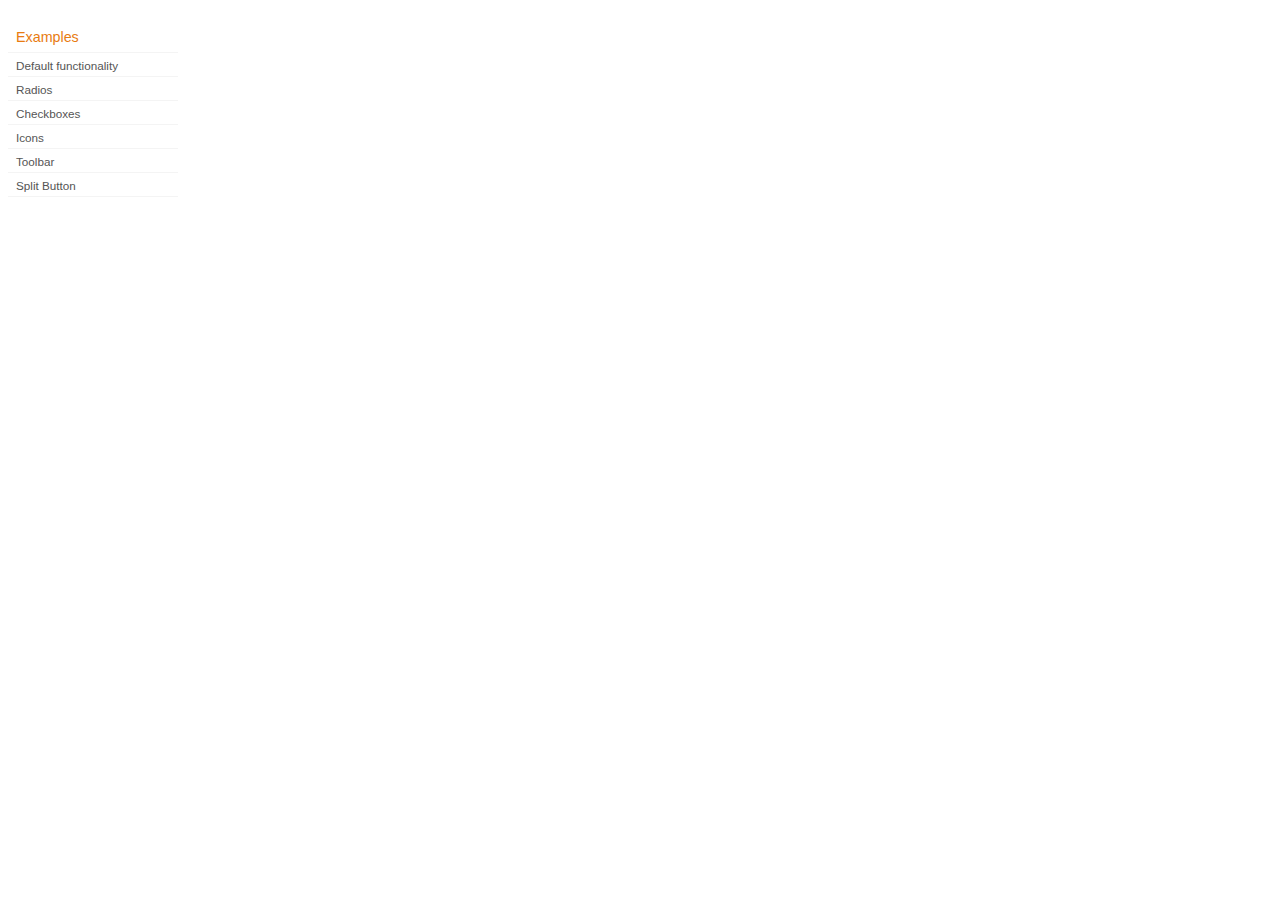
<file: jqueryui-introduction-exercise-files/after/development-bundle/demos/button/index.html>
<!DOCTYPE html>
<html lang="en">
<head>
	<meta charset="utf-8">
	<title>jQuery UI Button Demos</title>
	<link rel="stylesheet" href="../demos.css">
</head>
<body>

<div class="demos-nav">
	<h4>Examples</h4>
	<ul>
		<li class="demo-config-on"><a href="default.html">Default functionality</a></li>
		<li><a href="radio.html">Radios</a></li>
		<li><a href="checkbox.html">Checkboxes</a></li>
		<li><a href="icons.html">Icons</a></li>
		<li><a href="toolbar.html">Toolbar</a></li>
		<li><a href="splitbutton.html">Split Button</a></li>
	</ul>
</div>

</body>
</html>
</file>
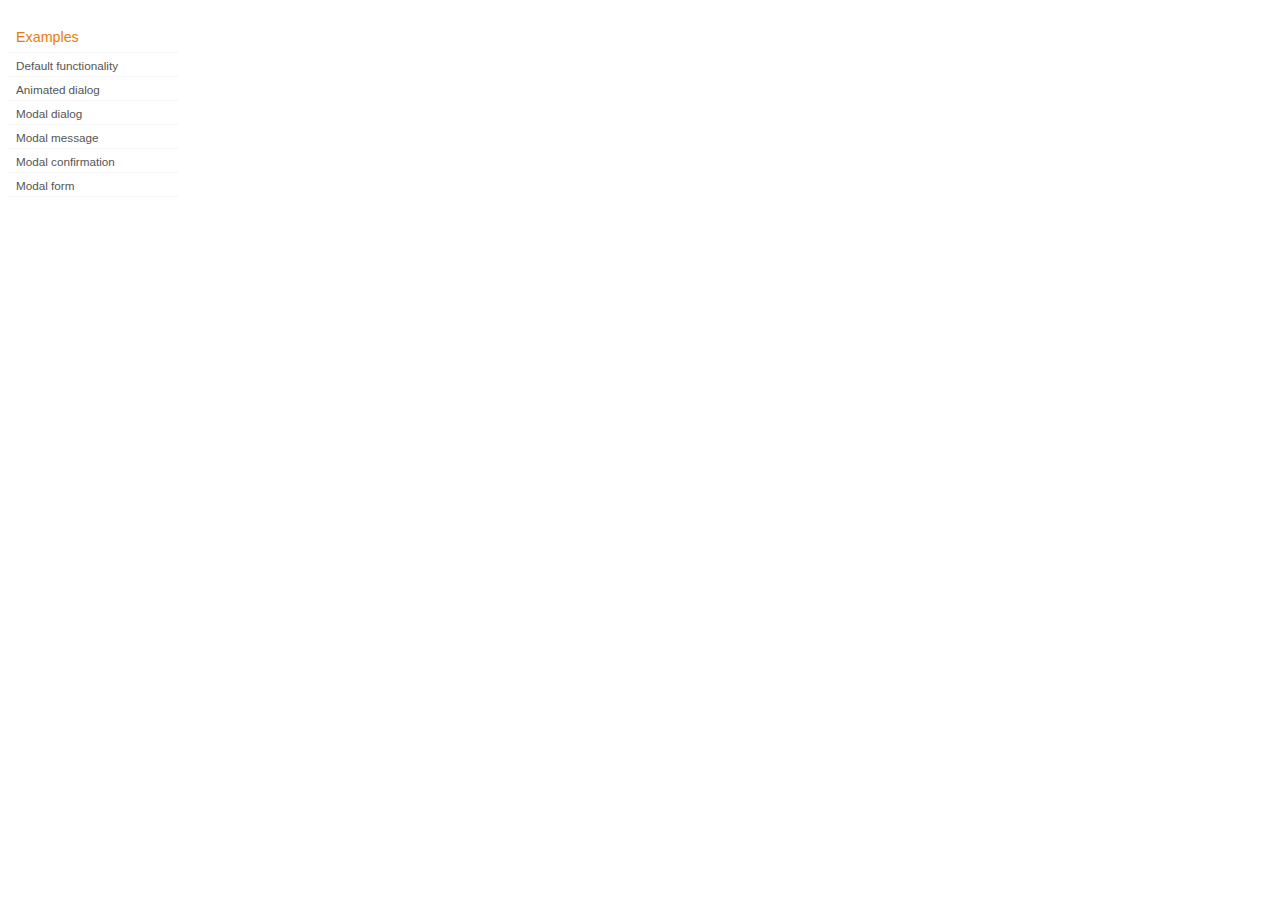
<file: jqueryui-introduction-exercise-files/after/development-bundle/demos/dialog/index.html>
<!DOCTYPE html>
<html lang="en">
<head>
	<meta charset="utf-8">
	<title>jQuery UI Dialog Demos</title>
	<link rel="stylesheet" href="../demos.css">
</head>
<body>

<div class="demos-nav">
	<h4>Examples</h4>
	<ul>
		<li class="demo-config-on"><a href="default.html">Default functionality</a></li>
		<li><a href="animated.html">Animated dialog</a></li>
		<li><a href="modal.html">Modal dialog</a></li>
		<li><a href="modal-message.html">Modal message</a></li>
		<li><a href="modal-confirmation.html">Modal confirmation</a></li>
		<li><a href="modal-form.html">Modal form</a></li>
	</ul>
</div>

</body>
</html>
</file>
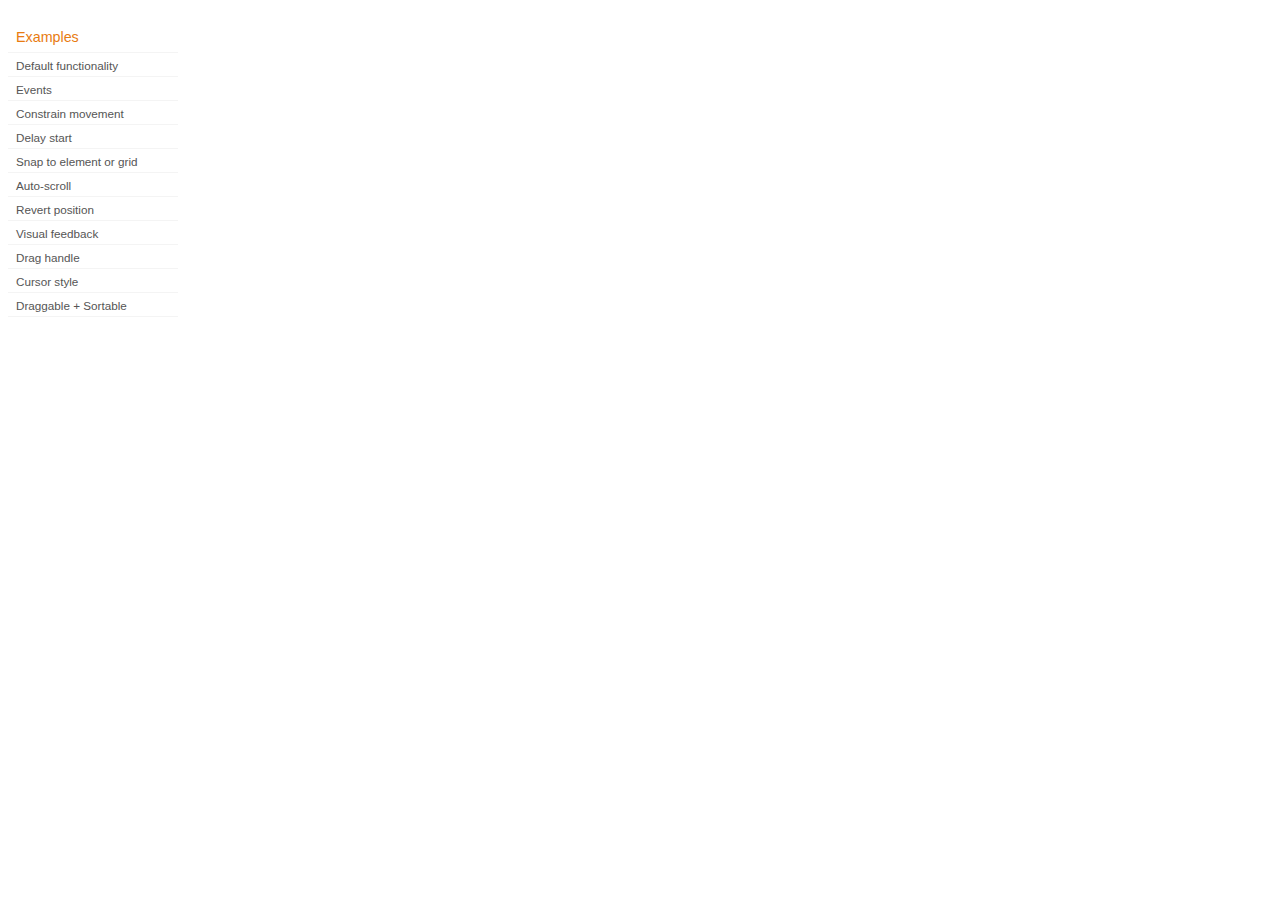
<file: jqueryui-introduction-exercise-files/after/development-bundle/demos/draggable/index.html>
<!DOCTYPE html>
<html lang="en">
<head>
	<meta charset="utf-8">
	<title>jQuery UI Draggable Demos</title>
	<link rel="stylesheet" href="../demos.css">
</head>
<body>

<div class="demos-nav">
	<h4>Examples</h4>
	<ul>
		<li class="demo-config-on"><a href="default.html">Default functionality</a></li>
		<li><a href="events.html">Events</a></li>
		<li><a href="constrain-movement.html">Constrain movement</a></li>
		<li><a href="delay-start.html">Delay start</a></li>
		<li><a href="snap-to.html">Snap to element or&#160;grid</a></li>
		<li><a href="scroll.html">Auto-scroll</a></li>
		<li><a href="revert.html">Revert position</a></li>
		<li><a href="visual-feedback.html">Visual feedback</a></li>
		<li><a href="handle.html">Drag handle</a></li>
		<li><a href="cursor-style.html">Cursor style</a></li>
		<li><a href="sortable.html">Draggable + Sortable</a></li>
	</ul>
</div>

</body>
</html>
</file>
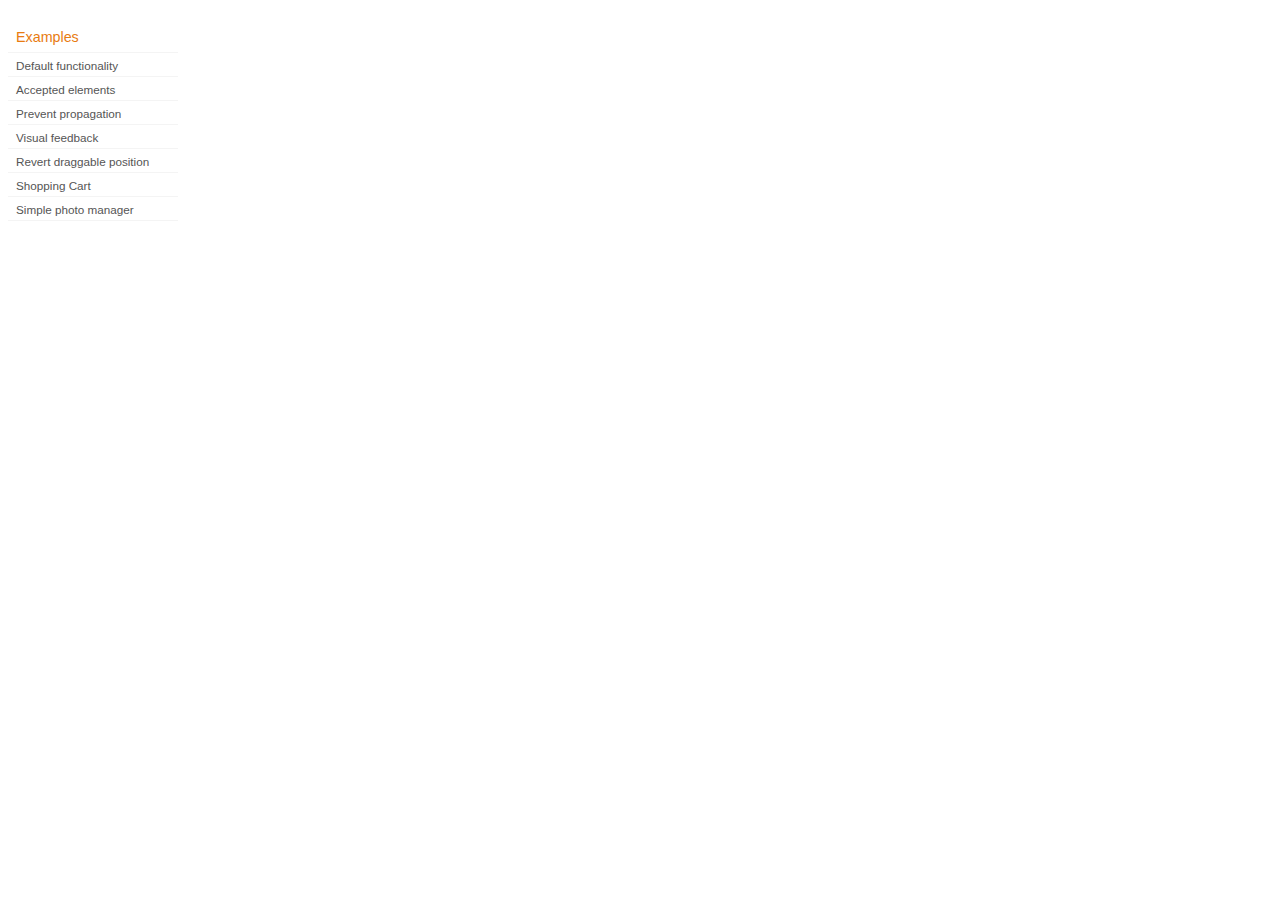
<file: jqueryui-introduction-exercise-files/after/development-bundle/demos/droppable/index.html>
<!DOCTYPE html>
<html lang="en">
<head>
	<meta charset="utf-8">
	<title>jQuery UI Droppable Demos</title>
	<link rel="stylesheet" href="../demos.css">
</head>
<body>

<div class="demos-nav">
	<h4>Examples</h4>
	<ul>
		<li class="demo-config-on"><a href="default.html">Default functionality</a></li>
		<li><a href="accepted-elements.html">Accepted elements</a></li>
		<li><a href="propagation.html">Prevent propagation</a></li>
		<li><a href="visual-feedback.html">Visual feedback</a></li>
		<li><a href="revert.html">Revert draggable position</a></li>
		<li><a href="shopping-cart.html">Shopping Cart</a></li>
		<li><a href="photo-manager.html">Simple photo manager</a></li>
	</ul>
</div>

</body>
</html>
</file>
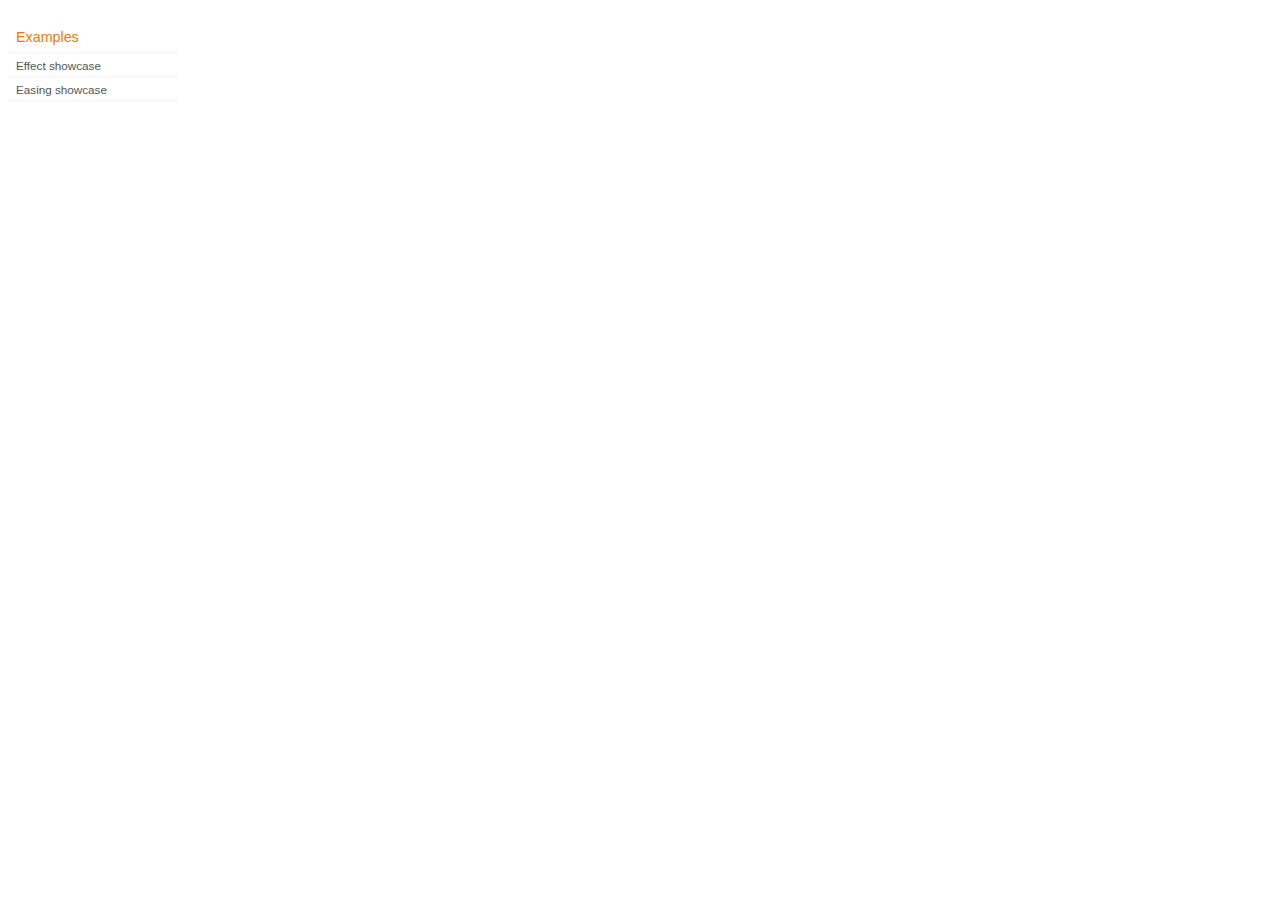
<file: jqueryui-introduction-exercise-files/after/development-bundle/demos/effect/index.html>
<!DOCTYPE html>
<html lang="en">
<head>
	<meta charset="utf-8">
	<title>jQuery UI Effects Demos</title>
	<link rel="stylesheet" href="../demos.css">
</head>
<body>

<div class="demos-nav">
	<h4>Examples</h4>
	<ul>
		<li class="demo-config-on"><a href="default.html">Effect showcase</a></li>
		<li><a href="easing.html">Easing showcase</a></li>
	</ul>
</div>

</body>
</html>
</file>
<file: jqueryui-introduction-exercise-files/after/development-bundle/demos/demos.css>
body {
	font-size: 62.5%;
}

table {
	font-size: 1em;
}

/* Site
   -------------------------------- */

body {
	font-family: "Trebuchet MS", "Helvetica", "Arial",  "Verdana", "sans-serif";
}

/* Layout
   -------------------------------- */

.layout-grid {
	width: 960px;
}

.layout-grid td {
	vertical-align: top;
}

.layout-grid td.left-nav {
	width: 140px;
}

.layout-grid td.normal {
	border-left: 1px solid #eee;
	padding: 20px 24px;
	font-family: "Trebuchet MS", "Helvetica", "Arial",  "Verdana", "sans-serif";
}

.layout-grid td.demos {
	background: url('/images/demos_bg.jpg') no-repeat;
	height: 337px;
	overflow: hidden;
}

/* Normal
   -------------------------------- */

.normal h3,
.normal h4 {
	margin: 0;
	font-weight: normal;
}

.normal h3 {
	padding: 0 0 9px;
	font-size: 1.8em;
}

.normal h4 {
	padding-bottom: 21px;
	border-bottom: 1px dashed #999;
	font-size: 1.2em;
	font-weight: bold;
}

.normal p {
	font-size: 1.2em;
}

/* Demos */

.demos-nav, .demos-nav dt, .demos-nav dd, .demos-nav ul, .demos-nav li {
	margin: 0;
	padding: 0
}

.demos-nav {
	float: left;
	width: 170px;
	font-size: 1.3em;
}

.demos-nav dt,
.demos-nav h4 {
	margin: 0;
	padding: 0;
	font: normal 1.1em "Trebuchet MS", "Helvetica", "Arial",  "Verdana", "sans-serif";
	color: #e87b10;
}

.demos-nav dt,
.demos-nav h4 {
	margin-top: 1.5em;
	margin-bottom: 0;
	padding-left: 8px;
	padding-bottom:5px;
	line-height: 1.2em;
	border-bottom: 1px solid #F4F4F4;
}

.demos-nav dd a,
.demos-nav li a {
	border-bottom: 1px solid #F4F4F4;
	display:block;
	padding: 4px 3px 4px 8px;
	font-size: 90%;
	text-decoration: none;
	color: #555 ;
	margin:2px 0;
	height:13px;
}

.demos-nav dd a:hover,
.demos-nav dd a:focus,
.demos-nav dd a:hover,
.demos-nav dd a:focus {
	background: #f3f3f3;
	color:#000;
	-moz-border-radius: 5px; -webkit-border-radius: 5px;
}
 .demos-nav dd a.selected {
	background: #555;
	color:#ffffff;
	-moz-border-radius: 5px; -webkit-border-radius: 5px;
}


/* new styles for demo pages, added by Filament 12.29.08
eventually we should convert the font sizes to ems -- using px for now to minimize style conflicts
*/

.normal h3.demo-header { font-size:32px; padding:0 0 5px; border-bottom:1px solid #eee; text-transform: capitalize; }
.normal h4.demo-subheader { font-size:10px; text-transform: uppercase; color:#999; padding:8px 0 3px; border:0; margin:0; }
.normal a:link,
.normal a:visited { color:#1b75bb; text-decoration:none; }
.normal a:hover,
.normal a:active { color:#0b559b; }

#demo-config { padding:20px 0 0; }

#demo-frame { float:left; width:540px; height:380px; border:1px solid #ddd; overflow: auto; position: relative; }
#demo-frame h3, #demo-frame h4 { padding: 0; font-weight: bold; font-size: 1em; }

#demo-config-menu { float:right; width:180px;  }
#demo-config-menu h4 { font-size:13px; color:#666; font-weight:normal; border:0; padding-left:18px; }

#demo-config-menu ul { list-style: none; padding: 0; margin: 0; }

#demo-config-menu li { font-size:12px; padding:0 0 0 10px; margin:3px 0; zoom: 1; }

#demo-config-menu li a:link,
#demo-config-menu li a:visited { display:block; padding:1px 8px 4px; border-bottom:1px dotted #b3b3b3; }
* html #demo-config-menu li a:link,
* html #demo-config-menu li a:visited { padding:1px 8px 2px; }
#demo-config-menu li a:hover,
#demo-config-menu li a:active { background-color:#f6f6f6; }

#demo-config-menu li.demo-config-on { background: url(images/demo-config-on-tile.gif) repeat-x left center; }

#demo-config-menu li.demo-config-on a:link,
#demo-config-menu li.demo-config-on a:visited,
#demo-config-menu li.demo-config-on a:hover,
#demo-config-menu li.demo-config-on a:active { background: url(images/demo-config-on.gif) no-repeat left; padding-left:18px; color:#fff; border:0; margin-left:-10px; margin-top: 0px; margin-bottom: 0px; }

#demo-source, #demo-notes {
	clear: both;
	padding: 20px 0 0;
	font-size: 1.3em;
}

#demo-notes { width:520px; color:#333; font-size: 1em; }
#demo-notes p code, .demo-description p code { padding: 0; font-weight: bold; }
#demo-source pre, #demo-source code { padding: 0; }
code, pre { padding:8px 0 8px 20px ; font-size: 1.2em; line-height:130%;  }

#demo-source a:link,
#demo-source a:visited,
#demo-source a:hover,
#demo-source a:active { font-size:12px; padding-left:13px; background-position: left center; background-repeat: no-repeat; }

#demo-source a.source-open:link,
#demo-source a.source-open:visited,
#demo-source a.source-open:hover,
#demo-source a.source-open:active { background-image: url(images/demo-spindown-open.gif); }

#demo-source a.source-closed:link,
#demo-source a.source-closed:visited,
#demo-source a.source-closed:hover,
#demo-source a.source-closed:active { background-image: url(images/demo-spindown-closed.gif); }

div.demo {
	padding:12px;
	font-family: "Trebuchet MS", "Arial", "Helvetica", "Verdana", "sans-serif";
}

div.demo h3.docs { clear:left; font-size:12px; font-weight:normal; padding:0 0 1em; margin:0; }

div.demo-description {
	clear:both;
	padding:12px;
	font-family: "Trebuchet MS", "Arial", "Helvetica", "Verdana", "sans-serif";
	font-size: 1.3em;
	line-height: 1.4em;
}

.ui-draggable, .ui-droppable {
	background-position: top left;
}

.left-nav .demos-nav {
	padding-right: 10px;
}

#demo-link { font-size:11px;  padding-top: 6px; clear: both; overflow: hidden; }
#demo-link a span.ui-icon { float:left; margin-right:3px; }

/* Component containers
----------------------------------*/
#widget-docs .ui-widget { font-family: Trebuchet MS,Verdana,Arial,sans-serif; font-size: 1em; }
#widget-docs .ui-widget input, #widget-docs .ui-widget select, #widget-docs .ui-widget textarea, #widget-docs .ui-widget button { font-family: Trebuchet MS,Verdana,Arial,sans-serif; font-size: 1em; }
#widget-docs .ui-widget-header { border: 1px solid #ffffff; background: #464646 url(images/464646_40x100_textures_01_flat_100.png) 50% 50% repeat-x; color: #ffffff; font-weight: bold; }
#widget-docs .ui-widget-header a { color: #ffffff; }
#widget-docs .ui-widget-content { border: 1px solid #ffffff; background: #ffffff url(images/ffffff_40x100_textures_01_flat_75.png) 50% 50% repeat-x; color: #222222; }
#widget-docs .ui-widget-content a { color: #222222; }

/* Interaction states
----------------------------------*/
#widget-docs .ui-state-default, #widget-docs .ui-widget-content #widget-docs .ui-state-default { border: 1px solid #666666; background: #555555 url(images/555555_40x100_textures_03_highlight_soft_75.png) 50% 50% repeat-x; font-weight: normal; color: #ffffff; outline: none; }
#widget-docs .ui-state-default a { color: #ffffff; text-decoration: none; outline: none; }
#widget-docs .ui-state-hover, #widget-docs .ui-widget-content #widget-docs .ui-state-hover, #widget-docs .ui-state-focus, #widget-docs .ui-widget-content #widget-docs .ui-state-focus { border: 1px solid #666666; background: #444444 url(images/444444_40x100_textures_03_highlight_soft_60.png) 50% 50% repeat-x; font-weight: normal; color: #ffffff; outline: none; }
#widget-docs .ui-state-hover a { color: #ffffff; text-decoration: none; outline: none; }
#widget-docs .ui-state-active, #widget-docs .ui-widget-content #widget-docs .ui-state-active { border: 1px solid #666666; background: #ffffff url(images/ffffff_40x100_textures_01_flat_65.png) 50% 50% repeat-x; font-weight: normal; color: #F6921E; outline: none; }
#widget-docs .ui-state-active a { color: #F6921E; outline: none; text-decoration: none; }

/* Interaction Cues
----------------------------------*/
#widget-docs .ui-state-highlight, #widget-docs .ui-widget-content #widget-docs .ui-state-highlight {border: 1px solid #fcefa1; background: #fbf9ee url(images/fbf9ee_40x100_textures_02_glass_55.png) 50% 50% repeat-x; color: #363636; }
#widget-docs .ui-state-error, #widget-docs .ui-widget-content #widget-docs .ui-state-error {border: 1px solid #cd0a0a; background: #fef1ec url(images/fef1ec_40x100_textures_05_inset_soft_95.png) 50% bottom repeat-x; color: #cd0a0a; }
#widget-docs .ui-state-error-text, #widget-docs .ui-widget-content #widget-docs .ui-state-error-text { color: #cd0a0a; }
#widget-docs .ui-state-disabled, #widget-docs .ui-widget-content #widget-docs .ui-state-disabled { opacity: .35; filter:Alpha(Opacity=35); background-image: none; }
#widget-docs .ui-priority-primary, #widget-docs .ui-widget-content #widget-docs .ui-priority-primary { font-weight: bold; }
#widget-docs .ui-priority-secondary, #widget-docs .ui-widget-content #widget-docs .ui-priority-secondary { opacity: .7; filter:Alpha(Opacity=70); font-weight: normal; }

/* Icons
----------------------------------*/

/* states and images */
#demo-frame-wrapper .ui-icon, #widget-docs .ui-icon { width: 16px; height: 16px; background-image: url(images/222222_256x240_icons_icons.png); }
#widget-docs .ui-widget-content .ui-icon {background-image: url(images/222222_256x240_icons_icons.png); }
#widget-docs .ui-widget-header .ui-icon {background-image: url(images/222222_256x240_icons_icons.png); }
#widget-docs .ui-state-default .ui-icon { background-image: url(images/888888_256x240_icons_icons.png); }
#widget-docs .ui-state-hover .ui-icon, #widget-docs .ui-state-focus .ui-icon {background-image: url(images/454545_256x240_icons_icons.png); }
#widget-docs .ui-state-active .ui-icon {background-image: url(images/454545_256x240_icons_icons.png); }
#widget-docs .ui-state-highlight .ui-icon {background-image: url(images/2e83ff_256x240_icons_icons.png); }
#widget-docs .ui-state-error .ui-icon, #widget-docs .ui-state-error-text .ui-icon {background-image: url(images/cd0a0a_256x240_icons_icons.png); }


/* Misc visuals
----------------------------------*/

/* Corner radius */
#widget-docs .ui-corner-tl { -moz-border-radius-topleft: 4px; -webkit-border-top-left-radius: 4px; }
#widget-docs .ui-corner-tr { -moz-border-radius-topright: 4px; -webkit-border-top-right-radius: 4px; }
#widget-docs .ui-corner-bl { -moz-border-radius-bottomleft: 4px; -webkit-border-bottom-left-radius: 4px; }
#widget-docs .ui-corner-br { -moz-border-radius-bottomright: 4px; -webkit-border-bottom-right-radius: 4px; }
#widget-docs .ui-corner-top { -moz-border-radius-topleft: 4px; -webkit-border-top-left-radius: 4px; -moz-border-radius-topright: 4px; -webkit-border-top-right-radius: 4px; }
#widget-docs .ui-corner-bottom { -moz-border-radius-bottomleft: 4px; -webkit-border-bottom-left-radius: 4px; -moz-border-radius-bottomright: 4px; -webkit-border-bottom-right-radius: 4px; }
#widget-docs .ui-corner-right {  -moz-border-radius-topright: 4px; -webkit-border-top-right-radius: 4px; -moz-border-radius-bottomright: 4px; -webkit-border-bottom-right-radius: 4px; }
#widget-docs .ui-corner-left { -moz-border-radius-topleft: 4px; -webkit-border-top-left-radius: 4px; -moz-border-radius-bottomleft: 4px; -webkit-border-bottom-left-radius: 4px; }
#widget-docs .ui-corner-all { -moz-border-radius: 4px; -webkit-border-radius: 4px; }

/* Overlays */
#widget-docs .ui-widget-overlay { background: #aaaaaa url(images/aaaaaa_40x100_textures_01_flat_0.png) 50% 50% repeat-x; opacity: .30;filter:Alpha(Opacity=30); }
#widget-docs .ui-widget-shadow { margin: -8px 0 0 -8px; padding: 8px; background: #aaaaaa url(images/aaaaaa_40x100_textures_01_flat_0.png) 50% 50% repeat-x; opacity: .30;filter:Alpha(Opacity=30); -moz-border-radius: 8px; -webkit-border-radius: 8px; }

/*
----------------------------------*/

#widget-docs { margin:20px 0 0; border: none; }

#widget-docs h2, #widget-docs h3, #widget-docs h4, #widget-docs p, #widget-docs ul, #widget-docs code { margin:0; padding:0; }
#widget-docs code { display:block; color:#444; font-size:.9em; margin:0 0 1em; }
#widget-docs code strong { color:#000; }
#widget-docs p { margin:0 3em 1.2em 0; }
#widget-docs p.intro { font-size:13px; color:#666; line-height:1.3; }
#widget-docs ul { list-style-type: none; }

#widget-docs h2 { font-size:16px; margin:1.2em 0 .5em; }
#widget-docs h3 { font-size:14px; color:#e6820E; margin:1.5em 0 .5em; }
.normal #widget-docs h4 { font-size:12px; color:#000; border:0; margin:0 0 .5em; }

#docs-overview-main { width:400px; }
#docs-overview-sidebar { float:right; width:200px; }
#docs-overview-sidebar a span { color:#666; }
#widget-docs #docs-overview-main p { margin-right:0; }
#widget-docs #docs-overview-sidebar h4 { padding-left:0; }

.docs-list-header { float:left; width:100%; margin:10px 0 0; border-bottom:1px solid #eee; }
#widget-docs .docs-list-header h2 { float:left; margin:0; }
#widget-docs .docs-list-header p { float:right; margin:5px 0; font-size:11px; }

.docs-list { float:left; width:100%; padding:0 0 10px; }
.docs-list .param-header { float:left; clear:left; width:100%; padding:8px 0; border-top:1px solid #eee; }
#widget-docs .param-header h3, #widget-docs .param-header p { margin:0; float:left; }
#widget-docs .param-header h3 { width:50%; }
#widget-docs .param-header h3 span { background: url(images/demo-spindown-closed.gif) no-repeat left; padding-left:13px; }
#widget-docs .param-open .param-header h3 span { background: url(images/demo-spindown-open.gif) no-repeat left; }
#widget-docs .param-header p { width:24%; }
#widget-docs .param-header p.param-type span { background: url(images/icon-docs-info.gif) no-repeat left; cursor:pointer; border-bottom:1px dashed #ccc; padding-left:15px; }

.param-details { padding-left:13px; }
.param-args { margin:0 0 1.5em; border-top:1px dotted #ccc;}
.param-args td { padding:3px 30px 3px 5px; border-bottom:1px dotted #ccc;  }


/* overrides for ui-tab styles */
#widget-docs ul.ui-tabs-nav { padding:0 0 0 8px; }
#widget-docs .ui-tabs-nav li { margin:5px 5px 0 0; }

#widget-docs .ui-tabs-nav li a:link,
#widget-docs .ui-tabs-nav li a:visited,
#widget-docs .ui-tabs-nav li a:hover,
#widget-docs .ui-tabs-nav li a:active { font-size:14px; padding:4px 1.2em 3px; color:#fff; }

#widget-docs .ui-tabs-nav li.ui-tabs-selected a:link,
#widget-docs .ui-tabs-nav li.ui-tabs-selected a:visited,
#widget-docs .ui-tabs-nav li.ui-tabs-selected a:hover,
#widget-docs .ui-tabs-nav li.ui-tabs-selected a:active { color:#e6820E; }

#widget-docs .ui-tabs-panel { padding:20px 9px; font-size:12px; line-height:1.4; color:#000; }

#widget-docs .ui-widget-content a:link,
#widget-docs .ui-widget-content a:visited { color:#1b75bb; text-decoration:none; }
#widget-docs .ui-widget-content a:hover,
#widget-docs .ui-widget-content a:active { color:#0b559b; }
</file>
